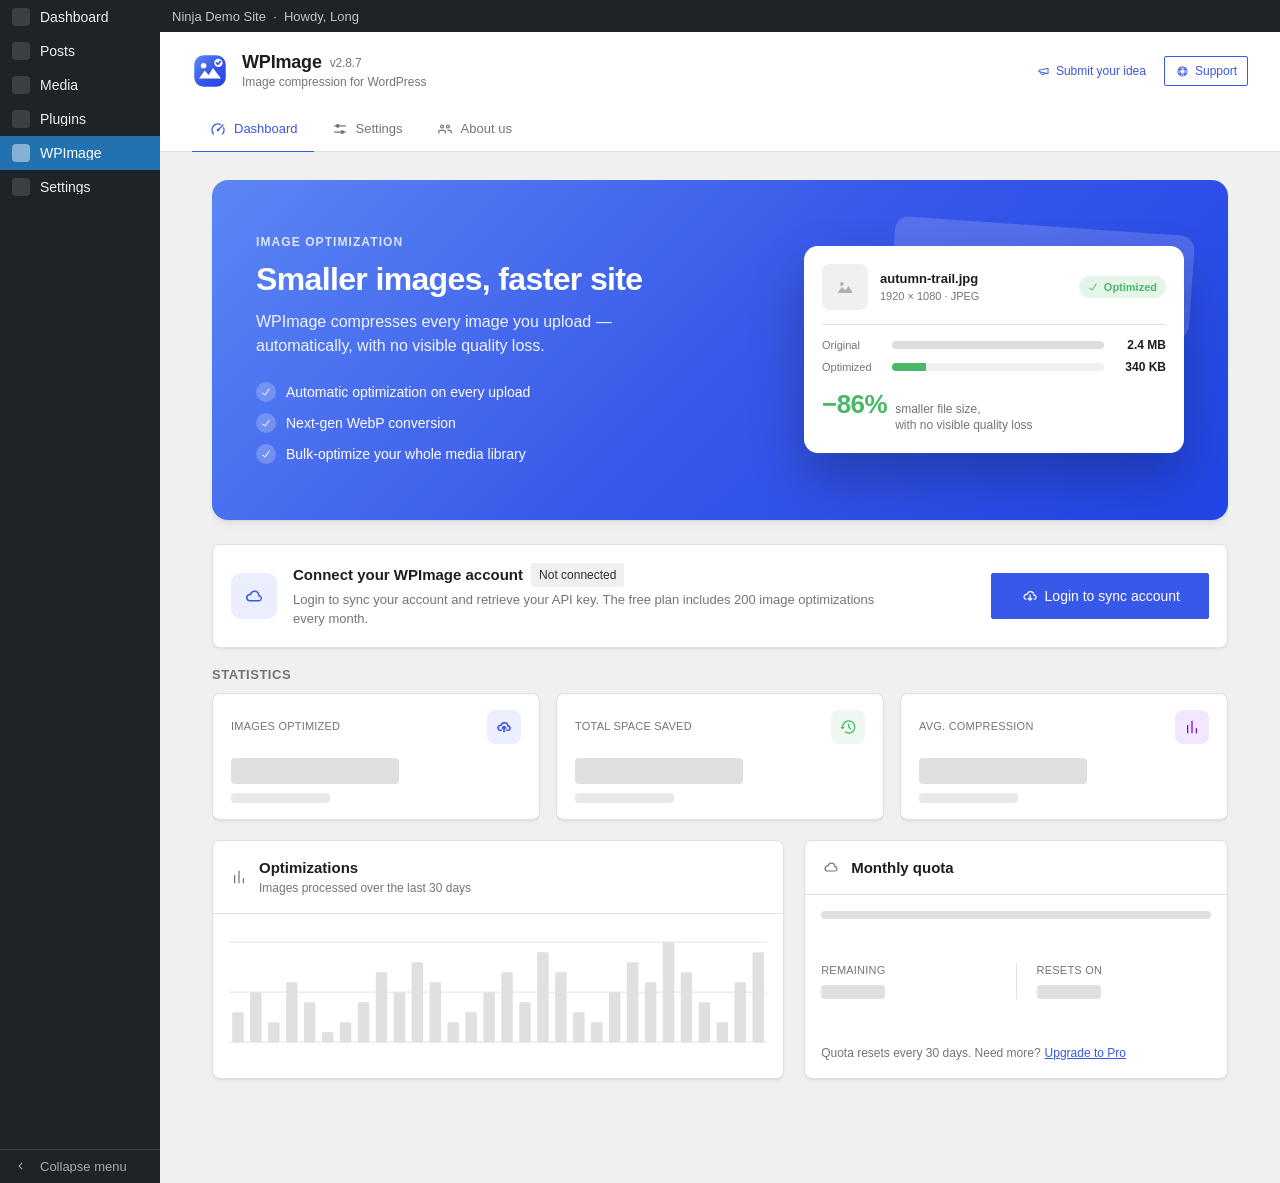
<file: wpimage-offline.html>
<!DOCTYPE html>
<html lang="en">
<head>
<meta charset="utf-8">
<meta name="viewport" content="width=device-width, initial-scale=1">
<title>WPImage — wp-admin preview harness (dev only, not shipped)</title>
<style>
/* ============================================================
   WPImage — Design tokens (from the NinjaTeam / WordPress system)
   CSS custom properties + type helpers. No component styles here:
   buttons, form controls, cards, etc. come from WordPress core.
   ============================================================ */

:root {
  /* ---------- WordPress neutrals (black & white) ---------- */
  --wp-white: #ffffff;
  --wp-black: #000000;

  /* ---------- WordPress gray scale ---------- */
  --gray-100: #f0f0f0;
  --gray-200: #e0e0e0;
  --gray-300: #dddddd;
  --gray-400: #cccccc;
  --gray-500: #aeaeae;
  --gray-600: #949494;
  --gray-700: #757575;
  --gray-800: #2f2f2f;
  --gray-900: #1e1e1e;

  /* ---------- WordPress admin theme (accent) ---------- */
  --wp-admin-theme:            #3858e9;
  --wp-admin-theme-darker-10:  #2145e6;
  --wp-admin-theme-darker-20:  #183ad6;

  /* ---------- WordPress semantic alerts ---------- */
  --alert-red:    #cc1818;
  --alert-yellow: #f0b849;
  --alert-green:  #4ab866;
  --synced-purple:#7a00df;

  /* ---------- WordPress UI surface mapping ---------- */
  --wp-admin-bg:        #f0f0f1;
  --surface:            #ffffff;
  --surface-subtle:     #fcfcfc;
  --surface-muted:      #f6f7f7;
  --border:             #e0e0e0;
  --border-strong:      #949494;
  --fg:                 #1e1e1e;
  --fg-muted:           #757575;
  --fg-disabled:        #949494;
  --focus-ring:         #3858e9;

  /* ---------- NinjaTeam brand ---------- */
  --nt-flame:   #fc794c;
  --nt-red:     #fa513c;
  --nt-deep:    #e2293b;
  --nt-brand:   #f0413e;
  --nt-slate:   #5e6577;
  --nt-gradient: linear-gradient(135deg, #fc794c 0%, #f5494a 48%, #e2293b 100%);

  /* ---------- Type families ---------- */
  --font-sans: -apple-system, BlinkMacSystemFont, "Segoe UI", Roboto,
               Oxygen-Sans, Ubuntu, Cantarell, "Helvetica Neue", sans-serif;
  --font-mono: Menlo, Consolas, Monaco, monospace;

  /* ---------- Primitive type sizes ---------- */
  --fs-11: 11px;
  --fs-12: 12px;
  --fs-13: 13px;
  --fs-15: 15px;
  --fs-20: 20px;
  --fs-32: 32px;

  /* ---------- Line heights ---------- */
  --lh-16: 16px;
  --lh-20: 20px;
  --lh-24: 24px;
  --lh-28: 28px;
  --lh-32: 32px;
  --lh-40: 40px;

  /* ---------- Weights ---------- */
  --fw-regular: 400;
  --fw-medium:  500;
  --fw-semibold:600;

  /* ---------- Spacing (4px baseline) ---------- */
  --space-1: 4px;
  --space-2: 8px;
  --space-3: 12px;
  --space-4: 16px;
  --space-5: 24px;
  --space-6: 32px;
  --space-7: 40px;
  --space-8: 48px;
  --space-9: 56px;

  /* ---------- Radius ---------- */
  --radius-xs:    1px;
  --radius-sm:    2px;
  --radius-md:    4px;
  --radius-lg:    8px;
  --radius-round: 9999px;
  --radius-full:  100%;

  /* ---------- Elevation ---------- */
  --elevation-x-small: 0px 1px 1px rgba(0,0,0,0.03), 0px 1px 2px rgba(0,0,0,0.02),
                       0px 3px 3px rgba(0,0,0,0.02), 0px 4px 4px rgba(0,0,0,0.01);
  --elevation-small:   0px 1px 2px rgba(0,0,0,0.04), 0px 3px 3px rgba(0,0,0,0.03),
                       0px 6px 4px rgba(0,0,0,0.02), 0px 11px 5px rgba(0,0,0,0.01);
  --elevation-medium:  0px 2px 3px rgba(0,0,0,0.05), 0px 6px 6px rgba(0,0,0,0.04),
                       0px 13px 8px rgba(0,0,0,0.02), 0px 24px 10px rgba(0,0,0,0.01);
  --elevation-large:   0px 4px 6px rgba(0,0,0,0.06), 0px 14px 12px rgba(0,0,0,0.05),
                       0px 32px 18px rgba(0,0,0,0.03), 0px 56px 22px rgba(0,0,0,0.01);
}

/* ---------- Semantic type helpers (used by the app) ---------- */
.wpimage-app .t-mono { font: var(--fw-regular) var(--fs-13)/var(--lh-20) var(--font-mono); color: var(--fg); }

</style>
<style>
/* ============================================================
   WPImage — admin component layer (scoped to .wpimage-app)

   This file intentionally does NOT restyle buttons, text inputs,
   checkboxes, radios, selects or the admin shell — WordPress core
   already provides those. It ships only the WPImage-specific UI:
   cards, settings panels, badges, the toggle, segmented control,
   stat cards, trend chart, tabs, the dropdown menu, snackbar, the
   brand hero, icons, and a few wp-admin integration tweaks.
   ============================================================ */

/* ---------- wp-admin integration ---------- */
.wpimage-wrap { margin: 0; max-width: none; }
body.toplevel_page_wpimage #wpcontent { padding-left: 0; }
body.toplevel_page_wpimage #wpbody-content { padding-bottom: 0; }
.wpimage-app { font-family: var(--font-sans); color: var(--fg); background: var(--wp-admin-bg); min-height: calc(100vh - 32px); }
.wpimage-app *, .wpimage-app *::before, .wpimage-app *::after { box-sizing: border-box; }
.wpimage-app a { box-shadow: none; }
.wpimage-loading { display: flex; align-items: center; gap: 8px; padding: 48px 32px; color: var(--fg-muted); font: 13px/1.4 var(--font-sans); }

/* ---------- Loading skeleton (shown before the React app mounts) ----------
   Pure HTML/CSS (no JS) so it paints immediately on page load / reload and
   mirrors the real layout — header (logo + title + buttons + tabs) AND the
   dashboard body (hero + stat cards + panels) — so nothing shifts when React
   mounts. app.jsx clears #wpimage-root (innerHTML='') when React mounts. */
.wpi-sk { position: relative; overflow: hidden; display: block; background: var(--gray-200); border-radius: var(--radius-sm); }
.wpi-sk::after {
  content: ""; position: absolute; inset: 0; transform: translateX(-100%);
  background: linear-gradient(90deg, transparent, rgba(255,255,255,.65), transparent);
  animation: wpiShimmer 1.4s ease-in-out infinite;
}
@keyframes wpiShimmer { 100% { transform: translateX(100%); } }

/* Header bar (full-width white, matches .wpi-pageheader) */
.wpi-sk-header { background: #fff; border-bottom: 1px solid var(--border); padding: 20px 32px 0; }
.wpi-sk-headrow { display: flex; align-items: center; gap: 14px; max-width: 1080px; margin: 0 auto 16px; }
.wpi-sk-headrow .sk-logo { width: 36px; height: 36px; flex: none; border-radius: var(--radius-md); }
.wpi-sk-headrow .sk-titles { flex: 1; display: flex; flex-direction: column; gap: 8px; }
.wpi-sk-headrow .sk-title { width: 150px; height: 20px; }
.wpi-sk-headrow .sk-subtitle { width: 220px; height: 12px; }
.wpi-sk-headrow .sk-btns { display: flex; gap: 8px; flex: none; }
.wpi-sk-headrow .sk-btn { width: 118px; height: 30px; border-radius: var(--radius-sm); }
.wpi-sk-tabs { display: flex; gap: 28px; max-width: 1080px; margin: 0 auto; padding-top: 14px; }
.wpi-sk-tabs .sk-tab { width: 88px; height: 16px; margin-bottom: 14px; }

/* Body (capped + centered, matches .wpi-page) */
.wpi-sk-body { max-width: 1080px; margin: 0 auto; padding: 28px 32px 64px; }
/* Hero: a simple plain block (no inner detail) at the real banner's height */
.wpi-sk-hero {
  min-height: 340px; margin-bottom: 24px; border-radius: 16px;
  background: linear-gradient(135deg, #e7e8ec, #dcdee3);
}

.wpi-sk-stats { display: grid; grid-template-columns: repeat(3, 1fr); gap: 16px; margin-bottom: 24px; }
.wpi-sk-stat { display: flex; flex-direction: column; gap: 12px; padding: 20px;
  background: #fff; border: 1px solid var(--border); border-radius: var(--radius-lg); }
.wpi-sk-stat .sk-ico { width: 40px; height: 40px; border-radius: var(--radius-md); }
.wpi-sk-stat .sk-num { width: 58%; height: 26px; }
.wpi-sk-stat .sk-sub { width: 40%; height: 12px; }

/* Bottom two cards: same column ratio + height as the real .wpi-twocol, stretched equal */
.wpi-sk-cols { display: grid; grid-template-columns: 1.35fr 1fr; gap: 20px; align-items: stretch; }
.wpi-sk-panel { display: flex; flex-direction: column; gap: 16px; padding: 24px; min-height: 268px;
  background: #fff; border: 1px solid var(--border); border-radius: var(--radius-lg); }
.wpi-sk-panel .sk-h { width: 42%; height: 18px; }
.wpi-sk-panel .sk-fill { flex: 1; width: 100%; background: var(--gray-100); border-radius: var(--radius-sm); }

@media (max-width: 960px) {
  .wpi-sk-stats { grid-template-columns: repeat(2, 1fr); }
  .wpi-sk-cols { grid-template-columns: 1fr; }
}
/* Tablet band: real hero text wraps and grows taller than its 340 min-height */
@media (max-width: 960px) and (min-width: 783px) {
  /* Real hero text wraps and grows taller than 340 in this band */
  .wpi-sk-hero { min-height: 460px; }
  .wpi-sk-cols { grid-template-columns: 1fr; }
}
@media (max-width: 782px) {
  .wpi-sk-header { padding: 16px 16px 0; }
  .wpi-sk-body { padding: 20px 16px 56px; }
  .wpi-sk-headrow .sk-btns { display: none; }
  .wpi-sk-tabs { overflow: hidden; }
  .wpi-sk-hero { min-height: 300px; }
  .wpi-sk-cols { grid-template-columns: 1fr; }
}
@media (max-width: 600px) { .wpi-sk-stats { grid-template-columns: 1fr; } }
@media (prefers-reduced-motion: reduce) { .wpi-sk::after { animation: none; } }

/* Number input: hide spinners for a cleaner look */
.wpimage-app input[type=number]::-webkit-outer-spin-button,
.wpimage-app input[type=number]::-webkit-inner-spin-button { -webkit-appearance: none; margin: 0; }

/* ---------- WordPress core buttons: align our inline icons ---------- */
.wpimage-app .button,
.wpimage-app .button-primary,
.wpimage-app .button-secondary {
  display: inline-flex; align-items: center; justify-content: center; gap: 5px;
  vertical-align: middle;
}
.wpimage-app .button .nt-ic { width: 18px; height: 18px; }
.wpimage-app .button.button-small .nt-ic { width: 15px; height: 15px; }
.wpimage-app .button.is-active { border-color: var(--wp-admin-theme); color: var(--wp-admin-theme); box-shadow: 0 0 0 1px var(--wp-admin-theme); }
.wpimage-app .button-link { display: inline-flex; align-items: center; gap: 4px; }
.wpimage-app .small-text { text-align: right; }

/* ---------- Header utility buttons (Submit your idea = minimal, Support = outline) ---------- */
/* Both share the same box so the two read as an equal pair, regardless of their
   underlying core variant (tertiary vs button-small). Selectors are written with
   enough specificity to beat the base .components-button.is-tertiary height. */
.wpimage-app .wpi-brand-more { position: relative; flex: none; }
.wpimage-app .wpi-brand-actions { display: flex; align-items: center; gap: 8px; }
.wpimage-app .wpi-head-btn,
.wpimage-app a.wpi-head-btn.components-button.is-tertiary,
.wpimage-app .wpi-head-btn.button.button-small {
  min-height: 30px; height: 30px; padding: 0 10px; gap: 5px;
  font-size: 12px; line-height: 1; flex: none; text-decoration: none;
  border-radius: var(--radius-sm);
}
.wpimage-app a.wpi-head-btn.components-button.is-tertiary { color: var(--wp-admin-theme); }
.wpimage-app a.wpi-head-btn.components-button.is-tertiary:hover { background: rgba(56,88,233,.06); color: var(--wp-admin-theme-darker-10); }
.wpimage-app .wpi-head-btn .nt-ic { width: 15px !important; height: 15px !important; }
/* Kebab (3-dot) trigger — hidden on desktop, shown on mobile */
.wpimage-app .wpi-head-kebab {
  display: none; align-items: center; justify-content: center; width: 36px; height: 36px;
  padding: 0; border: none; background: none; cursor: pointer; color: var(--fg-muted);
  border-radius: var(--radius-sm); transition: background .1s, color .1s;
}
.wpimage-app .wpi-head-kebab:hover { background: var(--gray-100); color: var(--fg); }
.wpimage-app .wpi-head-kebab .nt-ic { width: 20px; height: 20px; }

/* ---------- Recolor native WP buttons to the WPImage / design-system palette ----------
   We keep the native .button / .button-primary / .button-link markup (no custom
   button component), and only override the color tokens so the buttons match the
   design system's theme blue (#3858e9) instead of the default WP admin blue. */
.wpimage-app .button,
.wpimage-app .button-secondary {
  display: inline-flex; align-items: center; justify-content: center;
  min-height: 36px; padding: 0 12px; line-height: 1;
  border-radius: var(--radius-sm);
  border-color: var(--wp-admin-theme);
  color: var(--wp-admin-theme);
  background: #fff;
}
.wpimage-app .button:hover,
.wpimage-app .button-secondary:hover {
  border-color: var(--wp-admin-theme-darker-10);
  color: var(--wp-admin-theme-darker-10);
  background: rgba(56,88,233,.04);
}
.wpimage-app .button:focus {
  border-color: var(--wp-admin-theme);
  box-shadow: 0 0 0 1px var(--wp-admin-theme);
  outline: 2px solid transparent;
}
.wpimage-app .button-primary {
  border-radius: var(--radius-sm);
  background: var(--wp-admin-theme);
  border-color: var(--wp-admin-theme);
  color: #fff;
}
.wpimage-app .button-primary:hover,
.wpimage-app .button-primary:focus {
  background: var(--wp-admin-theme-darker-10);
  border-color: var(--wp-admin-theme-darker-10);
  color: #fff;
}
.wpimage-app .button-primary:active { background: var(--wp-admin-theme-darker-20); border-color: var(--wp-admin-theme-darker-20); }
.wpimage-app .button-link { color: var(--wp-admin-theme); }
.wpimage-app .button-link:hover, .wpimage-app .button-link:focus { color: var(--wp-admin-theme-darker-20); }
.wpimage-app .button:disabled:not(.is-busy),
.wpimage-app .button[disabled]:not(.is-busy),
.wpimage-app .button[aria-disabled="true"]:not(.is-busy) { color: var(--fg-disabled) !important; border-color: var(--gray-300) !important; background: var(--surface-muted) !important; cursor: default; }
.wpimage-app .button.is-busy { cursor: default; }

/* ---------- Tertiary / "Minimal" button (WordPress core Button is-tertiary) ----------
   Borderless, theme-blue text, no underline, faint blue hover fill. Matches the
   @wordpress/components Button `tertiary` variant (used for the Reset action). */
.wpimage-app .components-button.is-tertiary {
  display: inline-flex; align-items: center; justify-content: center; gap: 5px;
  box-sizing: border-box; min-height: 36px; padding: 0 12px;
  border: none; border-radius: var(--radius-sm); background: transparent;
  font: var(--fw-regular) 13px/1 var(--font-sans); color: var(--wp-admin-theme);
  cursor: pointer; text-decoration: none;
}
.wpimage-app .components-button.is-tertiary:hover { background: rgba(56,88,233,.04); color: var(--wp-admin-theme-darker-10); }
.wpimage-app .components-button.is-tertiary.is-small { min-height: 24px; padding: 0 8px; gap: 4px; font-size: 11px; }
.wpimage-app .components-button.is-tertiary.is-small .nt-ic { width: 16px; height: 16px; }
.wpimage-app .components-button.is-tertiary:focus { outline: none; box-shadow: 0 0 0 1.5px var(--wp-admin-theme); }
.wpimage-app .components-button.is-tertiary:disabled { color: var(--fg-disabled); background: transparent; cursor: default; }

/* ---------- Busy state (WordPress core Button isBusy) ----------
   Animated diagonal stripe shown while an action is processing. Overrides the
   disabled background (which is !important) so it shows even when disabled. */
@keyframes wpimage-busy { 0% { background-position: 200px 0; } 100% { background-position: 0 0; } }
.wpimage-app .button.is-busy,
.wpimage-app .button.is-busy:disabled,
.wpimage-app .button.is-busy[disabled],
.wpimage-app .button-primary.is-busy,
.wpimage-app .button-primary.is-busy:disabled,
.wpimage-app .button-primary.is-busy[disabled] {
  animation: wpimage-busy 2500ms infinite linear;
  background-size: 100px 100% !important;
  opacity: 1;
}
.wpimage-app .button.is-busy,
.wpimage-app .button.is-busy:disabled,
.wpimage-app .button.is-busy[disabled] {
  color: var(--wp-admin-theme) !important;
  border-color: var(--border-strong) !important;
  background-image: linear-gradient(-45deg, var(--gray-100) 28%, #fff 28%, #fff 72%, var(--gray-100) 72%) !important;
}
.wpimage-app .button-primary.is-busy,
.wpimage-app .button-primary.is-busy:disabled,
.wpimage-app .button-primary.is-busy[disabled] {
  color: #fff !important;
  border-color: var(--wp-admin-theme) !important;
  background-image: linear-gradient(-45deg, var(--wp-admin-theme) 28%, var(--wp-admin-theme-darker-20) 28%, var(--wp-admin-theme-darker-20) 72%, var(--wp-admin-theme) 72%) !important;
}
@media (prefers-reduced-motion: reduce) {
  .wpimage-app .button.is-busy, .wpimage-app .button-primary.is-busy { animation: none; }
}

/* ---------- Icons (WordPress @wordpress/icons set, inline SVG) ---------- */
.wpimage-app .nt-ic { display: inline-flex; width: 24px; height: 24px; flex: none; line-height: 0; color: inherit; }
.wpimage-app .nt-ic > svg { width: 100%; height: 100%; display: block; }
.wpimage-app .nt-ic.sm { width: 20px; height: 20px; }
.wpimage-app .nt-ic.xs { width: 16px; height: 16px; }

/* ---------- Card (WordPress core Card — .components-card) ---------- */
.wpimage-app .components-card { background: #fff; border: 1px solid var(--border); border-radius: var(--radius-lg); box-shadow: var(--elevation-x-small); overflow: hidden; }
.wpimage-app .components-card__header { padding: 16px; border-bottom: 1px solid var(--border); display: flex; align-items: center; justify-content: space-between; }
.wpimage-app .components-card__header h3 { margin: 0; font: var(--fw-semibold) 15px/1.4 var(--font-sans); }

/* ---------- Panel (settings rows) ---------- */
.wpimage-app .wp-panel { background: #fff; border: 1px solid var(--border); border-radius: var(--radius-sm); }
.wpimage-app .wp-panel-row { display: flex; align-items: center; justify-content: space-between; gap: 16px; padding: 14px 16px; border-bottom: 1px solid var(--border); }
.wpimage-app .wp-panel-row:last-child { border-bottom: none; }
.wpimage-app .wp-panel-row .meta { display: flex; flex-direction: column; gap: 2px; }
.wpimage-app .wp-panel-row .meta .ttl { font: var(--fw-medium) 13px/1.4 var(--font-sans); color: var(--fg); }
.wpimage-app .wp-panel-row .meta .sub { font: 12px/1.4 var(--font-sans); color: var(--fg-muted); }

/* ---------- Small uppercase label ---------- */
.wpimage-app .wp-label { font: var(--fw-medium) 11px/1.4 var(--font-sans); text-transform: uppercase; letter-spacing: .02em; color: var(--fg); }

/* ---------- Badge (WordPress core @wordpress/components Badge) ----------
   Genuine `components-badge` markup with intent modifiers. Values match the
   Gutenberg Badge: a small, solid subtle-tint pill · 2px radius. */
.wpimage-app .components-badge {
  display: inline-flex; align-items: center; gap: 4px; box-sizing: border-box;
  height: 24px; padding: 0 8px; border-radius: 2px;
  font: var(--fw-medium) 12px/1 var(--font-sans);
}
.wpimage-app .components-badge .nt-ic { width: 14px; height: 14px; margin-left: -1px; }
.wpimage-app .components-badge.is-default { background: var(--gray-100); color: var(--gray-800); }
.wpimage-app .components-badge.is-info    { background: #e9edfb; color: var(--wp-admin-theme-darker-20); }
.wpimage-app .components-badge.is-success { background: #e5f4ea; color: #1a7a3e; }
.wpimage-app .components-badge.is-warning { background: #fbf3e2; color: #946200; }
.wpimage-app .components-badge.is-error   { background: #fbeaea; color: var(--alert-red); }

/* ---------- Toggle ---------- */
/* The toggle uses the genuine WordPress core FormToggle component
   (.components-form-toggle), styled by the `wp-components` stylesheet that
   WordPress ships and we enqueue. We add only the WP 7 core focus ring, which
   some bundled wp-components builds omit: a white gap + theme outline around the
   track whenever the underlying checkbox is focused (click or keyboard). */
.wpimage-app .components-form-toggle__input:focus + .components-form-toggle__track {
  box-shadow: 0 0 0 2px #fff, 0 0 0 4px var(--wp-admin-theme);
  outline: 2px solid transparent; /* high-contrast-mode fallback */
}

/* ---------- ToggleGroupControl (segmented — WordPress core) ----------
   Genuine `components-toggle-group-control` markup. Core look: a bordered
   white track; the selected option is a dark (#1e1e1e) backdrop with white
   text. Matches @wordpress/components ToggleGroupControl. */
.wpimage-app .components-toggle-group-control {
  display: inline-flex; box-sizing: border-box; min-height: 36px; padding: 3px;
  background: #fff; border: 1px solid var(--border-strong); border-radius: var(--radius-sm);
}
.wpimage-app .components-toggle-group-control-option {
  appearance: none; border: none; background: transparent; cursor: pointer;
  display: inline-flex; align-items: center; justify-content: center;
  min-height: 28px; padding: 0 14px; border-radius: 1px;
  font: var(--fw-regular) 13px/1 var(--font-sans); color: var(--fg);
  transition: background-color .1s ease, color .1s ease;
}
.wpimage-app .components-toggle-group-control-option:hover { background: var(--gray-100); }
.wpimage-app .components-toggle-group-control-option.is-selected { background: var(--gray-900); color: #fff; }
.wpimage-app .components-toggle-group-control-option.is-selected:hover { background: var(--gray-900); }

/* ---------- CheckboxControl (WordPress core) ----------
   Genuine `components-checkbox-control` markup: a real (visually-hidden)
   <input type=checkbox> for semantics + a visible box span whose checked
   state is driven by the control's `is-checked` class (mirrors how the core
   CheckboxControl overlays its check icon). */
.wpimage-app .components-checkbox-control { display: inline-flex; align-items: center; gap: 8px; cursor: pointer; font: 13px/1.43 var(--font-sans); color: var(--fg); position: relative; }
.wpimage-app .components-checkbox-control__input {
  position: absolute; left: 0; top: 0; width: 16px; height: 16px; margin: 0; opacity: 0; pointer-events: none;
}
.wpimage-app .components-checkbox-control__box {
  flex: none; width: 16px; height: 16px; box-sizing: border-box; background: #fff;
  border: 1px solid var(--gray-700); border-radius: 2px; position: relative;
  transition: background-color .1s, border-color .1s;
}
.wpimage-app .components-checkbox-control.is-checked .components-checkbox-control__box { background: var(--wp-admin-theme); border-color: var(--wp-admin-theme); }
.wpimage-app .components-checkbox-control.is-checked .components-checkbox-control__box::after {
  content: ""; position: absolute; left: 50%; top: 50%; width: 4px; height: 8px;
  border: solid #fff; border-width: 0 1.6px 1.6px 0; transform: translate(-50%, -58%) rotate(45deg);
}

/* ---------- "Fake select" trigger button (custom multi-select dropdown) ---------- */
.wpimage-app .wp-select { height: 36px; padding: 0 8px; box-sizing: border-box; font: 13px/1 var(--font-sans); color: var(--fg); background: #fff; border: 1px solid var(--border-strong); border-radius: var(--radius-sm); transition: box-shadow .1s, border-color .1s; width: 100%; appearance: none; padding-right: 28px; background-image: url("data:image/svg+xml,%3Csvg xmlns='http://www.w3.org/2000/svg' width='24' height='24' viewBox='0 0 24 24'%3E%3Cg transform='translate(6.5 9.2)'%3E%3Cpath d='M 11 1.2 L 5.5 5.6 L 0 1.2 L 0.9 0 L 5.5 3.6 L 10 0 L 11 1.2 Z' fill='%23757575'/%3E%3C/g%3E%3C/svg%3E"); background-repeat: no-repeat; background-position: right 6px center; background-size: 18px; cursor: pointer; }
.wpimage-app .wp-select:focus { outline: none; border-color: var(--wp-admin-theme); box-shadow: 0 0 0 1px var(--wp-admin-theme); }

/* ---------- Dropdown menu (renamed to .wpi-menu to avoid wp-admin clashes) ---------- */
.wpimage-app .wpi-menu { background: #fff; border: 1px solid var(--border); border-radius: var(--radius-md); box-shadow: var(--elevation-medium); padding: 4px; min-width: 200px; }

/* ---------- Spinner (WordPress core — .components-spinner) ---------- */
.wpimage-app .components-spinner { width: 16px; height: 16px; border-radius: 50%; border: 1.5px solid rgba(56,88,233,.25); border-top-color: var(--wp-admin-theme); animation: wpimage-spin .9s linear infinite; flex: none; }
@keyframes wpimage-spin { to { transform: rotate(360deg); } }

/* ---------- Tabs (WordPress core TabPanel — .components-tab-panel__tabs) ---------- */
.wpimage-app .components-tab-panel__tabs { display: flex; gap: 0; border-bottom: 1px solid var(--border); }
.wpimage-app .components-tab-panel__tabs-item { padding: 12px 16px; font: var(--fw-medium) 13px/1 var(--font-sans); color: var(--fg-muted); cursor: pointer; border-bottom: 1.5px solid transparent; margin-bottom: -1px; background: none; border-left: none; border-right: none; border-top: none; }
.wpimage-app .components-tab-panel__tabs-item:hover { color: var(--fg); }
.wpimage-app .components-tab-panel__tabs-item.active { color: var(--wp-admin-theme); border-bottom-color: var(--wp-admin-theme); box-shadow: none; }

/* ---------- Snackbar (WordPress core — .components-snackbar) ---------- */
.wpimage-app .components-snackbar { display: inline-flex; align-items: center; gap: 10px; background: var(--gray-900); color: #fff; font: 13px/1.4 var(--font-sans); padding: 12px 16px; border-radius: var(--radius-sm); box-shadow: var(--elevation-medium); }
.wpimage-app .components-snackbar a { color: #fff; text-decoration: underline; font-weight: 600; }
.wpimage-app .wpi-toast-wrap { position: fixed; bottom: 28px; left: 160px; right: 0; z-index: 100000; display: flex; justify-content: center; pointer-events: none; }
.wpimage-app .wpi-toast-wrap .components-snackbar { pointer-events: auto; }
.wpimage-app .wpi-toast-in  { animation: wpiToastIn 0.26s cubic-bezier(.2,.8,.3,1) both; }
.wpimage-app .wpi-toast-out { animation: wpiToastOut 0.22s ease-in both; }
@keyframes wpiToastIn { from { opacity: 0; transform: translateY(16px) scale(.98); } to { opacity: 1; transform: translateY(0) scale(1); } }
@keyframes wpiToastOut { from { opacity: 1; transform: translateY(0); } to { opacity: 0; transform: translateY(8px); } }

@media (prefers-reduced-motion: reduce) {
  .wpimage-app .wpi-toast-in, .wpimage-app .wpi-toast-out { animation: none; }
}

/* On the folded / responsive admin menu, keep the toast clear of the rail. */
@media screen and (max-width: 960px) { .wpimage-app .wpi-toast-wrap { left: 36px; } }
@media screen and (max-width: 782px) { .wpimage-app .wpi-toast-wrap { left: 0; } }

/* ---------- Modal (WordPress core — .components-modal__*) ----------
   Genuine Modal markup: screen overlay (scrim) + frame + content + icon button.
   In production these are styled by the enqueued `wp-components` stylesheet;
   reproduced here (scoped) so the values are reliable across WP versions and so
   the preview harness renders. Only the brand header, social-button row and the
   "or" divider are WPImage-specific. */
.components-modal__screen-overlay {
  position: fixed; inset: 0; z-index: 100100;
  background: rgba(0, 0, 0, .5);
  display: flex; align-items: center; justify-content: center; padding: 24px;
  animation: wpiModalFade .14s ease;
}
@keyframes wpiModalFade { from { opacity: 0; } to { opacity: 1; } }
.components-modal__frame {
  position: relative; box-sizing: border-box; width: 100%; max-width: 412px;
  background: #fff; border-radius: var(--radius-lg); box-shadow: var(--elevation-large);
  animation: wpiModalPop .16s ease;
}
@keyframes wpiModalPop { from { transform: translateY(8px) scale(.985); opacity: 0; } to { transform: none; opacity: 1; } }
.components-modal__content.wpi-auth-content { margin: 0; padding: 36px 36px 28px; }
.components-modal__icon-button {
  position: absolute; top: 14px; right: 14px; width: 32px; height: 32px; padding: 0;
  display: inline-flex; align-items: center; justify-content: center;
  border: none; background: none; cursor: pointer; color: var(--fg-muted);
  border-radius: var(--radius-sm); transition: background .1s, color .1s;
}
.components-modal__icon-button:hover { background: var(--gray-100); color: var(--fg); }
.components-modal__icon-button .nt-ic { width: 18px; height: 18px; }

/* Brand header */
.wpi-auth-head { display: flex; flex-direction: column; align-items: center; text-align: center; margin-bottom: 22px; }
.wpi-auth-head .components-modal__header-heading { font: var(--fw-semibold) 23px/1.2 var(--font-sans); letter-spacing: -0.01em; margin: 16px 0 6px; color: var(--fg); }
.wpi-auth-head p { font: var(--fw-regular) 14px/1.5 var(--font-sans); color: var(--fg-muted); margin: 0; }

/* Social buttons: full-width neutral-outline secondary core buttons with a brand glyph */
.wpi-auth-social { display: flex; flex-direction: column; gap: 10px; }
.wpi-auth-social .components-button.is-secondary {
  display: flex; align-items: center; justify-content: center; gap: 10px;
  width: 100%; min-height: 44px; border: none; box-shadow: inset 0 0 0 1px var(--border-strong);
  background: #fff; border-radius: var(--radius-sm); color: var(--fg); cursor: pointer;
  font: var(--fw-medium) 14px/1 var(--font-sans);
}
.wpi-auth-social .components-button.is-secondary:hover,
.wpi-auth-social .components-button.is-secondary:focus { background: var(--gray-100); box-shadow: inset 0 0 0 1px var(--border-strong); color: var(--fg); }

/* "or" divider */
.wpi-auth-divider { display: flex; align-items: center; gap: 12px; margin: 18px 0; color: var(--fg-muted); font-size: 12px; }
.wpi-auth-divider::before, .wpi-auth-divider::after { content: ""; flex: 1; height: 1px; background: var(--border); }

/* Form (WordPress core TextControl) */
.wpi-auth-form { display: flex; flex-direction: column; gap: 14px; }
.wpi-auth-form .components-base-control { display: flex; flex-direction: column; gap: 6px; }
.wpi-auth-form .components-base-control__label { font: var(--fw-medium) 13px/1 var(--font-sans); color: var(--fg); margin: 0; }
.wpimage-app .components-text-control__input {
  width: 100%; height: 42px; box-sizing: border-box; padding: 0 13px;
  border: 1px solid var(--border-strong); border-radius: var(--radius-sm);
  font: 14px/1 var(--font-sans); color: var(--fg); background: #fff;
  transition: border-color .1s, box-shadow .1s;
}
.wpimage-app .components-text-control__input:focus { outline: none; border-color: var(--wp-admin-theme); box-shadow: 0 0 0 1px var(--wp-admin-theme); }
.wpi-auth-row { display: flex; align-items: center; justify-content: space-between; font-size: 13px; margin: -2px 0 2px; }
.wpi-auth-row a { color: var(--wp-admin-theme); text-decoration: none; }
.wpi-auth-row a:hover { text-decoration: underline; }
.wpimage-app .button.button-primary.wpi-auth-submit { width: 100%; min-height: 48px; padding: 0 16px; margin-top: 4px; font-size: 15px; font-weight: var(--fw-medium); }

/* Footer link (core is-link button styled as inline text link) */
.wpi-auth-foot { text-align: center; margin: 18px 0 0; font: 13px/1.4 var(--font-sans); color: var(--fg-muted); }
.wpimage-app .components-button.is-link { padding: 0; min-height: 0; border: none; background: none; box-shadow: none; font: var(--fw-medium) 13px/1.4 var(--font-sans); color: var(--wp-admin-theme); text-decoration: none; cursor: pointer; vertical-align: baseline; }
.wpimage-app .components-button.is-link:hover { color: var(--wp-admin-theme-darker-10); text-decoration: underline; background: none; }

@media (prefers-reduced-motion: reduce) {
  .components-modal__screen-overlay, .components-modal__frame { animation: none; }
}

/* ============================================================
   Responsive — mobile / narrow admin
   The WordPress admin menu collapse + mobile hamburger are core behaviors
   (handled by WordPress itself); these rules only reflow the WPImage plugin
   content so it stays usable as the content column narrows.
   Breakpoints mirror WP: 960 (folded menu), 782 (mobile), 600 (phones).
   ============================================================ */

/* Let tall modals scroll instead of clipping on short viewports */
.components-modal__screen-overlay { overflow-y: auto; }

@media screen and (max-width: 960px) {
  .wpimage-app .wpi-twocol         { grid-template-columns: 1fr !important; }
  .wpimage-app .wpi-statgrid       { grid-template-columns: repeat(2, 1fr) !important; }
  .wpimage-app .wpi-crosssell-split{ grid-template-columns: 1fr !important; }
  .wpimage-app .wpi-support-grid   { grid-template-columns: repeat(2, 1fr) !important; }
}

@media screen and (max-width: 782px) {
  /* Tighter page + header gutters on mobile */
  .wpimage-app .wpi-page         { padding: 20px 16px 56px !important; }
  .wpimage-app .wpi-pageheader   { padding: 16px 16px 0 !important; }
  .wpimage-app .wpi-support-page { padding: 36px 16px 56px !important; }

  /* Hero stacks: copy on top, mockup centered below */
  .wpimage-app .wpi-hero {
    flex-direction: column !important; align-items: flex-start !important;
    gap: 28px !important; padding: 30px 24px !important; min-height: 0 !important;
  }
  .wpimage-app .wpi-heromock { width: 100% !important; max-width: 360px; align-self: center; }

  /* Tabs scroll horizontally instead of wrapping/squishing */
  .wpimage-app .wpi-tabs {
    overflow-x: auto; flex-wrap: nowrap; -webkit-overflow-scrolling: touch; scrollbar-width: none;
  }
  .wpimage-app .wpi-tabs::-webkit-scrollbar { display: none; }
  .wpimage-app .wpi-tabs .components-tab-panel__tabs-item { white-space: nowrap; flex: none; }

  /* Account CTA card: action drops full-width under the text */
  .wpimage-app .wpi-accountrow { flex-wrap: wrap; }
  .wpimage-app .wpi-accountrow > .button-hero { flex: 1 1 100% !important; width: 100%; }

  /* Plugin / add-on grids → single column */
  .wpimage-app .wpi-plugin-grid { grid-template-columns: 1fr !important; }
  .wpimage-app .wpi-plugin-rows { grid-template-columns: 1fr !important; column-gap: 0 !important; }

  /* Keep the sticky save bar comfortable */
  .wpimage-app .wpi-savebar { padding: 12px !important; }
}

@media screen and (max-width: 600px) {
  .wpimage-app .wpi-statgrid     { grid-template-columns: 1fr !important; }
  .wpimage-app .wpi-support-grid { grid-template-columns: 1fr !important; }

  /* Header: collapse the two utility buttons into a 3-dot kebab dropdown */
  .wpimage-app .wpi-head-kebab { display: inline-flex; }
  .wpimage-app .wpi-brand-actions {
    position: absolute; top: calc(100% + 6px); right: 0; z-index: 50;
    flex-direction: column; align-items: stretch; gap: 4px; min-width: 200px; padding: 6px;
    background: #fff; border: 1px solid var(--border); border-radius: var(--radius-md);
    box-shadow: var(--elevation-medium); display: none;
  }
  .wpimage-app .wpi-brand-actions.is-open { display: flex; }
  .wpimage-app .wpi-brand-actions .wpi-head-btn {
    width: 100%; justify-content: flex-start; min-height: 38px; padding: 0 12px;
    gap: 10px; text-align: left; border-radius: var(--radius-sm);
  }
  .wpimage-app .wpi-brand-actions a.wpi-head-btn.components-button.is-tertiary { justify-content: flex-start; color: var(--fg); }
  /* Uniform fixed-width icon box so both labels start at the same x */
  .wpimage-app .wpi-brand-actions .wpi-head-btn .nt-ic { width: 18px !important; height: 18px !important; flex: none; }
  /* Inside the dropdown, the outline Support button reads as a plain menu row */
  .wpimage-app .wpi-brand-actions .wpi-head-btn.button {
    border: none; box-shadow: none; background: none; color: var(--fg); justify-content: flex-start;
  }
  .wpimage-app .wpi-brand-actions .wpi-head-btn:hover,
  .wpimage-app .wpi-brand-actions .wpi-head-btn.button:hover { background: var(--gray-100); }

  /* Roomier modal padding trade for small screens */
  .components-modal__screen-overlay { align-items: flex-start; padding: 16px !important; }
  .components-modal__content.wpi-auth-content { margin: 0 !important; padding: 28px 22px 22px !important; }
}

</style>
<style>
  /* ===== Minimal simulation of the WordPress admin shell + core controls.
     This is ONLY for previewing the plugin outside a real WP install.
     In production these styles come from WordPress core. ===== */
  html, body { margin:0; }
  body { background:#f0f0f1; }
  #wpwrap { display:flex; min-height:100vh; }

  /* ===== WordPress admin menu (core behavior reproduced for the preview) =====
     Desktop: 160px menu with a "Collapse menu" control that folds it to a 36px
     icon rail. Mobile (≤782px): the menu is off-canvas by default and opened by
     the admin-bar hamburger — mirroring native WordPress. ===== */
  #adminmenuback {
    width:160px; background:#1d2327; flex:none; display:flex; flex-direction:column;
    transition:width .15s ease; position:relative; z-index:9990;
  }
  #adminmenu-list { flex:1; overflow:hidden; }
  #adminmenuback .row { height:34px; display:flex; align-items:center; gap:10px; padding:0 12px; color:#f0f0f1; font:14px/1 var(--font-sans); white-space:nowrap; cursor:pointer; }
  #adminmenuback .row:hover { background:#2c3338; color:#72aee6; }
  #adminmenuback .row.active { background:#2271b1; color:#fff; }
  #adminmenuback .row.active:hover { background:#2271b1; color:#fff; }
  #adminmenuback .dot { width:18px; height:18px; border-radius:4px; background:#3a4046; flex:none; }
  #adminmenuback .row.active .dot { background:rgba(255,255,255,.45); }
  #adminmenuback .lbl { overflow:hidden; }
  #collapse-menu {
    display:flex; align-items:center; gap:10px; height:34px; padding:0 12px; margin:0;
    background:none; border:0; border-top:1px solid #3a4046; color:#a7aaad;
    font:13px/1 var(--font-sans); cursor:pointer; white-space:nowrap; width:100%;
  }
  #collapse-menu:hover { color:#72aee6; }
  #collapse-menu .chevron { width:18px; height:18px; flex:none; display:flex; align-items:center; justify-content:center; transition:transform .15s ease; }
  #collapse-menu .chevron svg { width:14px; height:14px; }

  /* Folded (icon-only rail) — desktop */
  body.folded #adminmenuback { width:36px; }
  body.folded #adminmenuback .row { padding:0 9px; gap:0; }
  body.folded #adminmenuback .lbl,
  body.folded #collapse-menu .lbl { display:none; }
  body.folded #collapse-menu { justify-content:center; padding:0; }
  body.folded #collapse-menu .chevron { transform:rotate(180deg); }

  #wpcontent { flex:1; min-width:0; padding-left:20px; transition:padding .15s ease; }
  #wpadminbar { height:32px; background:#1d2327; color:#c3c4c7; display:flex; align-items:center; gap:8px; padding:0 12px; font:13px/1 var(--font-sans); position:sticky; top:0; z-index:9991; }
  #menu-toggle-btn {
    display:none; align-items:center; justify-content:center; width:30px; height:24px; margin-left:-4px;
    background:none; border:0; color:#c3c4c7; cursor:pointer; border-radius:3px;
  }
  #menu-toggle-btn:hover { color:#fff; background:rgba(255,255,255,.08); }
  #menu-toggle-btn svg { width:20px; height:20px; }
  #wp-menu-scrim { display:none; position:fixed; inset:32px 0 0 0; background:rgba(0,0,0,.45); z-index:9989; }

  @media screen and (max-width:782px) {
    #adminmenuback {
      position:fixed; top:32px; bottom:0; left:0; width:200px;
      transform:translateX(-100%); transition:transform .2s ease;
    }
    body.menu-open #adminmenuback { transform:translateX(0); box-shadow:6px 0 26px rgba(0,0,0,.3); }
    body.menu-open #wp-menu-scrim { display:block; }
    /* On mobile the fold rail isn't used — the menu is full-width when open */
    body.folded #adminmenuback { width:200px; }
    body.folded #adminmenuback .row { padding:0 12px; gap:10px; }
    body.folded #adminmenuback .lbl, body.folded #collapse-menu .lbl { display:inline; }
    #collapse-menu { display:none; }
    #wpcontent { padding-left:12px; }
    #menu-toggle-btn { display:inline-flex; }
  }

  /* WordPress core buttons (buttons.css excerpt) */
  .button, .button-primary, .button-secondary {
    display:inline-block; text-decoration:none; font-size:13px; line-height:2.15384615;
    min-height:30px; margin:0; padding:0 10px; cursor:pointer; border-width:1px; border-style:solid;
    -webkit-appearance:none; border-radius:3px; white-space:nowrap; box-sizing:border-box;
    font-family:var(--font-sans);
  }
  .button, .button-secondary { color:#2271b1; border-color:#2271b1; background:#f6f7f7; vertical-align:top; }
  .button:hover, .button-secondary:hover { background:#f0f0f1; border-color:#0a4b78; color:#0a4b78; }
  .button.button-small { min-height:26px; line-height:2.18181818; padding:0 8px; font-size:11px; }
  .button.button-hero { font-size:14px; min-height:46px; line-height:1; padding:0 28px; }
  .button-primary { background:#2271b1; border-color:#2271b1; color:#fff; text-shadow:none; }
  .button-primary:hover { background:#135e96; border-color:#135e96; color:#fff; }
  .button-link { margin:0; padding:0; box-shadow:none; border:0; border-radius:0; background:none; cursor:pointer; text-align:left; color:#2271b1; text-decoration:underline; min-height:0; line-height:normal; font-family:var(--font-sans); font-size:13px; }
  .button-link:hover { color:#135e96; }
  .button:disabled, .button[disabled] { color:#a7aaad !important; border-color:#dcdcde !important; background:#f6f7f7 !important; cursor:default; }
  input.small-text { font-size:14px; line-height:2; min-height:30px; box-sizing:border-box; border:1px solid #8c8f94; border-radius:4px; padding:0 8px; }
  input.small-text:focus { border-color:#2271b1; box-shadow:0 0 0 1px #2271b1; outline:2px solid transparent; }
  .spinner { background:url("data:image/svg+xml,%3Csvg xmlns='http://www.w3.org/2000/svg' width='20' height='20' viewBox='0 0 50 50'%3E%3Cpath fill='%23787c82' d='M25 5a20 20 0 1 0 0 40 20 20 0 0 0 0-40zm0 6a14 14 0 1 1 0 28 14 14 0 0 1 0-28z' opacity='.3'/%3E%3Cpath fill='%23787c82' d='M25 5a20 20 0 0 1 20 20h-6A14 14 0 0 0 25 11z'%3E%3CanimateTransform attributeName='transform' type='rotate' from='0 25 25' to='360 25 25' dur='.8s' repeatCount='indefinite'/%3E%3C/path%3E%3C/svg%3E") no-repeat center; background-size:20px; width:20px; height:20px; display:inline-block; vertical-align:middle; }
  .screen-reader-text { position:absolute; width:1px; height:1px; overflow:hidden; clip:rect(1px,1px,1px,1px); }

  /* WordPress core @wordpress/components FormToggle (wp-components.css excerpt).
     In the real plugin this comes from WordPress's enqueued `wp-components`
     stylesheet; reproduced here only so the preview harness renders it. */
  .components-form-toggle { position:relative; display:inline-block; }
  .components-form-toggle .components-form-toggle__track {
    content:""; display:inline-block; box-sizing:border-box; vertical-align:top;
    background-color:#fff; border:1px solid #1e1e1e; width:36px; height:18px;
    border-radius:9px; transition:.2s background ease; }
  .components-form-toggle .components-form-toggle__thumb {
    display:block; position:absolute; box-sizing:border-box; top:3px; left:3px;
    width:12px; height:12px; border-radius:50%; transition:.1s transform ease;
    background-color:#1e1e1e; border:5px solid #1e1e1e; }
  .components-form-toggle.is-checked .components-form-toggle__track {
    background-color:#3858e9; border-color:#3858e9; }
  .components-form-toggle.is-checked .components-form-toggle__thumb {
    background-color:#fff; border-width:0; transform:translateX(18px); }
  .components-form-toggle input.components-form-toggle__input[type=checkbox] {
    position:absolute; top:0; left:0; width:100%; height:100%; opacity:0;
    margin:0; padding:0; border:none; z-index:1; cursor:pointer; }
  .components-form-toggle.is-disabled { opacity:.3; }
</style>
</head>
<body class="wp-admin toplevel_page_wpimage auto-fold">
<div id="wpwrap">
  <div id="adminmenuback">
    <div id="adminmenu-list">
      <div class="row"><span class="dot"></span><span class="lbl">Dashboard</span></div>
      <div class="row"><span class="dot"></span><span class="lbl">Posts</span></div>
      <div class="row"><span class="dot"></span><span class="lbl">Media</span></div>
      <div class="row"><span class="dot"></span><span class="lbl">Plugins</span></div>
      <div class="row active"><span class="dot"></span><span class="lbl">WPImage</span></div>
      <div class="row"><span class="dot"></span><span class="lbl">Settings</span></div>
    </div>
    <button id="collapse-menu" type="button" aria-label="Collapse menu" aria-expanded="true">
      <span class="chevron"><svg viewBox="0 0 24 24" fill="currentColor"><path d="M14.6 7.4 13.4 6l-6 6 6 6 1.2-1.4-4.6-4.6z"/></svg></span>
      <span class="lbl">Collapse menu</span>
    </button>
  </div>
  <div id="wpcontent">
    <div id="wpadminbar">
      <button id="menu-toggle-btn" type="button" aria-label="Toggle menu" aria-expanded="false">
        <svg viewBox="0 0 24 24" fill="currentColor"><path d="M4 6h16v2H4zM4 11h16v2H4zM4 16h16v2H4z"/></svg>
      </button>
      <span>Ninja Demo Site &nbsp;·&nbsp; Howdy, Long</span>
    </div>
    <div class="wrap wpimage-wrap">
      <h1 class="screen-reader-text">WPImage</h1>
      <div id="wpimage-root" class="wpimage-app"><div class="wpi-skeleton" role="status" aria-live="polite" aria-label="Loading WPImage…">
        <div class="wpi-sk-header">
          <div class="wpi-sk-headrow">
            <span class="wpi-sk sk-logo"></span>
            <div class="sk-titles"><span class="wpi-sk sk-title"></span><span class="wpi-sk sk-subtitle"></span></div>
            <div class="sk-btns"><span class="wpi-sk sk-btn"></span><span class="wpi-sk sk-btn"></span></div>
          </div>
          <div class="wpi-sk-tabs"><span class="wpi-sk sk-tab"></span><span class="wpi-sk sk-tab"></span><span class="wpi-sk sk-tab"></span></div>
        </div>
        <div class="wpi-sk-body">
          <div class="wpi-sk wpi-sk-hero"></div>
          <div class="wpi-sk-stats">
            <div class="wpi-sk-stat"><span class="wpi-sk sk-ico"></span><span class="wpi-sk sk-num"></span><span class="wpi-sk sk-sub"></span></div>
            <div class="wpi-sk-stat"><span class="wpi-sk sk-ico"></span><span class="wpi-sk sk-num"></span><span class="wpi-sk sk-sub"></span></div>
            <div class="wpi-sk-stat"><span class="wpi-sk sk-ico"></span><span class="wpi-sk sk-num"></span><span class="wpi-sk sk-sub"></span></div>
          </div>
          <div class="wpi-sk-cols">
            <div class="wpi-sk-panel"><span class="wpi-sk sk-h"></span><span class="wpi-sk sk-fill"></span></div>
            <div class="wpi-sk-panel"><span class="wpi-sk sk-h"></span><span class="wpi-sk sk-fill"></span></div>
          </div>
        </div>
      </div></div>
    </div>
  </div>
  <div id="wp-menu-scrim"></div>
</div>

<script>
  /* Reproduce WordPress admin-menu collapse + mobile hamburger for the preview.
     Desktop: #collapse-menu toggles body.folded (icon rail).
     Mobile (≤782px): #menu-toggle-btn toggles body.menu-open (off-canvas). */
  (function () {
    var body = document.body;
    var collapse = document.getElementById('collapse-menu');
    var toggle = document.getElementById('menu-toggle-btn');
    var scrim = document.getElementById('wp-menu-scrim');
    var FOLD_KEY = 'wpimage-preview-folded';

    // Restore persisted desktop fold state
    if (localStorage.getItem(FOLD_KEY) === '1') body.classList.add('folded');

    collapse.addEventListener('click', function () {
      var folded = body.classList.toggle('folded');
      collapse.setAttribute('aria-expanded', String(!folded));
      localStorage.setItem(FOLD_KEY, folded ? '1' : '0');
    });

    function openMenu(open) {
      body.classList.toggle('menu-open', open);
      toggle.setAttribute('aria-expanded', String(open));
    }
    toggle.addEventListener('click', function () { openMenu(!body.classList.contains('menu-open')); });
    scrim.addEventListener('click', function () { openMenu(false); });
    // Close the mobile menu after choosing an item
    document.getElementById('adminmenu-list').addEventListener('click', function () {
      if (window.matchMedia('(max-width:782px)').matches) openMenu(false);
    });
    // Reset mobile state when crossing back to desktop
    window.matchMedia('(max-width:782px)').addEventListener('change', function (e) {
      if (!e.matches) openMenu(false);
    });
  })();
</script>

<script>
/**
 * @license React
 * react.production.min.js
 *
 * Copyright (c) Facebook, Inc. and its affiliates.
 *
 * This source code is licensed under the MIT license found in the
 * LICENSE file in the root directory of this source tree.
 */
(function(){'use strict';(function(c,x){"object"===typeof exports&&"undefined"!==typeof module?x(exports):"function"===typeof define&&define.amd?define(["exports"],x):(c=c||self,x(c.React={}))})(this,function(c){function x(a){if(null===a||"object"!==typeof a)return null;a=V&&a[V]||a["@@iterator"];return"function"===typeof a?a:null}function w(a,b,e){this.props=a;this.context=b;this.refs=W;this.updater=e||X}function Y(){}function K(a,b,e){this.props=a;this.context=b;this.refs=W;this.updater=e||X}function Z(a,b,
e){var m,d={},c=null,h=null;if(null!=b)for(m in void 0!==b.ref&&(h=b.ref),void 0!==b.key&&(c=""+b.key),b)aa.call(b,m)&&!ba.hasOwnProperty(m)&&(d[m]=b[m]);var l=arguments.length-2;if(1===l)d.children=e;else if(1<l){for(var f=Array(l),k=0;k<l;k++)f[k]=arguments[k+2];d.children=f}if(a&&a.defaultProps)for(m in l=a.defaultProps,l)void 0===d[m]&&(d[m]=l[m]);return{$$typeof:y,type:a,key:c,ref:h,props:d,_owner:L.current}}function oa(a,b){return{$$typeof:y,type:a.type,key:b,ref:a.ref,props:a.props,_owner:a._owner}}
function M(a){return"object"===typeof a&&null!==a&&a.$$typeof===y}function pa(a){var b={"=":"=0",":":"=2"};return"$"+a.replace(/[=:]/g,function(a){return b[a]})}function N(a,b){return"object"===typeof a&&null!==a&&null!=a.key?pa(""+a.key):b.toString(36)}function B(a,b,e,m,d){var c=typeof a;if("undefined"===c||"boolean"===c)a=null;var h=!1;if(null===a)h=!0;else switch(c){case "string":case "number":h=!0;break;case "object":switch(a.$$typeof){case y:case qa:h=!0}}if(h)return h=a,d=d(h),a=""===m?"."+
N(h,0):m,ca(d)?(e="",null!=a&&(e=a.replace(da,"$&/")+"/"),B(d,b,e,"",function(a){return a})):null!=d&&(M(d)&&(d=oa(d,e+(!d.key||h&&h.key===d.key?"":(""+d.key).replace(da,"$&/")+"/")+a)),b.push(d)),1;h=0;m=""===m?".":m+":";if(ca(a))for(var l=0;l<a.length;l++){c=a[l];var f=m+N(c,l);h+=B(c,b,e,f,d)}else if(f=x(a),"function"===typeof f)for(a=f.call(a),l=0;!(c=a.next()).done;)c=c.value,f=m+N(c,l++),h+=B(c,b,e,f,d);else if("object"===c)throw b=String(a),Error("Objects are not valid as a React child (found: "+
("[object Object]"===b?"object with keys {"+Object.keys(a).join(", ")+"}":b)+"). If you meant to render a collection of children, use an array instead.");return h}function C(a,b,e){if(null==a)return a;var c=[],d=0;B(a,c,"","",function(a){return b.call(e,a,d++)});return c}function ra(a){if(-1===a._status){var b=a._result;b=b();b.then(function(b){if(0===a._status||-1===a._status)a._status=1,a._result=b},function(b){if(0===a._status||-1===a._status)a._status=2,a._result=b});-1===a._status&&(a._status=
0,a._result=b)}if(1===a._status)return a._result.default;throw a._result;}function O(a,b){var e=a.length;a.push(b);a:for(;0<e;){var c=e-1>>>1,d=a[c];if(0<D(d,b))a[c]=b,a[e]=d,e=c;else break a}}function p(a){return 0===a.length?null:a[0]}function E(a){if(0===a.length)return null;var b=a[0],e=a.pop();if(e!==b){a[0]=e;a:for(var c=0,d=a.length,k=d>>>1;c<k;){var h=2*(c+1)-1,l=a[h],f=h+1,g=a[f];if(0>D(l,e))f<d&&0>D(g,l)?(a[c]=g,a[f]=e,c=f):(a[c]=l,a[h]=e,c=h);else if(f<d&&0>D(g,e))a[c]=g,a[f]=e,c=f;else break a}}return b}
function D(a,b){var c=a.sortIndex-b.sortIndex;return 0!==c?c:a.id-b.id}function P(a){for(var b=p(r);null!==b;){if(null===b.callback)E(r);else if(b.startTime<=a)E(r),b.sortIndex=b.expirationTime,O(q,b);else break;b=p(r)}}function Q(a){z=!1;P(a);if(!u)if(null!==p(q))u=!0,R(S);else{var b=p(r);null!==b&&T(Q,b.startTime-a)}}function S(a,b){u=!1;z&&(z=!1,ea(A),A=-1);F=!0;var c=k;try{P(b);for(n=p(q);null!==n&&(!(n.expirationTime>b)||a&&!fa());){var m=n.callback;if("function"===typeof m){n.callback=null;
k=n.priorityLevel;var d=m(n.expirationTime<=b);b=v();"function"===typeof d?n.callback=d:n===p(q)&&E(q);P(b)}else E(q);n=p(q)}if(null!==n)var g=!0;else{var h=p(r);null!==h&&T(Q,h.startTime-b);g=!1}return g}finally{n=null,k=c,F=!1}}function fa(){return v()-ha<ia?!1:!0}function R(a){G=a;H||(H=!0,I())}function T(a,b){A=ja(function(){a(v())},b)}function ka(a){throw Error("act(...) is not supported in production builds of React.");}var y=Symbol.for("react.element"),qa=Symbol.for("react.portal"),sa=Symbol.for("react.fragment"),
ta=Symbol.for("react.strict_mode"),ua=Symbol.for("react.profiler"),va=Symbol.for("react.provider"),wa=Symbol.for("react.context"),xa=Symbol.for("react.forward_ref"),ya=Symbol.for("react.suspense"),za=Symbol.for("react.memo"),Aa=Symbol.for("react.lazy"),V=Symbol.iterator,X={isMounted:function(a){return!1},enqueueForceUpdate:function(a,b,c){},enqueueReplaceState:function(a,b,c,m){},enqueueSetState:function(a,b,c,m){}},la=Object.assign,W={};w.prototype.isReactComponent={};w.prototype.setState=function(a,
b){if("object"!==typeof a&&"function"!==typeof a&&null!=a)throw Error("setState(...): takes an object of state variables to update or a function which returns an object of state variables.");this.updater.enqueueSetState(this,a,b,"setState")};w.prototype.forceUpdate=function(a){this.updater.enqueueForceUpdate(this,a,"forceUpdate")};Y.prototype=w.prototype;var t=K.prototype=new Y;t.constructor=K;la(t,w.prototype);t.isPureReactComponent=!0;var ca=Array.isArray,aa=Object.prototype.hasOwnProperty,L={current:null},
ba={key:!0,ref:!0,__self:!0,__source:!0},da=/\/+/g,g={current:null},J={transition:null};if("object"===typeof performance&&"function"===typeof performance.now){var Ba=performance;var v=function(){return Ba.now()}}else{var ma=Date,Ca=ma.now();v=function(){return ma.now()-Ca}}var q=[],r=[],Da=1,n=null,k=3,F=!1,u=!1,z=!1,ja="function"===typeof setTimeout?setTimeout:null,ea="function"===typeof clearTimeout?clearTimeout:null,na="undefined"!==typeof setImmediate?setImmediate:null;"undefined"!==typeof navigator&&
void 0!==navigator.scheduling&&void 0!==navigator.scheduling.isInputPending&&navigator.scheduling.isInputPending.bind(navigator.scheduling);var H=!1,G=null,A=-1,ia=5,ha=-1,U=function(){if(null!==G){var a=v();ha=a;var b=!0;try{b=G(!0,a)}finally{b?I():(H=!1,G=null)}}else H=!1};if("function"===typeof na)var I=function(){na(U)};else if("undefined"!==typeof MessageChannel){t=new MessageChannel;var Ea=t.port2;t.port1.onmessage=U;I=function(){Ea.postMessage(null)}}else I=function(){ja(U,0)};t={ReactCurrentDispatcher:g,
ReactCurrentOwner:L,ReactCurrentBatchConfig:J,Scheduler:{__proto__:null,unstable_ImmediatePriority:1,unstable_UserBlockingPriority:2,unstable_NormalPriority:3,unstable_IdlePriority:5,unstable_LowPriority:4,unstable_runWithPriority:function(a,b){switch(a){case 1:case 2:case 3:case 4:case 5:break;default:a=3}var c=k;k=a;try{return b()}finally{k=c}},unstable_next:function(a){switch(k){case 1:case 2:case 3:var b=3;break;default:b=k}var c=k;k=b;try{return a()}finally{k=c}},unstable_scheduleCallback:function(a,
b,c){var e=v();"object"===typeof c&&null!==c?(c=c.delay,c="number"===typeof c&&0<c?e+c:e):c=e;switch(a){case 1:var d=-1;break;case 2:d=250;break;case 5:d=1073741823;break;case 4:d=1E4;break;default:d=5E3}d=c+d;a={id:Da++,callback:b,priorityLevel:a,startTime:c,expirationTime:d,sortIndex:-1};c>e?(a.sortIndex=c,O(r,a),null===p(q)&&a===p(r)&&(z?(ea(A),A=-1):z=!0,T(Q,c-e))):(a.sortIndex=d,O(q,a),u||F||(u=!0,R(S)));return a},unstable_cancelCallback:function(a){a.callback=null},unstable_wrapCallback:function(a){var b=
k;return function(){var c=k;k=b;try{return a.apply(this,arguments)}finally{k=c}}},unstable_getCurrentPriorityLevel:function(){return k},unstable_shouldYield:fa,unstable_requestPaint:function(){},unstable_continueExecution:function(){u||F||(u=!0,R(S))},unstable_pauseExecution:function(){},unstable_getFirstCallbackNode:function(){return p(q)},get unstable_now(){return v},unstable_forceFrameRate:function(a){0>a||125<a?console.error("forceFrameRate takes a positive int between 0 and 125, forcing frame rates higher than 125 fps is not supported"):
ia=0<a?Math.floor(1E3/a):5},unstable_Profiling:null}};c.Children={map:C,forEach:function(a,b,c){C(a,function(){b.apply(this,arguments)},c)},count:function(a){var b=0;C(a,function(){b++});return b},toArray:function(a){return C(a,function(a){return a})||[]},only:function(a){if(!M(a))throw Error("React.Children.only expected to receive a single React element child.");return a}};c.Component=w;c.Fragment=sa;c.Profiler=ua;c.PureComponent=K;c.StrictMode=ta;c.Suspense=ya;c.__SECRET_INTERNALS_DO_NOT_USE_OR_YOU_WILL_BE_FIRED=
t;c.act=ka;c.cloneElement=function(a,b,c){if(null===a||void 0===a)throw Error("React.cloneElement(...): The argument must be a React element, but you passed "+a+".");var e=la({},a.props),d=a.key,k=a.ref,h=a._owner;if(null!=b){void 0!==b.ref&&(k=b.ref,h=L.current);void 0!==b.key&&(d=""+b.key);if(a.type&&a.type.defaultProps)var l=a.type.defaultProps;for(f in b)aa.call(b,f)&&!ba.hasOwnProperty(f)&&(e[f]=void 0===b[f]&&void 0!==l?l[f]:b[f])}var f=arguments.length-2;if(1===f)e.children=c;else if(1<f){l=
Array(f);for(var g=0;g<f;g++)l[g]=arguments[g+2];e.children=l}return{$$typeof:y,type:a.type,key:d,ref:k,props:e,_owner:h}};c.createContext=function(a){a={$$typeof:wa,_currentValue:a,_currentValue2:a,_threadCount:0,Provider:null,Consumer:null,_defaultValue:null,_globalName:null};a.Provider={$$typeof:va,_context:a};return a.Consumer=a};c.createElement=Z;c.createFactory=function(a){var b=Z.bind(null,a);b.type=a;return b};c.createRef=function(){return{current:null}};c.forwardRef=function(a){return{$$typeof:xa,
render:a}};c.isValidElement=M;c.lazy=function(a){return{$$typeof:Aa,_payload:{_status:-1,_result:a},_init:ra}};c.memo=function(a,b){return{$$typeof:za,type:a,compare:void 0===b?null:b}};c.startTransition=function(a,b){b=J.transition;J.transition={};try{a()}finally{J.transition=b}};c.unstable_act=ka;c.useCallback=function(a,b){return g.current.useCallback(a,b)};c.useContext=function(a){return g.current.useContext(a)};c.useDebugValue=function(a,b){};c.useDeferredValue=function(a){return g.current.useDeferredValue(a)};
c.useEffect=function(a,b){return g.current.useEffect(a,b)};c.useId=function(){return g.current.useId()};c.useImperativeHandle=function(a,b,c){return g.current.useImperativeHandle(a,b,c)};c.useInsertionEffect=function(a,b){return g.current.useInsertionEffect(a,b)};c.useLayoutEffect=function(a,b){return g.current.useLayoutEffect(a,b)};c.useMemo=function(a,b){return g.current.useMemo(a,b)};c.useReducer=function(a,b,c){return g.current.useReducer(a,b,c)};c.useRef=function(a){return g.current.useRef(a)};
c.useState=function(a){return g.current.useState(a)};c.useSyncExternalStore=function(a,b,c){return g.current.useSyncExternalStore(a,b,c)};c.useTransition=function(){return g.current.useTransition()};c.version="18.3.1"});
})();

</script>
<script>
/**
 * @license React
 * react-dom.production.min.js
 *
 * Copyright (c) Facebook, Inc. and its affiliates.
 *
 * This source code is licensed under the MIT license found in the
 * LICENSE file in the root directory of this source tree.
 */
(function(){/*
 Modernizr 3.0.0pre (Custom Build) | MIT
*/
'use strict';(function(Q,zb){"object"===typeof exports&&"undefined"!==typeof module?zb(exports,require("react")):"function"===typeof define&&define.amd?define(["exports","react"],zb):(Q=Q||self,zb(Q.ReactDOM={},Q.React))})(this,function(Q,zb){function m(a){for(var b="https://reactjs.org/docs/error-decoder.html?invariant="+a,c=1;c<arguments.length;c++)b+="&args[]="+encodeURIComponent(arguments[c]);return"Minified React error #"+a+"; visit "+b+" for the full message or use the non-minified dev environment for full errors and additional helpful warnings."}
function mb(a,b){Ab(a,b);Ab(a+"Capture",b)}function Ab(a,b){$b[a]=b;for(a=0;a<b.length;a++)cg.add(b[a])}function bj(a){if(Zd.call(dg,a))return!0;if(Zd.call(eg,a))return!1;if(cj.test(a))return dg[a]=!0;eg[a]=!0;return!1}function dj(a,b,c,d){if(null!==c&&0===c.type)return!1;switch(typeof b){case "function":case "symbol":return!0;case "boolean":if(d)return!1;if(null!==c)return!c.acceptsBooleans;a=a.toLowerCase().slice(0,5);return"data-"!==a&&"aria-"!==a;default:return!1}}function ej(a,b,c,d){if(null===
b||"undefined"===typeof b||dj(a,b,c,d))return!0;if(d)return!1;if(null!==c)switch(c.type){case 3:return!b;case 4:return!1===b;case 5:return isNaN(b);case 6:return isNaN(b)||1>b}return!1}function Y(a,b,c,d,e,f,g){this.acceptsBooleans=2===b||3===b||4===b;this.attributeName=d;this.attributeNamespace=e;this.mustUseProperty=c;this.propertyName=a;this.type=b;this.sanitizeURL=f;this.removeEmptyString=g}function $d(a,b,c,d){var e=R.hasOwnProperty(b)?R[b]:null;if(null!==e?0!==e.type:d||!(2<b.length)||"o"!==
b[0]&&"O"!==b[0]||"n"!==b[1]&&"N"!==b[1])ej(b,c,e,d)&&(c=null),d||null===e?bj(b)&&(null===c?a.removeAttribute(b):a.setAttribute(b,""+c)):e.mustUseProperty?a[e.propertyName]=null===c?3===e.type?!1:"":c:(b=e.attributeName,d=e.attributeNamespace,null===c?a.removeAttribute(b):(e=e.type,c=3===e||4===e&&!0===c?"":""+c,d?a.setAttributeNS(d,b,c):a.setAttribute(b,c)))}function ac(a){if(null===a||"object"!==typeof a)return null;a=fg&&a[fg]||a["@@iterator"];return"function"===typeof a?a:null}function bc(a,b,
c){if(void 0===ae)try{throw Error();}catch(d){ae=(b=d.stack.trim().match(/\n( *(at )?)/))&&b[1]||""}return"\n"+ae+a}function be(a,b){if(!a||ce)return"";ce=!0;var c=Error.prepareStackTrace;Error.prepareStackTrace=void 0;try{if(b)if(b=function(){throw Error();},Object.defineProperty(b.prototype,"props",{set:function(){throw Error();}}),"object"===typeof Reflect&&Reflect.construct){try{Reflect.construct(b,[])}catch(n){var d=n}Reflect.construct(a,[],b)}else{try{b.call()}catch(n){d=n}a.call(b.prototype)}else{try{throw Error();
}catch(n){d=n}a()}}catch(n){if(n&&d&&"string"===typeof n.stack){for(var e=n.stack.split("\n"),f=d.stack.split("\n"),g=e.length-1,h=f.length-1;1<=g&&0<=h&&e[g]!==f[h];)h--;for(;1<=g&&0<=h;g--,h--)if(e[g]!==f[h]){if(1!==g||1!==h){do if(g--,h--,0>h||e[g]!==f[h]){var k="\n"+e[g].replace(" at new "," at ");a.displayName&&k.includes("<anonymous>")&&(k=k.replace("<anonymous>",a.displayName));return k}while(1<=g&&0<=h)}break}}}finally{ce=!1,Error.prepareStackTrace=c}return(a=a?a.displayName||a.name:"")?bc(a):
""}function fj(a){switch(a.tag){case 5:return bc(a.type);case 16:return bc("Lazy");case 13:return bc("Suspense");case 19:return bc("SuspenseList");case 0:case 2:case 15:return a=be(a.type,!1),a;case 11:return a=be(a.type.render,!1),a;case 1:return a=be(a.type,!0),a;default:return""}}function de(a){if(null==a)return null;if("function"===typeof a)return a.displayName||a.name||null;if("string"===typeof a)return a;switch(a){case Bb:return"Fragment";case Cb:return"Portal";case ee:return"Profiler";case fe:return"StrictMode";
case ge:return"Suspense";case he:return"SuspenseList"}if("object"===typeof a)switch(a.$$typeof){case gg:return(a.displayName||"Context")+".Consumer";case hg:return(a._context.displayName||"Context")+".Provider";case ie:var b=a.render;a=a.displayName;a||(a=b.displayName||b.name||"",a=""!==a?"ForwardRef("+a+")":"ForwardRef");return a;case je:return b=a.displayName||null,null!==b?b:de(a.type)||"Memo";case Ta:b=a._payload;a=a._init;try{return de(a(b))}catch(c){}}return null}function gj(a){var b=a.type;
switch(a.tag){case 24:return"Cache";case 9:return(b.displayName||"Context")+".Consumer";case 10:return(b._context.displayName||"Context")+".Provider";case 18:return"DehydratedFragment";case 11:return a=b.render,a=a.displayName||a.name||"",b.displayName||(""!==a?"ForwardRef("+a+")":"ForwardRef");case 7:return"Fragment";case 5:return b;case 4:return"Portal";case 3:return"Root";case 6:return"Text";case 16:return de(b);case 8:return b===fe?"StrictMode":"Mode";case 22:return"Offscreen";case 12:return"Profiler";
case 21:return"Scope";case 13:return"Suspense";case 19:return"SuspenseList";case 25:return"TracingMarker";case 1:case 0:case 17:case 2:case 14:case 15:if("function"===typeof b)return b.displayName||b.name||null;if("string"===typeof b)return b}return null}function Ua(a){switch(typeof a){case "boolean":case "number":case "string":case "undefined":return a;case "object":return a;default:return""}}function ig(a){var b=a.type;return(a=a.nodeName)&&"input"===a.toLowerCase()&&("checkbox"===b||"radio"===
b)}function hj(a){var b=ig(a)?"checked":"value",c=Object.getOwnPropertyDescriptor(a.constructor.prototype,b),d=""+a[b];if(!a.hasOwnProperty(b)&&"undefined"!==typeof c&&"function"===typeof c.get&&"function"===typeof c.set){var e=c.get,f=c.set;Object.defineProperty(a,b,{configurable:!0,get:function(){return e.call(this)},set:function(a){d=""+a;f.call(this,a)}});Object.defineProperty(a,b,{enumerable:c.enumerable});return{getValue:function(){return d},setValue:function(a){d=""+a},stopTracking:function(){a._valueTracker=
null;delete a[b]}}}}function Pc(a){a._valueTracker||(a._valueTracker=hj(a))}function jg(a){if(!a)return!1;var b=a._valueTracker;if(!b)return!0;var c=b.getValue();var d="";a&&(d=ig(a)?a.checked?"true":"false":a.value);a=d;return a!==c?(b.setValue(a),!0):!1}function Qc(a){a=a||("undefined"!==typeof document?document:void 0);if("undefined"===typeof a)return null;try{return a.activeElement||a.body}catch(b){return a.body}}function ke(a,b){var c=b.checked;return E({},b,{defaultChecked:void 0,defaultValue:void 0,
value:void 0,checked:null!=c?c:a._wrapperState.initialChecked})}function kg(a,b){var c=null==b.defaultValue?"":b.defaultValue,d=null!=b.checked?b.checked:b.defaultChecked;c=Ua(null!=b.value?b.value:c);a._wrapperState={initialChecked:d,initialValue:c,controlled:"checkbox"===b.type||"radio"===b.type?null!=b.checked:null!=b.value}}function lg(a,b){b=b.checked;null!=b&&$d(a,"checked",b,!1)}function le(a,b){lg(a,b);var c=Ua(b.value),d=b.type;if(null!=c)if("number"===d){if(0===c&&""===a.value||a.value!=
c)a.value=""+c}else a.value!==""+c&&(a.value=""+c);else if("submit"===d||"reset"===d){a.removeAttribute("value");return}b.hasOwnProperty("value")?me(a,b.type,c):b.hasOwnProperty("defaultValue")&&me(a,b.type,Ua(b.defaultValue));null==b.checked&&null!=b.defaultChecked&&(a.defaultChecked=!!b.defaultChecked)}function mg(a,b,c){if(b.hasOwnProperty("value")||b.hasOwnProperty("defaultValue")){var d=b.type;if(!("submit"!==d&&"reset"!==d||void 0!==b.value&&null!==b.value))return;b=""+a._wrapperState.initialValue;
c||b===a.value||(a.value=b);a.defaultValue=b}c=a.name;""!==c&&(a.name="");a.defaultChecked=!!a._wrapperState.initialChecked;""!==c&&(a.name=c)}function me(a,b,c){if("number"!==b||Qc(a.ownerDocument)!==a)null==c?a.defaultValue=""+a._wrapperState.initialValue:a.defaultValue!==""+c&&(a.defaultValue=""+c)}function Db(a,b,c,d){a=a.options;if(b){b={};for(var e=0;e<c.length;e++)b["$"+c[e]]=!0;for(c=0;c<a.length;c++)e=b.hasOwnProperty("$"+a[c].value),a[c].selected!==e&&(a[c].selected=e),e&&d&&(a[c].defaultSelected=
!0)}else{c=""+Ua(c);b=null;for(e=0;e<a.length;e++){if(a[e].value===c){a[e].selected=!0;d&&(a[e].defaultSelected=!0);return}null!==b||a[e].disabled||(b=a[e])}null!==b&&(b.selected=!0)}}function ne(a,b){if(null!=b.dangerouslySetInnerHTML)throw Error(m(91));return E({},b,{value:void 0,defaultValue:void 0,children:""+a._wrapperState.initialValue})}function ng(a,b){var c=b.value;if(null==c){c=b.children;b=b.defaultValue;if(null!=c){if(null!=b)throw Error(m(92));if(cc(c)){if(1<c.length)throw Error(m(93));
c=c[0]}b=c}null==b&&(b="");c=b}a._wrapperState={initialValue:Ua(c)}}function og(a,b){var c=Ua(b.value),d=Ua(b.defaultValue);null!=c&&(c=""+c,c!==a.value&&(a.value=c),null==b.defaultValue&&a.defaultValue!==c&&(a.defaultValue=c));null!=d&&(a.defaultValue=""+d)}function pg(a,b){b=a.textContent;b===a._wrapperState.initialValue&&""!==b&&null!==b&&(a.value=b)}function qg(a){switch(a){case "svg":return"http://www.w3.org/2000/svg";case "math":return"http://www.w3.org/1998/Math/MathML";default:return"http://www.w3.org/1999/xhtml"}}
function oe(a,b){return null==a||"http://www.w3.org/1999/xhtml"===a?qg(b):"http://www.w3.org/2000/svg"===a&&"foreignObject"===b?"http://www.w3.org/1999/xhtml":a}function rg(a,b,c){return null==b||"boolean"===typeof b||""===b?"":c||"number"!==typeof b||0===b||dc.hasOwnProperty(a)&&dc[a]?(""+b).trim():b+"px"}function sg(a,b){a=a.style;for(var c in b)if(b.hasOwnProperty(c)){var d=0===c.indexOf("--"),e=rg(c,b[c],d);"float"===c&&(c="cssFloat");d?a.setProperty(c,e):a[c]=e}}function pe(a,b){if(b){if(ij[a]&&
(null!=b.children||null!=b.dangerouslySetInnerHTML))throw Error(m(137,a));if(null!=b.dangerouslySetInnerHTML){if(null!=b.children)throw Error(m(60));if("object"!==typeof b.dangerouslySetInnerHTML||!("__html"in b.dangerouslySetInnerHTML))throw Error(m(61));}if(null!=b.style&&"object"!==typeof b.style)throw Error(m(62));}}function qe(a,b){if(-1===a.indexOf("-"))return"string"===typeof b.is;switch(a){case "annotation-xml":case "color-profile":case "font-face":case "font-face-src":case "font-face-uri":case "font-face-format":case "font-face-name":case "missing-glyph":return!1;
default:return!0}}function re(a){a=a.target||a.srcElement||window;a.correspondingUseElement&&(a=a.correspondingUseElement);return 3===a.nodeType?a.parentNode:a}function tg(a){if(a=ec(a)){if("function"!==typeof se)throw Error(m(280));var b=a.stateNode;b&&(b=Rc(b),se(a.stateNode,a.type,b))}}function ug(a){Eb?Fb?Fb.push(a):Fb=[a]:Eb=a}function vg(){if(Eb){var a=Eb,b=Fb;Fb=Eb=null;tg(a);if(b)for(a=0;a<b.length;a++)tg(b[a])}}function wg(a,b,c){if(te)return a(b,c);te=!0;try{return xg(a,b,c)}finally{if(te=
!1,null!==Eb||null!==Fb)yg(),vg()}}function fc(a,b){var c=a.stateNode;if(null===c)return null;var d=Rc(c);if(null===d)return null;c=d[b];a:switch(b){case "onClick":case "onClickCapture":case "onDoubleClick":case "onDoubleClickCapture":case "onMouseDown":case "onMouseDownCapture":case "onMouseMove":case "onMouseMoveCapture":case "onMouseUp":case "onMouseUpCapture":case "onMouseEnter":(d=!d.disabled)||(a=a.type,d=!("button"===a||"input"===a||"select"===a||"textarea"===a));a=!d;break a;default:a=!1}if(a)return null;
if(c&&"function"!==typeof c)throw Error(m(231,b,typeof c));return c}function jj(a,b,c,d,e,f,g,h,k){gc=!1;Sc=null;kj.apply(lj,arguments)}function mj(a,b,c,d,e,f,g,h,k){jj.apply(this,arguments);if(gc){if(gc){var n=Sc;gc=!1;Sc=null}else throw Error(m(198));Tc||(Tc=!0,ue=n)}}function nb(a){var b=a,c=a;if(a.alternate)for(;b.return;)b=b.return;else{a=b;do b=a,0!==(b.flags&4098)&&(c=b.return),a=b.return;while(a)}return 3===b.tag?c:null}function zg(a){if(13===a.tag){var b=a.memoizedState;null===b&&(a=a.alternate,
null!==a&&(b=a.memoizedState));if(null!==b)return b.dehydrated}return null}function Ag(a){if(nb(a)!==a)throw Error(m(188));}function nj(a){var b=a.alternate;if(!b){b=nb(a);if(null===b)throw Error(m(188));return b!==a?null:a}for(var c=a,d=b;;){var e=c.return;if(null===e)break;var f=e.alternate;if(null===f){d=e.return;if(null!==d){c=d;continue}break}if(e.child===f.child){for(f=e.child;f;){if(f===c)return Ag(e),a;if(f===d)return Ag(e),b;f=f.sibling}throw Error(m(188));}if(c.return!==d.return)c=e,d=f;
else{for(var g=!1,h=e.child;h;){if(h===c){g=!0;c=e;d=f;break}if(h===d){g=!0;d=e;c=f;break}h=h.sibling}if(!g){for(h=f.child;h;){if(h===c){g=!0;c=f;d=e;break}if(h===d){g=!0;d=f;c=e;break}h=h.sibling}if(!g)throw Error(m(189));}}if(c.alternate!==d)throw Error(m(190));}if(3!==c.tag)throw Error(m(188));return c.stateNode.current===c?a:b}function Bg(a){a=nj(a);return null!==a?Cg(a):null}function Cg(a){if(5===a.tag||6===a.tag)return a;for(a=a.child;null!==a;){var b=Cg(a);if(null!==b)return b;a=a.sibling}return null}
function oj(a,b){if(Ca&&"function"===typeof Ca.onCommitFiberRoot)try{Ca.onCommitFiberRoot(Uc,a,void 0,128===(a.current.flags&128))}catch(c){}}function pj(a){a>>>=0;return 0===a?32:31-(qj(a)/rj|0)|0}function hc(a){switch(a&-a){case 1:return 1;case 2:return 2;case 4:return 4;case 8:return 8;case 16:return 16;case 32:return 32;case 64:case 128:case 256:case 512:case 1024:case 2048:case 4096:case 8192:case 16384:case 32768:case 65536:case 131072:case 262144:case 524288:case 1048576:case 2097152:return a&
4194240;case 4194304:case 8388608:case 16777216:case 33554432:case 67108864:return a&130023424;case 134217728:return 134217728;case 268435456:return 268435456;case 536870912:return 536870912;case 1073741824:return 1073741824;default:return a}}function Vc(a,b){var c=a.pendingLanes;if(0===c)return 0;var d=0,e=a.suspendedLanes,f=a.pingedLanes,g=c&268435455;if(0!==g){var h=g&~e;0!==h?d=hc(h):(f&=g,0!==f&&(d=hc(f)))}else g=c&~e,0!==g?d=hc(g):0!==f&&(d=hc(f));if(0===d)return 0;if(0!==b&&b!==d&&0===(b&e)&&
(e=d&-d,f=b&-b,e>=f||16===e&&0!==(f&4194240)))return b;0!==(d&4)&&(d|=c&16);b=a.entangledLanes;if(0!==b)for(a=a.entanglements,b&=d;0<b;)c=31-ta(b),e=1<<c,d|=a[c],b&=~e;return d}function sj(a,b){switch(a){case 1:case 2:case 4:return b+250;case 8:case 16:case 32:case 64:case 128:case 256:case 512:case 1024:case 2048:case 4096:case 8192:case 16384:case 32768:case 65536:case 131072:case 262144:case 524288:case 1048576:case 2097152:return b+5E3;case 4194304:case 8388608:case 16777216:case 33554432:case 67108864:return-1;
case 134217728:case 268435456:case 536870912:case 1073741824:return-1;default:return-1}}function tj(a,b){for(var c=a.suspendedLanes,d=a.pingedLanes,e=a.expirationTimes,f=a.pendingLanes;0<f;){var g=31-ta(f),h=1<<g,k=e[g];if(-1===k){if(0===(h&c)||0!==(h&d))e[g]=sj(h,b)}else k<=b&&(a.expiredLanes|=h);f&=~h}}function ve(a){a=a.pendingLanes&-1073741825;return 0!==a?a:a&1073741824?1073741824:0}function Dg(){var a=Wc;Wc<<=1;0===(Wc&4194240)&&(Wc=64);return a}function we(a){for(var b=[],c=0;31>c;c++)b.push(a);
return b}function ic(a,b,c){a.pendingLanes|=b;536870912!==b&&(a.suspendedLanes=0,a.pingedLanes=0);a=a.eventTimes;b=31-ta(b);a[b]=c}function uj(a,b){var c=a.pendingLanes&~b;a.pendingLanes=b;a.suspendedLanes=0;a.pingedLanes=0;a.expiredLanes&=b;a.mutableReadLanes&=b;a.entangledLanes&=b;b=a.entanglements;var d=a.eventTimes;for(a=a.expirationTimes;0<c;){var e=31-ta(c),f=1<<e;b[e]=0;d[e]=-1;a[e]=-1;c&=~f}}function xe(a,b){var c=a.entangledLanes|=b;for(a=a.entanglements;c;){var d=31-ta(c),e=1<<d;e&b|a[d]&
b&&(a[d]|=b);c&=~e}}function Eg(a){a&=-a;return 1<a?4<a?0!==(a&268435455)?16:536870912:4:1}function Fg(a,b){switch(a){case "focusin":case "focusout":Va=null;break;case "dragenter":case "dragleave":Wa=null;break;case "mouseover":case "mouseout":Xa=null;break;case "pointerover":case "pointerout":jc.delete(b.pointerId);break;case "gotpointercapture":case "lostpointercapture":kc.delete(b.pointerId)}}function lc(a,b,c,d,e,f){if(null===a||a.nativeEvent!==f)return a={blockedOn:b,domEventName:c,eventSystemFlags:d,
nativeEvent:f,targetContainers:[e]},null!==b&&(b=ec(b),null!==b&&Gg(b)),a;a.eventSystemFlags|=d;b=a.targetContainers;null!==e&&-1===b.indexOf(e)&&b.push(e);return a}function vj(a,b,c,d,e){switch(b){case "focusin":return Va=lc(Va,a,b,c,d,e),!0;case "dragenter":return Wa=lc(Wa,a,b,c,d,e),!0;case "mouseover":return Xa=lc(Xa,a,b,c,d,e),!0;case "pointerover":var f=e.pointerId;jc.set(f,lc(jc.get(f)||null,a,b,c,d,e));return!0;case "gotpointercapture":return f=e.pointerId,kc.set(f,lc(kc.get(f)||null,a,b,
c,d,e)),!0}return!1}function Hg(a){var b=ob(a.target);if(null!==b){var c=nb(b);if(null!==c)if(b=c.tag,13===b){if(b=zg(c),null!==b){a.blockedOn=b;wj(a.priority,function(){xj(c)});return}}else if(3===b&&c.stateNode.current.memoizedState.isDehydrated){a.blockedOn=3===c.tag?c.stateNode.containerInfo:null;return}}a.blockedOn=null}function Xc(a){if(null!==a.blockedOn)return!1;for(var b=a.targetContainers;0<b.length;){var c=ye(a.domEventName,a.eventSystemFlags,b[0],a.nativeEvent);if(null===c){c=a.nativeEvent;
var d=new c.constructor(c.type,c);ze=d;c.target.dispatchEvent(d);ze=null}else return b=ec(c),null!==b&&Gg(b),a.blockedOn=c,!1;b.shift()}return!0}function Ig(a,b,c){Xc(a)&&c.delete(b)}function yj(){Ae=!1;null!==Va&&Xc(Va)&&(Va=null);null!==Wa&&Xc(Wa)&&(Wa=null);null!==Xa&&Xc(Xa)&&(Xa=null);jc.forEach(Ig);kc.forEach(Ig)}function mc(a,b){a.blockedOn===b&&(a.blockedOn=null,Ae||(Ae=!0,Jg(Kg,yj)))}function nc(a){if(0<Yc.length){mc(Yc[0],a);for(var b=1;b<Yc.length;b++){var c=Yc[b];c.blockedOn===a&&(c.blockedOn=
null)}}null!==Va&&mc(Va,a);null!==Wa&&mc(Wa,a);null!==Xa&&mc(Xa,a);b=function(b){return mc(b,a)};jc.forEach(b);kc.forEach(b);for(b=0;b<Ya.length;b++)c=Ya[b],c.blockedOn===a&&(c.blockedOn=null);for(;0<Ya.length&&(b=Ya[0],null===b.blockedOn);)Hg(b),null===b.blockedOn&&Ya.shift()}function zj(a,b,c,d){var e=z,f=Gb.transition;Gb.transition=null;try{z=1,Be(a,b,c,d)}finally{z=e,Gb.transition=f}}function Aj(a,b,c,d){var e=z,f=Gb.transition;Gb.transition=null;try{z=4,Be(a,b,c,d)}finally{z=e,Gb.transition=
f}}function Be(a,b,c,d){if(Zc){var e=ye(a,b,c,d);if(null===e)Ce(a,b,d,$c,c),Fg(a,d);else if(vj(e,a,b,c,d))d.stopPropagation();else if(Fg(a,d),b&4&&-1<Bj.indexOf(a)){for(;null!==e;){var f=ec(e);null!==f&&Cj(f);f=ye(a,b,c,d);null===f&&Ce(a,b,d,$c,c);if(f===e)break;e=f}null!==e&&d.stopPropagation()}else Ce(a,b,d,null,c)}}function ye(a,b,c,d){$c=null;a=re(d);a=ob(a);if(null!==a)if(b=nb(a),null===b)a=null;else if(c=b.tag,13===c){a=zg(b);if(null!==a)return a;a=null}else if(3===c){if(b.stateNode.current.memoizedState.isDehydrated)return 3===
b.tag?b.stateNode.containerInfo:null;a=null}else b!==a&&(a=null);$c=a;return null}function Lg(a){switch(a){case "cancel":case "click":case "close":case "contextmenu":case "copy":case "cut":case "auxclick":case "dblclick":case "dragend":case "dragstart":case "drop":case "focusin":case "focusout":case "input":case "invalid":case "keydown":case "keypress":case "keyup":case "mousedown":case "mouseup":case "paste":case "pause":case "play":case "pointercancel":case "pointerdown":case "pointerup":case "ratechange":case "reset":case "resize":case "seeked":case "submit":case "touchcancel":case "touchend":case "touchstart":case "volumechange":case "change":case "selectionchange":case "textInput":case "compositionstart":case "compositionend":case "compositionupdate":case "beforeblur":case "afterblur":case "beforeinput":case "blur":case "fullscreenchange":case "focus":case "hashchange":case "popstate":case "select":case "selectstart":return 1;
case "drag":case "dragenter":case "dragexit":case "dragleave":case "dragover":case "mousemove":case "mouseout":case "mouseover":case "pointermove":case "pointerout":case "pointerover":case "scroll":case "toggle":case "touchmove":case "wheel":case "mouseenter":case "mouseleave":case "pointerenter":case "pointerleave":return 4;case "message":switch(Dj()){case De:return 1;case Mg:return 4;case ad:case Ej:return 16;case Ng:return 536870912;default:return 16}default:return 16}}function Og(){if(bd)return bd;
var a,b=Ee,c=b.length,d,e="value"in Za?Za.value:Za.textContent,f=e.length;for(a=0;a<c&&b[a]===e[a];a++);var g=c-a;for(d=1;d<=g&&b[c-d]===e[f-d];d++);return bd=e.slice(a,1<d?1-d:void 0)}function cd(a){var b=a.keyCode;"charCode"in a?(a=a.charCode,0===a&&13===b&&(a=13)):a=b;10===a&&(a=13);return 32<=a||13===a?a:0}function dd(){return!0}function Pg(){return!1}function ka(a){function b(b,d,e,f,g){this._reactName=b;this._targetInst=e;this.type=d;this.nativeEvent=f;this.target=g;this.currentTarget=null;
for(var c in a)a.hasOwnProperty(c)&&(b=a[c],this[c]=b?b(f):f[c]);this.isDefaultPrevented=(null!=f.defaultPrevented?f.defaultPrevented:!1===f.returnValue)?dd:Pg;this.isPropagationStopped=Pg;return this}E(b.prototype,{preventDefault:function(){this.defaultPrevented=!0;var a=this.nativeEvent;a&&(a.preventDefault?a.preventDefault():"unknown"!==typeof a.returnValue&&(a.returnValue=!1),this.isDefaultPrevented=dd)},stopPropagation:function(){var a=this.nativeEvent;a&&(a.stopPropagation?a.stopPropagation():
"unknown"!==typeof a.cancelBubble&&(a.cancelBubble=!0),this.isPropagationStopped=dd)},persist:function(){},isPersistent:dd});return b}function Fj(a){var b=this.nativeEvent;return b.getModifierState?b.getModifierState(a):(a=Gj[a])?!!b[a]:!1}function Fe(a){return Fj}function Qg(a,b){switch(a){case "keyup":return-1!==Hj.indexOf(b.keyCode);case "keydown":return 229!==b.keyCode;case "keypress":case "mousedown":case "focusout":return!0;default:return!1}}function Rg(a){a=a.detail;return"object"===typeof a&&
"data"in a?a.data:null}function Ij(a,b){switch(a){case "compositionend":return Rg(b);case "keypress":if(32!==b.which)return null;Sg=!0;return Tg;case "textInput":return a=b.data,a===Tg&&Sg?null:a;default:return null}}function Jj(a,b){if(Hb)return"compositionend"===a||!Ge&&Qg(a,b)?(a=Og(),bd=Ee=Za=null,Hb=!1,a):null;switch(a){case "paste":return null;case "keypress":if(!(b.ctrlKey||b.altKey||b.metaKey)||b.ctrlKey&&b.altKey){if(b.char&&1<b.char.length)return b.char;if(b.which)return String.fromCharCode(b.which)}return null;
case "compositionend":return Ug&&"ko"!==b.locale?null:b.data;default:return null}}function Vg(a){var b=a&&a.nodeName&&a.nodeName.toLowerCase();return"input"===b?!!Kj[a.type]:"textarea"===b?!0:!1}function Lj(a){if(!Ia)return!1;a="on"+a;var b=a in document;b||(b=document.createElement("div"),b.setAttribute(a,"return;"),b="function"===typeof b[a]);return b}function Wg(a,b,c,d){ug(d);b=ed(b,"onChange");0<b.length&&(c=new He("onChange","change",null,c,d),a.push({event:c,listeners:b}))}function Mj(a){Xg(a,
0)}function fd(a){var b=Ib(a);if(jg(b))return a}function Nj(a,b){if("change"===a)return b}function Yg(){oc&&(oc.detachEvent("onpropertychange",Zg),pc=oc=null)}function Zg(a){if("value"===a.propertyName&&fd(pc)){var b=[];Wg(b,pc,a,re(a));wg(Mj,b)}}function Oj(a,b,c){"focusin"===a?(Yg(),oc=b,pc=c,oc.attachEvent("onpropertychange",Zg)):"focusout"===a&&Yg()}function Pj(a,b){if("selectionchange"===a||"keyup"===a||"keydown"===a)return fd(pc)}function Qj(a,b){if("click"===a)return fd(b)}function Rj(a,b){if("input"===
a||"change"===a)return fd(b)}function Sj(a,b){return a===b&&(0!==a||1/a===1/b)||a!==a&&b!==b}function qc(a,b){if(ua(a,b))return!0;if("object"!==typeof a||null===a||"object"!==typeof b||null===b)return!1;var c=Object.keys(a),d=Object.keys(b);if(c.length!==d.length)return!1;for(d=0;d<c.length;d++){var e=c[d];if(!Zd.call(b,e)||!ua(a[e],b[e]))return!1}return!0}function $g(a){for(;a&&a.firstChild;)a=a.firstChild;return a}function ah(a,b){var c=$g(a);a=0;for(var d;c;){if(3===c.nodeType){d=a+c.textContent.length;
if(a<=b&&d>=b)return{node:c,offset:b-a};a=d}a:{for(;c;){if(c.nextSibling){c=c.nextSibling;break a}c=c.parentNode}c=void 0}c=$g(c)}}function bh(a,b){return a&&b?a===b?!0:a&&3===a.nodeType?!1:b&&3===b.nodeType?bh(a,b.parentNode):"contains"in a?a.contains(b):a.compareDocumentPosition?!!(a.compareDocumentPosition(b)&16):!1:!1}function ch(){for(var a=window,b=Qc();b instanceof a.HTMLIFrameElement;){try{var c="string"===typeof b.contentWindow.location.href}catch(d){c=!1}if(c)a=b.contentWindow;else break;
b=Qc(a.document)}return b}function Ie(a){var b=a&&a.nodeName&&a.nodeName.toLowerCase();return b&&("input"===b&&("text"===a.type||"search"===a.type||"tel"===a.type||"url"===a.type||"password"===a.type)||"textarea"===b||"true"===a.contentEditable)}function Tj(a){var b=ch(),c=a.focusedElem,d=a.selectionRange;if(b!==c&&c&&c.ownerDocument&&bh(c.ownerDocument.documentElement,c)){if(null!==d&&Ie(c))if(b=d.start,a=d.end,void 0===a&&(a=b),"selectionStart"in c)c.selectionStart=b,c.selectionEnd=Math.min(a,c.value.length);
else if(a=(b=c.ownerDocument||document)&&b.defaultView||window,a.getSelection){a=a.getSelection();var e=c.textContent.length,f=Math.min(d.start,e);d=void 0===d.end?f:Math.min(d.end,e);!a.extend&&f>d&&(e=d,d=f,f=e);e=ah(c,f);var g=ah(c,d);e&&g&&(1!==a.rangeCount||a.anchorNode!==e.node||a.anchorOffset!==e.offset||a.focusNode!==g.node||a.focusOffset!==g.offset)&&(b=b.createRange(),b.setStart(e.node,e.offset),a.removeAllRanges(),f>d?(a.addRange(b),a.extend(g.node,g.offset)):(b.setEnd(g.node,g.offset),
a.addRange(b)))}b=[];for(a=c;a=a.parentNode;)1===a.nodeType&&b.push({element:a,left:a.scrollLeft,top:a.scrollTop});"function"===typeof c.focus&&c.focus();for(c=0;c<b.length;c++)a=b[c],a.element.scrollLeft=a.left,a.element.scrollTop=a.top}}function dh(a,b,c){var d=c.window===c?c.document:9===c.nodeType?c:c.ownerDocument;Je||null==Jb||Jb!==Qc(d)||(d=Jb,"selectionStart"in d&&Ie(d)?d={start:d.selectionStart,end:d.selectionEnd}:(d=(d.ownerDocument&&d.ownerDocument.defaultView||window).getSelection(),d=
{anchorNode:d.anchorNode,anchorOffset:d.anchorOffset,focusNode:d.focusNode,focusOffset:d.focusOffset}),rc&&qc(rc,d)||(rc=d,d=ed(Ke,"onSelect"),0<d.length&&(b=new He("onSelect","select",null,b,c),a.push({event:b,listeners:d}),b.target=Jb)))}function gd(a,b){var c={};c[a.toLowerCase()]=b.toLowerCase();c["Webkit"+a]="webkit"+b;c["Moz"+a]="moz"+b;return c}function hd(a){if(Le[a])return Le[a];if(!Kb[a])return a;var b=Kb[a],c;for(c in b)if(b.hasOwnProperty(c)&&c in eh)return Le[a]=b[c];return a}function $a(a,
b){fh.set(a,b);mb(b,[a])}function gh(a,b,c){var d=a.type||"unknown-event";a.currentTarget=c;mj(d,b,void 0,a);a.currentTarget=null}function Xg(a,b){b=0!==(b&4);for(var c=0;c<a.length;c++){var d=a[c],e=d.event;d=d.listeners;a:{var f=void 0;if(b)for(var g=d.length-1;0<=g;g--){var h=d[g],k=h.instance,n=h.currentTarget;h=h.listener;if(k!==f&&e.isPropagationStopped())break a;gh(e,h,n);f=k}else for(g=0;g<d.length;g++){h=d[g];k=h.instance;n=h.currentTarget;h=h.listener;if(k!==f&&e.isPropagationStopped())break a;
gh(e,h,n);f=k}}}if(Tc)throw a=ue,Tc=!1,ue=null,a;}function B(a,b){var c=b[Me];void 0===c&&(c=b[Me]=new Set);var d=a+"__bubble";c.has(d)||(hh(b,a,2,!1),c.add(d))}function Ne(a,b,c){var d=0;b&&(d|=4);hh(c,a,d,b)}function sc(a){if(!a[id]){a[id]=!0;cg.forEach(function(b){"selectionchange"!==b&&(Uj.has(b)||Ne(b,!1,a),Ne(b,!0,a))});var b=9===a.nodeType?a:a.ownerDocument;null===b||b[id]||(b[id]=!0,Ne("selectionchange",!1,b))}}function hh(a,b,c,d,e){switch(Lg(b)){case 1:e=zj;break;case 4:e=Aj;break;default:e=
Be}c=e.bind(null,b,c,a);e=void 0;!Oe||"touchstart"!==b&&"touchmove"!==b&&"wheel"!==b||(e=!0);d?void 0!==e?a.addEventListener(b,c,{capture:!0,passive:e}):a.addEventListener(b,c,!0):void 0!==e?a.addEventListener(b,c,{passive:e}):a.addEventListener(b,c,!1)}function Ce(a,b,c,d,e){var f=d;if(0===(b&1)&&0===(b&2)&&null!==d)a:for(;;){if(null===d)return;var g=d.tag;if(3===g||4===g){var h=d.stateNode.containerInfo;if(h===e||8===h.nodeType&&h.parentNode===e)break;if(4===g)for(g=d.return;null!==g;){var k=g.tag;
if(3===k||4===k)if(k=g.stateNode.containerInfo,k===e||8===k.nodeType&&k.parentNode===e)return;g=g.return}for(;null!==h;){g=ob(h);if(null===g)return;k=g.tag;if(5===k||6===k){d=f=g;continue a}h=h.parentNode}}d=d.return}wg(function(){var d=f,e=re(c),g=[];a:{var h=fh.get(a);if(void 0!==h){var k=He,m=a;switch(a){case "keypress":if(0===cd(c))break a;case "keydown":case "keyup":k=Vj;break;case "focusin":m="focus";k=Pe;break;case "focusout":m="blur";k=Pe;break;case "beforeblur":case "afterblur":k=Pe;break;
case "click":if(2===c.button)break a;case "auxclick":case "dblclick":case "mousedown":case "mousemove":case "mouseup":case "mouseout":case "mouseover":case "contextmenu":k=ih;break;case "drag":case "dragend":case "dragenter":case "dragexit":case "dragleave":case "dragover":case "dragstart":case "drop":k=Wj;break;case "touchcancel":case "touchend":case "touchmove":case "touchstart":k=Xj;break;case jh:case kh:case lh:k=Yj;break;case mh:k=Zj;break;case "scroll":k=ak;break;case "wheel":k=bk;break;case "copy":case "cut":case "paste":k=
ck;break;case "gotpointercapture":case "lostpointercapture":case "pointercancel":case "pointerdown":case "pointermove":case "pointerout":case "pointerover":case "pointerup":k=nh}var l=0!==(b&4),p=!l&&"scroll"===a,w=l?null!==h?h+"Capture":null:h;l=[];for(var A=d,t;null!==A;){t=A;var M=t.stateNode;5===t.tag&&null!==M&&(t=M,null!==w&&(M=fc(A,w),null!=M&&l.push(tc(A,M,t))));if(p)break;A=A.return}0<l.length&&(h=new k(h,m,null,c,e),g.push({event:h,listeners:l}))}}if(0===(b&7)){a:{h="mouseover"===a||"pointerover"===
a;k="mouseout"===a||"pointerout"===a;if(h&&c!==ze&&(m=c.relatedTarget||c.fromElement)&&(ob(m)||m[Ja]))break a;if(k||h){h=e.window===e?e:(h=e.ownerDocument)?h.defaultView||h.parentWindow:window;if(k){if(m=c.relatedTarget||c.toElement,k=d,m=m?ob(m):null,null!==m&&(p=nb(m),m!==p||5!==m.tag&&6!==m.tag))m=null}else k=null,m=d;if(k!==m){l=ih;M="onMouseLeave";w="onMouseEnter";A="mouse";if("pointerout"===a||"pointerover"===a)l=nh,M="onPointerLeave",w="onPointerEnter",A="pointer";p=null==k?h:Ib(k);t=null==
m?h:Ib(m);h=new l(M,A+"leave",k,c,e);h.target=p;h.relatedTarget=t;M=null;ob(e)===d&&(l=new l(w,A+"enter",m,c,e),l.target=t,l.relatedTarget=p,M=l);p=M;if(k&&m)b:{l=k;w=m;A=0;for(t=l;t;t=Lb(t))A++;t=0;for(M=w;M;M=Lb(M))t++;for(;0<A-t;)l=Lb(l),A--;for(;0<t-A;)w=Lb(w),t--;for(;A--;){if(l===w||null!==w&&l===w.alternate)break b;l=Lb(l);w=Lb(w)}l=null}else l=null;null!==k&&oh(g,h,k,l,!1);null!==m&&null!==p&&oh(g,p,m,l,!0)}}}a:{h=d?Ib(d):window;k=h.nodeName&&h.nodeName.toLowerCase();if("select"===k||"input"===
k&&"file"===h.type)var ma=Nj;else if(Vg(h))if(ph)ma=Rj;else{ma=Pj;var va=Oj}else(k=h.nodeName)&&"input"===k.toLowerCase()&&("checkbox"===h.type||"radio"===h.type)&&(ma=Qj);if(ma&&(ma=ma(a,d))){Wg(g,ma,c,e);break a}va&&va(a,h,d);"focusout"===a&&(va=h._wrapperState)&&va.controlled&&"number"===h.type&&me(h,"number",h.value)}va=d?Ib(d):window;switch(a){case "focusin":if(Vg(va)||"true"===va.contentEditable)Jb=va,Ke=d,rc=null;break;case "focusout":rc=Ke=Jb=null;break;case "mousedown":Je=!0;break;case "contextmenu":case "mouseup":case "dragend":Je=
!1;dh(g,c,e);break;case "selectionchange":if(dk)break;case "keydown":case "keyup":dh(g,c,e)}var ab;if(Ge)b:{switch(a){case "compositionstart":var da="onCompositionStart";break b;case "compositionend":da="onCompositionEnd";break b;case "compositionupdate":da="onCompositionUpdate";break b}da=void 0}else Hb?Qg(a,c)&&(da="onCompositionEnd"):"keydown"===a&&229===c.keyCode&&(da="onCompositionStart");da&&(Ug&&"ko"!==c.locale&&(Hb||"onCompositionStart"!==da?"onCompositionEnd"===da&&Hb&&(ab=Og()):(Za=e,Ee=
"value"in Za?Za.value:Za.textContent,Hb=!0)),va=ed(d,da),0<va.length&&(da=new qh(da,a,null,c,e),g.push({event:da,listeners:va}),ab?da.data=ab:(ab=Rg(c),null!==ab&&(da.data=ab))));if(ab=ek?Ij(a,c):Jj(a,c))d=ed(d,"onBeforeInput"),0<d.length&&(e=new fk("onBeforeInput","beforeinput",null,c,e),g.push({event:e,listeners:d}),e.data=ab)}Xg(g,b)})}function tc(a,b,c){return{instance:a,listener:b,currentTarget:c}}function ed(a,b){for(var c=b+"Capture",d=[];null!==a;){var e=a,f=e.stateNode;5===e.tag&&null!==
f&&(e=f,f=fc(a,c),null!=f&&d.unshift(tc(a,f,e)),f=fc(a,b),null!=f&&d.push(tc(a,f,e)));a=a.return}return d}function Lb(a){if(null===a)return null;do a=a.return;while(a&&5!==a.tag);return a?a:null}function oh(a,b,c,d,e){for(var f=b._reactName,g=[];null!==c&&c!==d;){var h=c,k=h.alternate,n=h.stateNode;if(null!==k&&k===d)break;5===h.tag&&null!==n&&(h=n,e?(k=fc(c,f),null!=k&&g.unshift(tc(c,k,h))):e||(k=fc(c,f),null!=k&&g.push(tc(c,k,h))));c=c.return}0!==g.length&&a.push({event:b,listeners:g})}function rh(a){return("string"===
typeof a?a:""+a).replace(gk,"\n").replace(hk,"")}function jd(a,b,c,d){b=rh(b);if(rh(a)!==b&&c)throw Error(m(425));}function kd(){}function Qe(a,b){return"textarea"===a||"noscript"===a||"string"===typeof b.children||"number"===typeof b.children||"object"===typeof b.dangerouslySetInnerHTML&&null!==b.dangerouslySetInnerHTML&&null!=b.dangerouslySetInnerHTML.__html}function ik(a){setTimeout(function(){throw a;})}function Re(a,b){var c=b,d=0;do{var e=c.nextSibling;a.removeChild(c);if(e&&8===e.nodeType)if(c=
e.data,"/$"===c){if(0===d){a.removeChild(e);nc(b);return}d--}else"$"!==c&&"$?"!==c&&"$!"!==c||d++;c=e}while(c);nc(b)}function Ka(a){for(;null!=a;a=a.nextSibling){var b=a.nodeType;if(1===b||3===b)break;if(8===b){b=a.data;if("$"===b||"$!"===b||"$?"===b)break;if("/$"===b)return null}}return a}function sh(a){a=a.previousSibling;for(var b=0;a;){if(8===a.nodeType){var c=a.data;if("$"===c||"$!"===c||"$?"===c){if(0===b)return a;b--}else"/$"===c&&b++}a=a.previousSibling}return null}function ob(a){var b=a[Da];
if(b)return b;for(var c=a.parentNode;c;){if(b=c[Ja]||c[Da]){c=b.alternate;if(null!==b.child||null!==c&&null!==c.child)for(a=sh(a);null!==a;){if(c=a[Da])return c;a=sh(a)}return b}a=c;c=a.parentNode}return null}function ec(a){a=a[Da]||a[Ja];return!a||5!==a.tag&&6!==a.tag&&13!==a.tag&&3!==a.tag?null:a}function Ib(a){if(5===a.tag||6===a.tag)return a.stateNode;throw Error(m(33));}function Rc(a){return a[uc]||null}function bb(a){return{current:a}}function v(a,b){0>Mb||(a.current=Se[Mb],Se[Mb]=null,Mb--)}
function y(a,b,c){Mb++;Se[Mb]=a.current;a.current=b}function Nb(a,b){var c=a.type.contextTypes;if(!c)return cb;var d=a.stateNode;if(d&&d.__reactInternalMemoizedUnmaskedChildContext===b)return d.__reactInternalMemoizedMaskedChildContext;var e={},f;for(f in c)e[f]=b[f];d&&(a=a.stateNode,a.__reactInternalMemoizedUnmaskedChildContext=b,a.__reactInternalMemoizedMaskedChildContext=e);return e}function ea(a){a=a.childContextTypes;return null!==a&&void 0!==a}function th(a,b,c){if(J.current!==cb)throw Error(m(168));
y(J,b);y(S,c)}function uh(a,b,c){var d=a.stateNode;b=b.childContextTypes;if("function"!==typeof d.getChildContext)return c;d=d.getChildContext();for(var e in d)if(!(e in b))throw Error(m(108,gj(a)||"Unknown",e));return E({},c,d)}function ld(a){a=(a=a.stateNode)&&a.__reactInternalMemoizedMergedChildContext||cb;pb=J.current;y(J,a);y(S,S.current);return!0}function vh(a,b,c){var d=a.stateNode;if(!d)throw Error(m(169));c?(a=uh(a,b,pb),d.__reactInternalMemoizedMergedChildContext=a,v(S),v(J),y(J,a)):v(S);
y(S,c)}function wh(a){null===La?La=[a]:La.push(a)}function jk(a){md=!0;wh(a)}function db(){if(!Te&&null!==La){Te=!0;var a=0,b=z;try{var c=La;for(z=1;a<c.length;a++){var d=c[a];do d=d(!0);while(null!==d)}La=null;md=!1}catch(e){throw null!==La&&(La=La.slice(a+1)),xh(De,db),e;}finally{z=b,Te=!1}}return null}function qb(a,b){Ob[Pb++]=nd;Ob[Pb++]=od;od=a;nd=b}function yh(a,b,c){na[oa++]=Ma;na[oa++]=Na;na[oa++]=rb;rb=a;var d=Ma;a=Na;var e=32-ta(d)-1;d&=~(1<<e);c+=1;var f=32-ta(b)+e;if(30<f){var g=e-e%5;
f=(d&(1<<g)-1).toString(32);d>>=g;e-=g;Ma=1<<32-ta(b)+e|c<<e|d;Na=f+a}else Ma=1<<f|c<<e|d,Na=a}function Ue(a){null!==a.return&&(qb(a,1),yh(a,1,0))}function Ve(a){for(;a===od;)od=Ob[--Pb],Ob[Pb]=null,nd=Ob[--Pb],Ob[Pb]=null;for(;a===rb;)rb=na[--oa],na[oa]=null,Na=na[--oa],na[oa]=null,Ma=na[--oa],na[oa]=null}function zh(a,b){var c=pa(5,null,null,0);c.elementType="DELETED";c.stateNode=b;c.return=a;b=a.deletions;null===b?(a.deletions=[c],a.flags|=16):b.push(c)}function Ah(a,b){switch(a.tag){case 5:var c=
a.type;b=1!==b.nodeType||c.toLowerCase()!==b.nodeName.toLowerCase()?null:b;return null!==b?(a.stateNode=b,la=a,fa=Ka(b.firstChild),!0):!1;case 6:return b=""===a.pendingProps||3!==b.nodeType?null:b,null!==b?(a.stateNode=b,la=a,fa=null,!0):!1;case 13:return b=8!==b.nodeType?null:b,null!==b?(c=null!==rb?{id:Ma,overflow:Na}:null,a.memoizedState={dehydrated:b,treeContext:c,retryLane:1073741824},c=pa(18,null,null,0),c.stateNode=b,c.return=a,a.child=c,la=a,fa=null,!0):!1;default:return!1}}function We(a){return 0!==
(a.mode&1)&&0===(a.flags&128)}function Xe(a){if(D){var b=fa;if(b){var c=b;if(!Ah(a,b)){if(We(a))throw Error(m(418));b=Ka(c.nextSibling);var d=la;b&&Ah(a,b)?zh(d,c):(a.flags=a.flags&-4097|2,D=!1,la=a)}}else{if(We(a))throw Error(m(418));a.flags=a.flags&-4097|2;D=!1;la=a}}}function Bh(a){for(a=a.return;null!==a&&5!==a.tag&&3!==a.tag&&13!==a.tag;)a=a.return;la=a}function pd(a){if(a!==la)return!1;if(!D)return Bh(a),D=!0,!1;var b;(b=3!==a.tag)&&!(b=5!==a.tag)&&(b=a.type,b="head"!==b&&"body"!==b&&!Qe(a.type,
a.memoizedProps));if(b&&(b=fa)){if(We(a)){for(a=fa;a;)a=Ka(a.nextSibling);throw Error(m(418));}for(;b;)zh(a,b),b=Ka(b.nextSibling)}Bh(a);if(13===a.tag){a=a.memoizedState;a=null!==a?a.dehydrated:null;if(!a)throw Error(m(317));a:{a=a.nextSibling;for(b=0;a;){if(8===a.nodeType){var c=a.data;if("/$"===c){if(0===b){fa=Ka(a.nextSibling);break a}b--}else"$"!==c&&"$!"!==c&&"$?"!==c||b++}a=a.nextSibling}fa=null}}else fa=la?Ka(a.stateNode.nextSibling):null;return!0}function Qb(){fa=la=null;D=!1}function Ye(a){null===
wa?wa=[a]:wa.push(a)}function vc(a,b,c){a=c.ref;if(null!==a&&"function"!==typeof a&&"object"!==typeof a){if(c._owner){c=c._owner;if(c){if(1!==c.tag)throw Error(m(309));var d=c.stateNode}if(!d)throw Error(m(147,a));var e=d,f=""+a;if(null!==b&&null!==b.ref&&"function"===typeof b.ref&&b.ref._stringRef===f)return b.ref;b=function(a){var b=e.refs;null===a?delete b[f]:b[f]=a};b._stringRef=f;return b}if("string"!==typeof a)throw Error(m(284));if(!c._owner)throw Error(m(290,a));}return a}function qd(a,b){a=
Object.prototype.toString.call(b);throw Error(m(31,"[object Object]"===a?"object with keys {"+Object.keys(b).join(", ")+"}":a));}function Ch(a){var b=a._init;return b(a._payload)}function Dh(a){function b(b,c){if(a){var d=b.deletions;null===d?(b.deletions=[c],b.flags|=16):d.push(c)}}function c(c,d){if(!a)return null;for(;null!==d;)b(c,d),d=d.sibling;return null}function d(a,b){for(a=new Map;null!==b;)null!==b.key?a.set(b.key,b):a.set(b.index,b),b=b.sibling;return a}function e(a,b){a=eb(a,b);a.index=
0;a.sibling=null;return a}function f(b,c,d){b.index=d;if(!a)return b.flags|=1048576,c;d=b.alternate;if(null!==d)return d=d.index,d<c?(b.flags|=2,c):d;b.flags|=2;return c}function g(b){a&&null===b.alternate&&(b.flags|=2);return b}function h(a,b,c,d){if(null===b||6!==b.tag)return b=Ze(c,a.mode,d),b.return=a,b;b=e(b,c);b.return=a;return b}function k(a,b,c,d){var f=c.type;if(f===Bb)return l(a,b,c.props.children,d,c.key);if(null!==b&&(b.elementType===f||"object"===typeof f&&null!==f&&f.$$typeof===Ta&&
Ch(f)===b.type))return d=e(b,c.props),d.ref=vc(a,b,c),d.return=a,d;d=rd(c.type,c.key,c.props,null,a.mode,d);d.ref=vc(a,b,c);d.return=a;return d}function n(a,b,c,d){if(null===b||4!==b.tag||b.stateNode.containerInfo!==c.containerInfo||b.stateNode.implementation!==c.implementation)return b=$e(c,a.mode,d),b.return=a,b;b=e(b,c.children||[]);b.return=a;return b}function l(a,b,c,d,f){if(null===b||7!==b.tag)return b=sb(c,a.mode,d,f),b.return=a,b;b=e(b,c);b.return=a;return b}function u(a,b,c){if("string"===
typeof b&&""!==b||"number"===typeof b)return b=Ze(""+b,a.mode,c),b.return=a,b;if("object"===typeof b&&null!==b){switch(b.$$typeof){case sd:return c=rd(b.type,b.key,b.props,null,a.mode,c),c.ref=vc(a,null,b),c.return=a,c;case Cb:return b=$e(b,a.mode,c),b.return=a,b;case Ta:var d=b._init;return u(a,d(b._payload),c)}if(cc(b)||ac(b))return b=sb(b,a.mode,c,null),b.return=a,b;qd(a,b)}return null}function r(a,b,c,d){var e=null!==b?b.key:null;if("string"===typeof c&&""!==c||"number"===typeof c)return null!==
e?null:h(a,b,""+c,d);if("object"===typeof c&&null!==c){switch(c.$$typeof){case sd:return c.key===e?k(a,b,c,d):null;case Cb:return c.key===e?n(a,b,c,d):null;case Ta:return e=c._init,r(a,b,e(c._payload),d)}if(cc(c)||ac(c))return null!==e?null:l(a,b,c,d,null);qd(a,c)}return null}function p(a,b,c,d,e){if("string"===typeof d&&""!==d||"number"===typeof d)return a=a.get(c)||null,h(b,a,""+d,e);if("object"===typeof d&&null!==d){switch(d.$$typeof){case sd:return a=a.get(null===d.key?c:d.key)||null,k(b,a,d,
e);case Cb:return a=a.get(null===d.key?c:d.key)||null,n(b,a,d,e);case Ta:var f=d._init;return p(a,b,c,f(d._payload),e)}if(cc(d)||ac(d))return a=a.get(c)||null,l(b,a,d,e,null);qd(b,d)}return null}function x(e,g,h,k){for(var n=null,m=null,l=g,t=g=0,q=null;null!==l&&t<h.length;t++){l.index>t?(q=l,l=null):q=l.sibling;var A=r(e,l,h[t],k);if(null===A){null===l&&(l=q);break}a&&l&&null===A.alternate&&b(e,l);g=f(A,g,t);null===m?n=A:m.sibling=A;m=A;l=q}if(t===h.length)return c(e,l),D&&qb(e,t),n;if(null===l){for(;t<
h.length;t++)l=u(e,h[t],k),null!==l&&(g=f(l,g,t),null===m?n=l:m.sibling=l,m=l);D&&qb(e,t);return n}for(l=d(e,l);t<h.length;t++)q=p(l,e,t,h[t],k),null!==q&&(a&&null!==q.alternate&&l.delete(null===q.key?t:q.key),g=f(q,g,t),null===m?n=q:m.sibling=q,m=q);a&&l.forEach(function(a){return b(e,a)});D&&qb(e,t);return n}function I(e,g,h,k){var n=ac(h);if("function"!==typeof n)throw Error(m(150));h=n.call(h);if(null==h)throw Error(m(151));for(var l=n=null,q=g,t=g=0,A=null,w=h.next();null!==q&&!w.done;t++,w=
h.next()){q.index>t?(A=q,q=null):A=q.sibling;var x=r(e,q,w.value,k);if(null===x){null===q&&(q=A);break}a&&q&&null===x.alternate&&b(e,q);g=f(x,g,t);null===l?n=x:l.sibling=x;l=x;q=A}if(w.done)return c(e,q),D&&qb(e,t),n;if(null===q){for(;!w.done;t++,w=h.next())w=u(e,w.value,k),null!==w&&(g=f(w,g,t),null===l?n=w:l.sibling=w,l=w);D&&qb(e,t);return n}for(q=d(e,q);!w.done;t++,w=h.next())w=p(q,e,t,w.value,k),null!==w&&(a&&null!==w.alternate&&q.delete(null===w.key?t:w.key),g=f(w,g,t),null===l?n=w:l.sibling=
w,l=w);a&&q.forEach(function(a){return b(e,a)});D&&qb(e,t);return n}function v(a,d,f,h){"object"===typeof f&&null!==f&&f.type===Bb&&null===f.key&&(f=f.props.children);if("object"===typeof f&&null!==f){switch(f.$$typeof){case sd:a:{for(var k=f.key,n=d;null!==n;){if(n.key===k){k=f.type;if(k===Bb){if(7===n.tag){c(a,n.sibling);d=e(n,f.props.children);d.return=a;a=d;break a}}else if(n.elementType===k||"object"===typeof k&&null!==k&&k.$$typeof===Ta&&Ch(k)===n.type){c(a,n.sibling);d=e(n,f.props);d.ref=vc(a,
n,f);d.return=a;a=d;break a}c(a,n);break}else b(a,n);n=n.sibling}f.type===Bb?(d=sb(f.props.children,a.mode,h,f.key),d.return=a,a=d):(h=rd(f.type,f.key,f.props,null,a.mode,h),h.ref=vc(a,d,f),h.return=a,a=h)}return g(a);case Cb:a:{for(n=f.key;null!==d;){if(d.key===n)if(4===d.tag&&d.stateNode.containerInfo===f.containerInfo&&d.stateNode.implementation===f.implementation){c(a,d.sibling);d=e(d,f.children||[]);d.return=a;a=d;break a}else{c(a,d);break}else b(a,d);d=d.sibling}d=$e(f,a.mode,h);d.return=a;
a=d}return g(a);case Ta:return n=f._init,v(a,d,n(f._payload),h)}if(cc(f))return x(a,d,f,h);if(ac(f))return I(a,d,f,h);qd(a,f)}return"string"===typeof f&&""!==f||"number"===typeof f?(f=""+f,null!==d&&6===d.tag?(c(a,d.sibling),d=e(d,f),d.return=a,a=d):(c(a,d),d=Ze(f,a.mode,h),d.return=a,a=d),g(a)):c(a,d)}return v}function af(){bf=Rb=td=null}function cf(a,b){b=ud.current;v(ud);a._currentValue=b}function df(a,b,c){for(;null!==a;){var d=a.alternate;(a.childLanes&b)!==b?(a.childLanes|=b,null!==d&&(d.childLanes|=
b)):null!==d&&(d.childLanes&b)!==b&&(d.childLanes|=b);if(a===c)break;a=a.return}}function Sb(a,b){td=a;bf=Rb=null;a=a.dependencies;null!==a&&null!==a.firstContext&&(0!==(a.lanes&b)&&(ha=!0),a.firstContext=null)}function qa(a){var b=a._currentValue;if(bf!==a)if(a={context:a,memoizedValue:b,next:null},null===Rb){if(null===td)throw Error(m(308));Rb=a;td.dependencies={lanes:0,firstContext:a}}else Rb=Rb.next=a;return b}function ef(a){null===tb?tb=[a]:tb.push(a)}function Eh(a,b,c,d){var e=b.interleaved;
null===e?(c.next=c,ef(b)):(c.next=e.next,e.next=c);b.interleaved=c;return Oa(a,d)}function Oa(a,b){a.lanes|=b;var c=a.alternate;null!==c&&(c.lanes|=b);c=a;for(a=a.return;null!==a;)a.childLanes|=b,c=a.alternate,null!==c&&(c.childLanes|=b),c=a,a=a.return;return 3===c.tag?c.stateNode:null}function ff(a){a.updateQueue={baseState:a.memoizedState,firstBaseUpdate:null,lastBaseUpdate:null,shared:{pending:null,interleaved:null,lanes:0},effects:null}}function Fh(a,b){a=a.updateQueue;b.updateQueue===a&&(b.updateQueue=
{baseState:a.baseState,firstBaseUpdate:a.firstBaseUpdate,lastBaseUpdate:a.lastBaseUpdate,shared:a.shared,effects:a.effects})}function Pa(a,b){return{eventTime:a,lane:b,tag:0,payload:null,callback:null,next:null}}function fb(a,b,c){var d=a.updateQueue;if(null===d)return null;d=d.shared;if(0!==(p&2)){var e=d.pending;null===e?b.next=b:(b.next=e.next,e.next=b);d.pending=b;return kk(a,c)}e=d.interleaved;null===e?(b.next=b,ef(d)):(b.next=e.next,e.next=b);d.interleaved=b;return Oa(a,c)}function vd(a,b,c){b=
b.updateQueue;if(null!==b&&(b=b.shared,0!==(c&4194240))){var d=b.lanes;d&=a.pendingLanes;c|=d;b.lanes=c;xe(a,c)}}function Gh(a,b){var c=a.updateQueue,d=a.alternate;if(null!==d&&(d=d.updateQueue,c===d)){var e=null,f=null;c=c.firstBaseUpdate;if(null!==c){do{var g={eventTime:c.eventTime,lane:c.lane,tag:c.tag,payload:c.payload,callback:c.callback,next:null};null===f?e=f=g:f=f.next=g;c=c.next}while(null!==c);null===f?e=f=b:f=f.next=b}else e=f=b;c={baseState:d.baseState,firstBaseUpdate:e,lastBaseUpdate:f,
shared:d.shared,effects:d.effects};a.updateQueue=c;return}a=c.lastBaseUpdate;null===a?c.firstBaseUpdate=b:a.next=b;c.lastBaseUpdate=b}function wd(a,b,c,d){var e=a.updateQueue;gb=!1;var f=e.firstBaseUpdate,g=e.lastBaseUpdate,h=e.shared.pending;if(null!==h){e.shared.pending=null;var k=h,n=k.next;k.next=null;null===g?f=n:g.next=n;g=k;var l=a.alternate;null!==l&&(l=l.updateQueue,h=l.lastBaseUpdate,h!==g&&(null===h?l.firstBaseUpdate=n:h.next=n,l.lastBaseUpdate=k))}if(null!==f){var m=e.baseState;g=0;l=
n=k=null;h=f;do{var r=h.lane,p=h.eventTime;if((d&r)===r){null!==l&&(l=l.next={eventTime:p,lane:0,tag:h.tag,payload:h.payload,callback:h.callback,next:null});a:{var x=a,v=h;r=b;p=c;switch(v.tag){case 1:x=v.payload;if("function"===typeof x){m=x.call(p,m,r);break a}m=x;break a;case 3:x.flags=x.flags&-65537|128;case 0:x=v.payload;r="function"===typeof x?x.call(p,m,r):x;if(null===r||void 0===r)break a;m=E({},m,r);break a;case 2:gb=!0}}null!==h.callback&&0!==h.lane&&(a.flags|=64,r=e.effects,null===r?e.effects=
[h]:r.push(h))}else p={eventTime:p,lane:r,tag:h.tag,payload:h.payload,callback:h.callback,next:null},null===l?(n=l=p,k=m):l=l.next=p,g|=r;h=h.next;if(null===h)if(h=e.shared.pending,null===h)break;else r=h,h=r.next,r.next=null,e.lastBaseUpdate=r,e.shared.pending=null}while(1);null===l&&(k=m);e.baseState=k;e.firstBaseUpdate=n;e.lastBaseUpdate=l;b=e.shared.interleaved;if(null!==b){e=b;do g|=e.lane,e=e.next;while(e!==b)}else null===f&&(e.shared.lanes=0);ra|=g;a.lanes=g;a.memoizedState=m}}function Hh(a,
b,c){a=b.effects;b.effects=null;if(null!==a)for(b=0;b<a.length;b++){var d=a[b],e=d.callback;if(null!==e){d.callback=null;d=c;if("function"!==typeof e)throw Error(m(191,e));e.call(d)}}}function ub(a){if(a===wc)throw Error(m(174));return a}function gf(a,b){y(xc,b);y(yc,a);y(Ea,wc);a=b.nodeType;switch(a){case 9:case 11:b=(b=b.documentElement)?b.namespaceURI:oe(null,"");break;default:a=8===a?b.parentNode:b,b=a.namespaceURI||null,a=a.tagName,b=oe(b,a)}v(Ea);y(Ea,b)}function Tb(a){v(Ea);v(yc);v(xc)}function Ih(a){ub(xc.current);
var b=ub(Ea.current);var c=oe(b,a.type);b!==c&&(y(yc,a),y(Ea,c))}function hf(a){yc.current===a&&(v(Ea),v(yc))}function xd(a){for(var b=a;null!==b;){if(13===b.tag){var c=b.memoizedState;if(null!==c&&(c=c.dehydrated,null===c||"$?"===c.data||"$!"===c.data))return b}else if(19===b.tag&&void 0!==b.memoizedProps.revealOrder){if(0!==(b.flags&128))return b}else if(null!==b.child){b.child.return=b;b=b.child;continue}if(b===a)break;for(;null===b.sibling;){if(null===b.return||b.return===a)return null;b=b.return}b.sibling.return=
b.return;b=b.sibling}return null}function jf(){for(var a=0;a<kf.length;a++)kf[a]._workInProgressVersionPrimary=null;kf.length=0}function V(){throw Error(m(321));}function lf(a,b){if(null===b)return!1;for(var c=0;c<b.length&&c<a.length;c++)if(!ua(a[c],b[c]))return!1;return!0}function mf(a,b,c,d,e,f){vb=f;C=b;b.memoizedState=null;b.updateQueue=null;b.lanes=0;yd.current=null===a||null===a.memoizedState?lk:mk;a=c(d,e);if(zc){f=0;do{zc=!1;Ac=0;if(25<=f)throw Error(m(301));f+=1;N=K=null;b.updateQueue=null;
yd.current=nk;a=c(d,e)}while(zc)}yd.current=zd;b=null!==K&&null!==K.next;vb=0;N=K=C=null;Ad=!1;if(b)throw Error(m(300));return a}function nf(){var a=0!==Ac;Ac=0;return a}function Fa(){var a={memoizedState:null,baseState:null,baseQueue:null,queue:null,next:null};null===N?C.memoizedState=N=a:N=N.next=a;return N}function sa(){if(null===K){var a=C.alternate;a=null!==a?a.memoizedState:null}else a=K.next;var b=null===N?C.memoizedState:N.next;if(null!==b)N=b,K=a;else{if(null===a)throw Error(m(310));K=a;
a={memoizedState:K.memoizedState,baseState:K.baseState,baseQueue:K.baseQueue,queue:K.queue,next:null};null===N?C.memoizedState=N=a:N=N.next=a}return N}function Bc(a,b){return"function"===typeof b?b(a):b}function of(a,b,c){b=sa();c=b.queue;if(null===c)throw Error(m(311));c.lastRenderedReducer=a;var d=K,e=d.baseQueue,f=c.pending;if(null!==f){if(null!==e){var g=e.next;e.next=f.next;f.next=g}d.baseQueue=e=f;c.pending=null}if(null!==e){f=e.next;d=d.baseState;var h=g=null,k=null,n=f;do{var l=n.lane;if((vb&
l)===l)null!==k&&(k=k.next={lane:0,action:n.action,hasEagerState:n.hasEagerState,eagerState:n.eagerState,next:null}),d=n.hasEagerState?n.eagerState:a(d,n.action);else{var u={lane:l,action:n.action,hasEagerState:n.hasEagerState,eagerState:n.eagerState,next:null};null===k?(h=k=u,g=d):k=k.next=u;C.lanes|=l;ra|=l}n=n.next}while(null!==n&&n!==f);null===k?g=d:k.next=h;ua(d,b.memoizedState)||(ha=!0);b.memoizedState=d;b.baseState=g;b.baseQueue=k;c.lastRenderedState=d}a=c.interleaved;if(null!==a){e=a;do f=
e.lane,C.lanes|=f,ra|=f,e=e.next;while(e!==a)}else null===e&&(c.lanes=0);return[b.memoizedState,c.dispatch]}function pf(a,b,c){b=sa();c=b.queue;if(null===c)throw Error(m(311));c.lastRenderedReducer=a;var d=c.dispatch,e=c.pending,f=b.memoizedState;if(null!==e){c.pending=null;var g=e=e.next;do f=a(f,g.action),g=g.next;while(g!==e);ua(f,b.memoizedState)||(ha=!0);b.memoizedState=f;null===b.baseQueue&&(b.baseState=f);c.lastRenderedState=f}return[f,d]}function Jh(a,b,c){}function Kh(a,b,c){c=C;var d=sa(),
e=b(),f=!ua(d.memoizedState,e);f&&(d.memoizedState=e,ha=!0);d=d.queue;qf(Lh.bind(null,c,d,a),[a]);if(d.getSnapshot!==b||f||null!==N&&N.memoizedState.tag&1){c.flags|=2048;Cc(9,Mh.bind(null,c,d,e,b),void 0,null);if(null===O)throw Error(m(349));0!==(vb&30)||Nh(c,b,e)}return e}function Nh(a,b,c){a.flags|=16384;a={getSnapshot:b,value:c};b=C.updateQueue;null===b?(b={lastEffect:null,stores:null},C.updateQueue=b,b.stores=[a]):(c=b.stores,null===c?b.stores=[a]:c.push(a))}function Mh(a,b,c,d){b.value=c;b.getSnapshot=
d;Oh(b)&&Ph(a)}function Lh(a,b,c){return c(function(){Oh(b)&&Ph(a)})}function Oh(a){var b=a.getSnapshot;a=a.value;try{var c=b();return!ua(a,c)}catch(d){return!0}}function Ph(a){var b=Oa(a,1);null!==b&&xa(b,a,1,-1)}function Qh(a){var b=Fa();"function"===typeof a&&(a=a());b.memoizedState=b.baseState=a;a={pending:null,interleaved:null,lanes:0,dispatch:null,lastRenderedReducer:Bc,lastRenderedState:a};b.queue=a;a=a.dispatch=ok.bind(null,C,a);return[b.memoizedState,a]}function Cc(a,b,c,d){a={tag:a,create:b,
destroy:c,deps:d,next:null};b=C.updateQueue;null===b?(b={lastEffect:null,stores:null},C.updateQueue=b,b.lastEffect=a.next=a):(c=b.lastEffect,null===c?b.lastEffect=a.next=a:(d=c.next,c.next=a,a.next=d,b.lastEffect=a));return a}function Rh(a){return sa().memoizedState}function Bd(a,b,c,d){var e=Fa();C.flags|=a;e.memoizedState=Cc(1|b,c,void 0,void 0===d?null:d)}function Cd(a,b,c,d){var e=sa();d=void 0===d?null:d;var f=void 0;if(null!==K){var g=K.memoizedState;f=g.destroy;if(null!==d&&lf(d,g.deps)){e.memoizedState=
Cc(b,c,f,d);return}}C.flags|=a;e.memoizedState=Cc(1|b,c,f,d)}function Sh(a,b){return Bd(8390656,8,a,b)}function qf(a,b){return Cd(2048,8,a,b)}function Th(a,b){return Cd(4,2,a,b)}function Uh(a,b){return Cd(4,4,a,b)}function Vh(a,b){if("function"===typeof b)return a=a(),b(a),function(){b(null)};if(null!==b&&void 0!==b)return a=a(),b.current=a,function(){b.current=null}}function Wh(a,b,c){c=null!==c&&void 0!==c?c.concat([a]):null;return Cd(4,4,Vh.bind(null,b,a),c)}function rf(a,b){}function Xh(a,b){var c=
sa();b=void 0===b?null:b;var d=c.memoizedState;if(null!==d&&null!==b&&lf(b,d[1]))return d[0];c.memoizedState=[a,b];return a}function Yh(a,b){var c=sa();b=void 0===b?null:b;var d=c.memoizedState;if(null!==d&&null!==b&&lf(b,d[1]))return d[0];a=a();c.memoizedState=[a,b];return a}function Zh(a,b,c){if(0===(vb&21))return a.baseState&&(a.baseState=!1,ha=!0),a.memoizedState=c;ua(c,b)||(c=Dg(),C.lanes|=c,ra|=c,a.baseState=!0);return b}function pk(a,b,c){c=z;z=0!==c&&4>c?c:4;a(!0);var d=sf.transition;sf.transition=
{};try{a(!1),b()}finally{z=c,sf.transition=d}}function $h(){return sa().memoizedState}function qk(a,b,c){var d=hb(a);c={lane:d,action:c,hasEagerState:!1,eagerState:null,next:null};if(ai(a))bi(b,c);else if(c=Eh(a,b,c,d),null!==c){var e=Z();xa(c,a,d,e);ci(c,b,d)}}function ok(a,b,c){var d=hb(a),e={lane:d,action:c,hasEagerState:!1,eagerState:null,next:null};if(ai(a))bi(b,e);else{var f=a.alternate;if(0===a.lanes&&(null===f||0===f.lanes)&&(f=b.lastRenderedReducer,null!==f))try{var g=b.lastRenderedState,
h=f(g,c);e.hasEagerState=!0;e.eagerState=h;if(ua(h,g)){var k=b.interleaved;null===k?(e.next=e,ef(b)):(e.next=k.next,k.next=e);b.interleaved=e;return}}catch(n){}finally{}c=Eh(a,b,e,d);null!==c&&(e=Z(),xa(c,a,d,e),ci(c,b,d))}}function ai(a){var b=a.alternate;return a===C||null!==b&&b===C}function bi(a,b){zc=Ad=!0;var c=a.pending;null===c?b.next=b:(b.next=c.next,c.next=b);a.pending=b}function ci(a,b,c){if(0!==(c&4194240)){var d=b.lanes;d&=a.pendingLanes;c|=d;b.lanes=c;xe(a,c)}}function ya(a,b){if(a&&
a.defaultProps){b=E({},b);a=a.defaultProps;for(var c in a)void 0===b[c]&&(b[c]=a[c]);return b}return b}function tf(a,b,c,d){b=a.memoizedState;c=c(d,b);c=null===c||void 0===c?b:E({},b,c);a.memoizedState=c;0===a.lanes&&(a.updateQueue.baseState=c)}function di(a,b,c,d,e,f,g){a=a.stateNode;return"function"===typeof a.shouldComponentUpdate?a.shouldComponentUpdate(d,f,g):b.prototype&&b.prototype.isPureReactComponent?!qc(c,d)||!qc(e,f):!0}function ei(a,b,c){var d=!1,e=cb;var f=b.contextType;"object"===typeof f&&
null!==f?f=qa(f):(e=ea(b)?pb:J.current,d=b.contextTypes,f=(d=null!==d&&void 0!==d)?Nb(a,e):cb);b=new b(c,f);a.memoizedState=null!==b.state&&void 0!==b.state?b.state:null;b.updater=Dd;a.stateNode=b;b._reactInternals=a;d&&(a=a.stateNode,a.__reactInternalMemoizedUnmaskedChildContext=e,a.__reactInternalMemoizedMaskedChildContext=f);return b}function fi(a,b,c,d){a=b.state;"function"===typeof b.componentWillReceiveProps&&b.componentWillReceiveProps(c,d);"function"===typeof b.UNSAFE_componentWillReceiveProps&&
b.UNSAFE_componentWillReceiveProps(c,d);b.state!==a&&Dd.enqueueReplaceState(b,b.state,null)}function uf(a,b,c,d){var e=a.stateNode;e.props=c;e.state=a.memoizedState;e.refs={};ff(a);var f=b.contextType;"object"===typeof f&&null!==f?e.context=qa(f):(f=ea(b)?pb:J.current,e.context=Nb(a,f));e.state=a.memoizedState;f=b.getDerivedStateFromProps;"function"===typeof f&&(tf(a,b,f,c),e.state=a.memoizedState);"function"===typeof b.getDerivedStateFromProps||"function"===typeof e.getSnapshotBeforeUpdate||"function"!==
typeof e.UNSAFE_componentWillMount&&"function"!==typeof e.componentWillMount||(b=e.state,"function"===typeof e.componentWillMount&&e.componentWillMount(),"function"===typeof e.UNSAFE_componentWillMount&&e.UNSAFE_componentWillMount(),b!==e.state&&Dd.enqueueReplaceState(e,e.state,null),wd(a,c,e,d),e.state=a.memoizedState);"function"===typeof e.componentDidMount&&(a.flags|=4194308)}function Ub(a,b){try{var c="",d=b;do c+=fj(d),d=d.return;while(d);var e=c}catch(f){e="\nError generating stack: "+f.message+
"\n"+f.stack}return{value:a,source:b,stack:e,digest:null}}function vf(a,b,c){return{value:a,source:null,stack:null!=c?c:null,digest:null!=b?b:null}}function wf(a,b){try{console.error(b.value)}catch(c){setTimeout(function(){throw c;})}}function gi(a,b,c){c=Pa(-1,c);c.tag=3;c.payload={element:null};var d=b.value;c.callback=function(){Ed||(Ed=!0,xf=d);wf(a,b)};return c}function hi(a,b,c){c=Pa(-1,c);c.tag=3;var d=a.type.getDerivedStateFromError;if("function"===typeof d){var e=b.value;c.payload=function(){return d(e)};
c.callback=function(){wf(a,b)}}var f=a.stateNode;null!==f&&"function"===typeof f.componentDidCatch&&(c.callback=function(){wf(a,b);"function"!==typeof d&&(null===ib?ib=new Set([this]):ib.add(this));var c=b.stack;this.componentDidCatch(b.value,{componentStack:null!==c?c:""})});return c}function ii(a,b,c){var d=a.pingCache;if(null===d){d=a.pingCache=new rk;var e=new Set;d.set(b,e)}else e=d.get(b),void 0===e&&(e=new Set,d.set(b,e));e.has(c)||(e.add(c),a=sk.bind(null,a,b,c),b.then(a,a))}function ji(a){do{var b;
if(b=13===a.tag)b=a.memoizedState,b=null!==b?null!==b.dehydrated?!0:!1:!0;if(b)return a;a=a.return}while(null!==a);return null}function ki(a,b,c,d,e){if(0===(a.mode&1))return a===b?a.flags|=65536:(a.flags|=128,c.flags|=131072,c.flags&=-52805,1===c.tag&&(null===c.alternate?c.tag=17:(b=Pa(-1,1),b.tag=2,fb(c,b,1))),c.lanes|=1),a;a.flags|=65536;a.lanes=e;return a}function aa(a,b,c,d){b.child=null===a?li(b,null,c,d):Vb(b,a.child,c,d)}function mi(a,b,c,d,e){c=c.render;var f=b.ref;Sb(b,e);d=mf(a,b,c,d,f,
e);c=nf();if(null!==a&&!ha)return b.updateQueue=a.updateQueue,b.flags&=-2053,a.lanes&=~e,Qa(a,b,e);D&&c&&Ue(b);b.flags|=1;aa(a,b,d,e);return b.child}function ni(a,b,c,d,e){if(null===a){var f=c.type;if("function"===typeof f&&!yf(f)&&void 0===f.defaultProps&&null===c.compare&&void 0===c.defaultProps)return b.tag=15,b.type=f,oi(a,b,f,d,e);a=rd(c.type,null,d,b,b.mode,e);a.ref=b.ref;a.return=b;return b.child=a}f=a.child;if(0===(a.lanes&e)){var g=f.memoizedProps;c=c.compare;c=null!==c?c:qc;if(c(g,d)&&a.ref===
b.ref)return Qa(a,b,e)}b.flags|=1;a=eb(f,d);a.ref=b.ref;a.return=b;return b.child=a}function oi(a,b,c,d,e){if(null!==a){var f=a.memoizedProps;if(qc(f,d)&&a.ref===b.ref)if(ha=!1,b.pendingProps=d=f,0!==(a.lanes&e))0!==(a.flags&131072)&&(ha=!0);else return b.lanes=a.lanes,Qa(a,b,e)}return zf(a,b,c,d,e)}function pi(a,b,c){var d=b.pendingProps,e=d.children,f=null!==a?a.memoizedState:null;if("hidden"===d.mode)if(0===(b.mode&1))b.memoizedState={baseLanes:0,cachePool:null,transitions:null},y(Ga,ba),ba|=c;
else{if(0===(c&1073741824))return a=null!==f?f.baseLanes|c:c,b.lanes=b.childLanes=1073741824,b.memoizedState={baseLanes:a,cachePool:null,transitions:null},b.updateQueue=null,y(Ga,ba),ba|=a,null;b.memoizedState={baseLanes:0,cachePool:null,transitions:null};d=null!==f?f.baseLanes:c;y(Ga,ba);ba|=d}else null!==f?(d=f.baseLanes|c,b.memoizedState=null):d=c,y(Ga,ba),ba|=d;aa(a,b,e,c);return b.child}function qi(a,b){var c=b.ref;if(null===a&&null!==c||null!==a&&a.ref!==c)b.flags|=512,b.flags|=2097152}function zf(a,
b,c,d,e){var f=ea(c)?pb:J.current;f=Nb(b,f);Sb(b,e);c=mf(a,b,c,d,f,e);d=nf();if(null!==a&&!ha)return b.updateQueue=a.updateQueue,b.flags&=-2053,a.lanes&=~e,Qa(a,b,e);D&&d&&Ue(b);b.flags|=1;aa(a,b,c,e);return b.child}function ri(a,b,c,d,e){if(ea(c)){var f=!0;ld(b)}else f=!1;Sb(b,e);if(null===b.stateNode)Fd(a,b),ei(b,c,d),uf(b,c,d,e),d=!0;else if(null===a){var g=b.stateNode,h=b.memoizedProps;g.props=h;var k=g.context,n=c.contextType;"object"===typeof n&&null!==n?n=qa(n):(n=ea(c)?pb:J.current,n=Nb(b,
n));var l=c.getDerivedStateFromProps,m="function"===typeof l||"function"===typeof g.getSnapshotBeforeUpdate;m||"function"!==typeof g.UNSAFE_componentWillReceiveProps&&"function"!==typeof g.componentWillReceiveProps||(h!==d||k!==n)&&fi(b,g,d,n);gb=!1;var r=b.memoizedState;g.state=r;wd(b,d,g,e);k=b.memoizedState;h!==d||r!==k||S.current||gb?("function"===typeof l&&(tf(b,c,l,d),k=b.memoizedState),(h=gb||di(b,c,h,d,r,k,n))?(m||"function"!==typeof g.UNSAFE_componentWillMount&&"function"!==typeof g.componentWillMount||
("function"===typeof g.componentWillMount&&g.componentWillMount(),"function"===typeof g.UNSAFE_componentWillMount&&g.UNSAFE_componentWillMount()),"function"===typeof g.componentDidMount&&(b.flags|=4194308)):("function"===typeof g.componentDidMount&&(b.flags|=4194308),b.memoizedProps=d,b.memoizedState=k),g.props=d,g.state=k,g.context=n,d=h):("function"===typeof g.componentDidMount&&(b.flags|=4194308),d=!1)}else{g=b.stateNode;Fh(a,b);h=b.memoizedProps;n=b.type===b.elementType?h:ya(b.type,h);g.props=
n;m=b.pendingProps;r=g.context;k=c.contextType;"object"===typeof k&&null!==k?k=qa(k):(k=ea(c)?pb:J.current,k=Nb(b,k));var p=c.getDerivedStateFromProps;(l="function"===typeof p||"function"===typeof g.getSnapshotBeforeUpdate)||"function"!==typeof g.UNSAFE_componentWillReceiveProps&&"function"!==typeof g.componentWillReceiveProps||(h!==m||r!==k)&&fi(b,g,d,k);gb=!1;r=b.memoizedState;g.state=r;wd(b,d,g,e);var x=b.memoizedState;h!==m||r!==x||S.current||gb?("function"===typeof p&&(tf(b,c,p,d),x=b.memoizedState),
(n=gb||di(b,c,n,d,r,x,k)||!1)?(l||"function"!==typeof g.UNSAFE_componentWillUpdate&&"function"!==typeof g.componentWillUpdate||("function"===typeof g.componentWillUpdate&&g.componentWillUpdate(d,x,k),"function"===typeof g.UNSAFE_componentWillUpdate&&g.UNSAFE_componentWillUpdate(d,x,k)),"function"===typeof g.componentDidUpdate&&(b.flags|=4),"function"===typeof g.getSnapshotBeforeUpdate&&(b.flags|=1024)):("function"!==typeof g.componentDidUpdate||h===a.memoizedProps&&r===a.memoizedState||(b.flags|=
4),"function"!==typeof g.getSnapshotBeforeUpdate||h===a.memoizedProps&&r===a.memoizedState||(b.flags|=1024),b.memoizedProps=d,b.memoizedState=x),g.props=d,g.state=x,g.context=k,d=n):("function"!==typeof g.componentDidUpdate||h===a.memoizedProps&&r===a.memoizedState||(b.flags|=4),"function"!==typeof g.getSnapshotBeforeUpdate||h===a.memoizedProps&&r===a.memoizedState||(b.flags|=1024),d=!1)}return Af(a,b,c,d,f,e)}function Af(a,b,c,d,e,f){qi(a,b);var g=0!==(b.flags&128);if(!d&&!g)return e&&vh(b,c,!1),
Qa(a,b,f);d=b.stateNode;tk.current=b;var h=g&&"function"!==typeof c.getDerivedStateFromError?null:d.render();b.flags|=1;null!==a&&g?(b.child=Vb(b,a.child,null,f),b.child=Vb(b,null,h,f)):aa(a,b,h,f);b.memoizedState=d.state;e&&vh(b,c,!0);return b.child}function si(a){var b=a.stateNode;b.pendingContext?th(a,b.pendingContext,b.pendingContext!==b.context):b.context&&th(a,b.context,!1);gf(a,b.containerInfo)}function ti(a,b,c,d,e){Qb();Ye(e);b.flags|=256;aa(a,b,c,d);return b.child}function Bf(a){return{baseLanes:a,
cachePool:null,transitions:null}}function ui(a,b,c){var d=b.pendingProps,e=F.current,f=!1,g=0!==(b.flags&128),h;(h=g)||(h=null!==a&&null===a.memoizedState?!1:0!==(e&2));if(h)f=!0,b.flags&=-129;else if(null===a||null!==a.memoizedState)e|=1;y(F,e&1);if(null===a){Xe(b);a=b.memoizedState;if(null!==a&&(a=a.dehydrated,null!==a))return 0===(b.mode&1)?b.lanes=1:"$!"===a.data?b.lanes=8:b.lanes=1073741824,null;g=d.children;a=d.fallback;return f?(d=b.mode,f=b.child,g={mode:"hidden",children:g},0===(d&1)&&null!==
f?(f.childLanes=0,f.pendingProps=g):f=Gd(g,d,0,null),a=sb(a,d,c,null),f.return=b,a.return=b,f.sibling=a,b.child=f,b.child.memoizedState=Bf(c),b.memoizedState=Cf,a):Df(b,g)}e=a.memoizedState;if(null!==e&&(h=e.dehydrated,null!==h))return uk(a,b,g,d,h,e,c);if(f){f=d.fallback;g=b.mode;e=a.child;h=e.sibling;var k={mode:"hidden",children:d.children};0===(g&1)&&b.child!==e?(d=b.child,d.childLanes=0,d.pendingProps=k,b.deletions=null):(d=eb(e,k),d.subtreeFlags=e.subtreeFlags&14680064);null!==h?f=eb(h,f):(f=
sb(f,g,c,null),f.flags|=2);f.return=b;d.return=b;d.sibling=f;b.child=d;d=f;f=b.child;g=a.child.memoizedState;g=null===g?Bf(c):{baseLanes:g.baseLanes|c,cachePool:null,transitions:g.transitions};f.memoizedState=g;f.childLanes=a.childLanes&~c;b.memoizedState=Cf;return d}f=a.child;a=f.sibling;d=eb(f,{mode:"visible",children:d.children});0===(b.mode&1)&&(d.lanes=c);d.return=b;d.sibling=null;null!==a&&(c=b.deletions,null===c?(b.deletions=[a],b.flags|=16):c.push(a));b.child=d;b.memoizedState=null;return d}
function Df(a,b,c){b=Gd({mode:"visible",children:b},a.mode,0,null);b.return=a;return a.child=b}function Hd(a,b,c,d){null!==d&&Ye(d);Vb(b,a.child,null,c);a=Df(b,b.pendingProps.children);a.flags|=2;b.memoizedState=null;return a}function uk(a,b,c,d,e,f,g){if(c){if(b.flags&256)return b.flags&=-257,d=vf(Error(m(422))),Hd(a,b,g,d);if(null!==b.memoizedState)return b.child=a.child,b.flags|=128,null;f=d.fallback;e=b.mode;d=Gd({mode:"visible",children:d.children},e,0,null);f=sb(f,e,g,null);f.flags|=2;d.return=
b;f.return=b;d.sibling=f;b.child=d;0!==(b.mode&1)&&Vb(b,a.child,null,g);b.child.memoizedState=Bf(g);b.memoizedState=Cf;return f}if(0===(b.mode&1))return Hd(a,b,g,null);if("$!"===e.data){d=e.nextSibling&&e.nextSibling.dataset;if(d)var h=d.dgst;d=h;f=Error(m(419));d=vf(f,d,void 0);return Hd(a,b,g,d)}h=0!==(g&a.childLanes);if(ha||h){d=O;if(null!==d){switch(g&-g){case 4:e=2;break;case 16:e=8;break;case 64:case 128:case 256:case 512:case 1024:case 2048:case 4096:case 8192:case 16384:case 32768:case 65536:case 131072:case 262144:case 524288:case 1048576:case 2097152:case 4194304:case 8388608:case 16777216:case 33554432:case 67108864:e=
32;break;case 536870912:e=268435456;break;default:e=0}e=0!==(e&(d.suspendedLanes|g))?0:e;0!==e&&e!==f.retryLane&&(f.retryLane=e,Oa(a,e),xa(d,a,e,-1))}Ef();d=vf(Error(m(421)));return Hd(a,b,g,d)}if("$?"===e.data)return b.flags|=128,b.child=a.child,b=vk.bind(null,a),e._reactRetry=b,null;a=f.treeContext;fa=Ka(e.nextSibling);la=b;D=!0;wa=null;null!==a&&(na[oa++]=Ma,na[oa++]=Na,na[oa++]=rb,Ma=a.id,Na=a.overflow,rb=b);b=Df(b,d.children);b.flags|=4096;return b}function vi(a,b,c){a.lanes|=b;var d=a.alternate;
null!==d&&(d.lanes|=b);df(a.return,b,c)}function Ff(a,b,c,d,e){var f=a.memoizedState;null===f?a.memoizedState={isBackwards:b,rendering:null,renderingStartTime:0,last:d,tail:c,tailMode:e}:(f.isBackwards=b,f.rendering=null,f.renderingStartTime=0,f.last=d,f.tail=c,f.tailMode=e)}function wi(a,b,c){var d=b.pendingProps,e=d.revealOrder,f=d.tail;aa(a,b,d.children,c);d=F.current;if(0!==(d&2))d=d&1|2,b.flags|=128;else{if(null!==a&&0!==(a.flags&128))a:for(a=b.child;null!==a;){if(13===a.tag)null!==a.memoizedState&&
vi(a,c,b);else if(19===a.tag)vi(a,c,b);else if(null!==a.child){a.child.return=a;a=a.child;continue}if(a===b)break a;for(;null===a.sibling;){if(null===a.return||a.return===b)break a;a=a.return}a.sibling.return=a.return;a=a.sibling}d&=1}y(F,d);if(0===(b.mode&1))b.memoizedState=null;else switch(e){case "forwards":c=b.child;for(e=null;null!==c;)a=c.alternate,null!==a&&null===xd(a)&&(e=c),c=c.sibling;c=e;null===c?(e=b.child,b.child=null):(e=c.sibling,c.sibling=null);Ff(b,!1,e,c,f);break;case "backwards":c=
null;e=b.child;for(b.child=null;null!==e;){a=e.alternate;if(null!==a&&null===xd(a)){b.child=e;break}a=e.sibling;e.sibling=c;c=e;e=a}Ff(b,!0,c,null,f);break;case "together":Ff(b,!1,null,null,void 0);break;default:b.memoizedState=null}return b.child}function Fd(a,b){0===(b.mode&1)&&null!==a&&(a.alternate=null,b.alternate=null,b.flags|=2)}function Qa(a,b,c){null!==a&&(b.dependencies=a.dependencies);ra|=b.lanes;if(0===(c&b.childLanes))return null;if(null!==a&&b.child!==a.child)throw Error(m(153));if(null!==
b.child){a=b.child;c=eb(a,a.pendingProps);b.child=c;for(c.return=b;null!==a.sibling;)a=a.sibling,c=c.sibling=eb(a,a.pendingProps),c.return=b;c.sibling=null}return b.child}function wk(a,b,c){switch(b.tag){case 3:si(b);Qb();break;case 5:Ih(b);break;case 1:ea(b.type)&&ld(b);break;case 4:gf(b,b.stateNode.containerInfo);break;case 10:var d=b.type._context,e=b.memoizedProps.value;y(ud,d._currentValue);d._currentValue=e;break;case 13:d=b.memoizedState;if(null!==d){if(null!==d.dehydrated)return y(F,F.current&
1),b.flags|=128,null;if(0!==(c&b.child.childLanes))return ui(a,b,c);y(F,F.current&1);a=Qa(a,b,c);return null!==a?a.sibling:null}y(F,F.current&1);break;case 19:d=0!==(c&b.childLanes);if(0!==(a.flags&128)){if(d)return wi(a,b,c);b.flags|=128}e=b.memoizedState;null!==e&&(e.rendering=null,e.tail=null,e.lastEffect=null);y(F,F.current);if(d)break;else return null;case 22:case 23:return b.lanes=0,pi(a,b,c)}return Qa(a,b,c)}function Dc(a,b){if(!D)switch(a.tailMode){case "hidden":b=a.tail;for(var c=null;null!==
b;)null!==b.alternate&&(c=b),b=b.sibling;null===c?a.tail=null:c.sibling=null;break;case "collapsed":c=a.tail;for(var d=null;null!==c;)null!==c.alternate&&(d=c),c=c.sibling;null===d?b||null===a.tail?a.tail=null:a.tail.sibling=null:d.sibling=null}}function W(a){var b=null!==a.alternate&&a.alternate.child===a.child,c=0,d=0;if(b)for(var e=a.child;null!==e;)c|=e.lanes|e.childLanes,d|=e.subtreeFlags&14680064,d|=e.flags&14680064,e.return=a,e=e.sibling;else for(e=a.child;null!==e;)c|=e.lanes|e.childLanes,
d|=e.subtreeFlags,d|=e.flags,e.return=a,e=e.sibling;a.subtreeFlags|=d;a.childLanes=c;return b}function xk(a,b,c){var d=b.pendingProps;Ve(b);switch(b.tag){case 2:case 16:case 15:case 0:case 11:case 7:case 8:case 12:case 9:case 14:return W(b),null;case 1:return ea(b.type)&&(v(S),v(J)),W(b),null;case 3:d=b.stateNode;Tb();v(S);v(J);jf();d.pendingContext&&(d.context=d.pendingContext,d.pendingContext=null);if(null===a||null===a.child)pd(b)?b.flags|=4:null===a||a.memoizedState.isDehydrated&&0===(b.flags&
256)||(b.flags|=1024,null!==wa&&(Gf(wa),wa=null));xi(a,b);W(b);return null;case 5:hf(b);var e=ub(xc.current);c=b.type;if(null!==a&&null!=b.stateNode)yk(a,b,c,d,e),a.ref!==b.ref&&(b.flags|=512,b.flags|=2097152);else{if(!d){if(null===b.stateNode)throw Error(m(166));W(b);return null}a=ub(Ea.current);if(pd(b)){d=b.stateNode;c=b.type;var f=b.memoizedProps;d[Da]=b;d[uc]=f;a=0!==(b.mode&1);switch(c){case "dialog":B("cancel",d);B("close",d);break;case "iframe":case "object":case "embed":B("load",d);break;
case "video":case "audio":for(e=0;e<Ec.length;e++)B(Ec[e],d);break;case "source":B("error",d);break;case "img":case "image":case "link":B("error",d);B("load",d);break;case "details":B("toggle",d);break;case "input":kg(d,f);B("invalid",d);break;case "select":d._wrapperState={wasMultiple:!!f.multiple};B("invalid",d);break;case "textarea":ng(d,f),B("invalid",d)}pe(c,f);e=null;for(var g in f)if(f.hasOwnProperty(g)){var h=f[g];"children"===g?"string"===typeof h?d.textContent!==h&&(!0!==f.suppressHydrationWarning&&
jd(d.textContent,h,a),e=["children",h]):"number"===typeof h&&d.textContent!==""+h&&(!0!==f.suppressHydrationWarning&&jd(d.textContent,h,a),e=["children",""+h]):$b.hasOwnProperty(g)&&null!=h&&"onScroll"===g&&B("scroll",d)}switch(c){case "input":Pc(d);mg(d,f,!0);break;case "textarea":Pc(d);pg(d);break;case "select":case "option":break;default:"function"===typeof f.onClick&&(d.onclick=kd)}d=e;b.updateQueue=d;null!==d&&(b.flags|=4)}else{g=9===e.nodeType?e:e.ownerDocument;"http://www.w3.org/1999/xhtml"===
a&&(a=qg(c));"http://www.w3.org/1999/xhtml"===a?"script"===c?(a=g.createElement("div"),a.innerHTML="<script>\x3c/script>",a=a.removeChild(a.firstChild)):"string"===typeof d.is?a=g.createElement(c,{is:d.is}):(a=g.createElement(c),"select"===c&&(g=a,d.multiple?g.multiple=!0:d.size&&(g.size=d.size))):a=g.createElementNS(a,c);a[Da]=b;a[uc]=d;zk(a,b,!1,!1);b.stateNode=a;a:{g=qe(c,d);switch(c){case "dialog":B("cancel",a);B("close",a);e=d;break;case "iframe":case "object":case "embed":B("load",a);e=d;break;
case "video":case "audio":for(e=0;e<Ec.length;e++)B(Ec[e],a);e=d;break;case "source":B("error",a);e=d;break;case "img":case "image":case "link":B("error",a);B("load",a);e=d;break;case "details":B("toggle",a);e=d;break;case "input":kg(a,d);e=ke(a,d);B("invalid",a);break;case "option":e=d;break;case "select":a._wrapperState={wasMultiple:!!d.multiple};e=E({},d,{value:void 0});B("invalid",a);break;case "textarea":ng(a,d);e=ne(a,d);B("invalid",a);break;default:e=d}pe(c,e);h=e;for(f in h)if(h.hasOwnProperty(f)){var k=
h[f];"style"===f?sg(a,k):"dangerouslySetInnerHTML"===f?(k=k?k.__html:void 0,null!=k&&yi(a,k)):"children"===f?"string"===typeof k?("textarea"!==c||""!==k)&&Fc(a,k):"number"===typeof k&&Fc(a,""+k):"suppressContentEditableWarning"!==f&&"suppressHydrationWarning"!==f&&"autoFocus"!==f&&($b.hasOwnProperty(f)?null!=k&&"onScroll"===f&&B("scroll",a):null!=k&&$d(a,f,k,g))}switch(c){case "input":Pc(a);mg(a,d,!1);break;case "textarea":Pc(a);pg(a);break;case "option":null!=d.value&&a.setAttribute("value",""+Ua(d.value));
break;case "select":a.multiple=!!d.multiple;f=d.value;null!=f?Db(a,!!d.multiple,f,!1):null!=d.defaultValue&&Db(a,!!d.multiple,d.defaultValue,!0);break;default:"function"===typeof e.onClick&&(a.onclick=kd)}switch(c){case "button":case "input":case "select":case "textarea":d=!!d.autoFocus;break a;case "img":d=!0;break a;default:d=!1}}d&&(b.flags|=4)}null!==b.ref&&(b.flags|=512,b.flags|=2097152)}W(b);return null;case 6:if(a&&null!=b.stateNode)Ak(a,b,a.memoizedProps,d);else{if("string"!==typeof d&&null===
b.stateNode)throw Error(m(166));c=ub(xc.current);ub(Ea.current);if(pd(b)){d=b.stateNode;c=b.memoizedProps;d[Da]=b;if(f=d.nodeValue!==c)if(a=la,null!==a)switch(a.tag){case 3:jd(d.nodeValue,c,0!==(a.mode&1));break;case 5:!0!==a.memoizedProps.suppressHydrationWarning&&jd(d.nodeValue,c,0!==(a.mode&1))}f&&(b.flags|=4)}else d=(9===c.nodeType?c:c.ownerDocument).createTextNode(d),d[Da]=b,b.stateNode=d}W(b);return null;case 13:v(F);d=b.memoizedState;if(null===a||null!==a.memoizedState&&null!==a.memoizedState.dehydrated){if(D&&
null!==fa&&0!==(b.mode&1)&&0===(b.flags&128)){for(f=fa;f;)f=Ka(f.nextSibling);Qb();b.flags|=98560;f=!1}else if(f=pd(b),null!==d&&null!==d.dehydrated){if(null===a){if(!f)throw Error(m(318));f=b.memoizedState;f=null!==f?f.dehydrated:null;if(!f)throw Error(m(317));f[Da]=b}else Qb(),0===(b.flags&128)&&(b.memoizedState=null),b.flags|=4;W(b);f=!1}else null!==wa&&(Gf(wa),wa=null),f=!0;if(!f)return b.flags&65536?b:null}if(0!==(b.flags&128))return b.lanes=c,b;d=null!==d;d!==(null!==a&&null!==a.memoizedState)&&
d&&(b.child.flags|=8192,0!==(b.mode&1)&&(null===a||0!==(F.current&1)?0===L&&(L=3):Ef()));null!==b.updateQueue&&(b.flags|=4);W(b);return null;case 4:return Tb(),xi(a,b),null===a&&sc(b.stateNode.containerInfo),W(b),null;case 10:return cf(b.type._context),W(b),null;case 17:return ea(b.type)&&(v(S),v(J)),W(b),null;case 19:v(F);f=b.memoizedState;if(null===f)return W(b),null;d=0!==(b.flags&128);g=f.rendering;if(null===g)if(d)Dc(f,!1);else{if(0!==L||null!==a&&0!==(a.flags&128))for(a=b.child;null!==a;){g=
xd(a);if(null!==g){b.flags|=128;Dc(f,!1);d=g.updateQueue;null!==d&&(b.updateQueue=d,b.flags|=4);b.subtreeFlags=0;d=c;for(c=b.child;null!==c;)f=c,a=d,f.flags&=14680066,g=f.alternate,null===g?(f.childLanes=0,f.lanes=a,f.child=null,f.subtreeFlags=0,f.memoizedProps=null,f.memoizedState=null,f.updateQueue=null,f.dependencies=null,f.stateNode=null):(f.childLanes=g.childLanes,f.lanes=g.lanes,f.child=g.child,f.subtreeFlags=0,f.deletions=null,f.memoizedProps=g.memoizedProps,f.memoizedState=g.memoizedState,
f.updateQueue=g.updateQueue,f.type=g.type,a=g.dependencies,f.dependencies=null===a?null:{lanes:a.lanes,firstContext:a.firstContext}),c=c.sibling;y(F,F.current&1|2);return b.child}a=a.sibling}null!==f.tail&&P()>Hf&&(b.flags|=128,d=!0,Dc(f,!1),b.lanes=4194304)}else{if(!d)if(a=xd(g),null!==a){if(b.flags|=128,d=!0,c=a.updateQueue,null!==c&&(b.updateQueue=c,b.flags|=4),Dc(f,!0),null===f.tail&&"hidden"===f.tailMode&&!g.alternate&&!D)return W(b),null}else 2*P()-f.renderingStartTime>Hf&&1073741824!==c&&(b.flags|=
128,d=!0,Dc(f,!1),b.lanes=4194304);f.isBackwards?(g.sibling=b.child,b.child=g):(c=f.last,null!==c?c.sibling=g:b.child=g,f.last=g)}if(null!==f.tail)return b=f.tail,f.rendering=b,f.tail=b.sibling,f.renderingStartTime=P(),b.sibling=null,c=F.current,y(F,d?c&1|2:c&1),b;W(b);return null;case 22:case 23:return ba=Ga.current,v(Ga),d=null!==b.memoizedState,null!==a&&null!==a.memoizedState!==d&&(b.flags|=8192),d&&0!==(b.mode&1)?0!==(ba&1073741824)&&(W(b),b.subtreeFlags&6&&(b.flags|=8192)):W(b),null;case 24:return null;
case 25:return null}throw Error(m(156,b.tag));}function Bk(a,b,c){Ve(b);switch(b.tag){case 1:return ea(b.type)&&(v(S),v(J)),a=b.flags,a&65536?(b.flags=a&-65537|128,b):null;case 3:return Tb(),v(S),v(J),jf(),a=b.flags,0!==(a&65536)&&0===(a&128)?(b.flags=a&-65537|128,b):null;case 5:return hf(b),null;case 13:v(F);a=b.memoizedState;if(null!==a&&null!==a.dehydrated){if(null===b.alternate)throw Error(m(340));Qb()}a=b.flags;return a&65536?(b.flags=a&-65537|128,b):null;case 19:return v(F),null;case 4:return Tb(),
null;case 10:return cf(b.type._context),null;case 22:case 23:return ba=Ga.current,v(Ga),null;case 24:return null;default:return null}}function Wb(a,b){var c=a.ref;if(null!==c)if("function"===typeof c)try{c(null)}catch(d){G(a,b,d)}else c.current=null}function If(a,b,c){try{c()}catch(d){G(a,b,d)}}function Ck(a,b){Jf=Zc;a=ch();if(Ie(a)){if("selectionStart"in a)var c={start:a.selectionStart,end:a.selectionEnd};else a:{c=(c=a.ownerDocument)&&c.defaultView||window;var d=c.getSelection&&c.getSelection();
if(d&&0!==d.rangeCount){c=d.anchorNode;var e=d.anchorOffset,f=d.focusNode;d=d.focusOffset;try{c.nodeType,f.nodeType}catch(M){c=null;break a}var g=0,h=-1,k=-1,n=0,q=0,u=a,r=null;b:for(;;){for(var p;;){u!==c||0!==e&&3!==u.nodeType||(h=g+e);u!==f||0!==d&&3!==u.nodeType||(k=g+d);3===u.nodeType&&(g+=u.nodeValue.length);if(null===(p=u.firstChild))break;r=u;u=p}for(;;){if(u===a)break b;r===c&&++n===e&&(h=g);r===f&&++q===d&&(k=g);if(null!==(p=u.nextSibling))break;u=r;r=u.parentNode}u=p}c=-1===h||-1===k?null:
{start:h,end:k}}else c=null}c=c||{start:0,end:0}}else c=null;Kf={focusedElem:a,selectionRange:c};Zc=!1;for(l=b;null!==l;)if(b=l,a=b.child,0!==(b.subtreeFlags&1028)&&null!==a)a.return=b,l=a;else for(;null!==l;){b=l;try{var x=b.alternate;if(0!==(b.flags&1024))switch(b.tag){case 0:case 11:case 15:break;case 1:if(null!==x){var v=x.memoizedProps,z=x.memoizedState,w=b.stateNode,A=w.getSnapshotBeforeUpdate(b.elementType===b.type?v:ya(b.type,v),z);w.__reactInternalSnapshotBeforeUpdate=A}break;case 3:var t=
b.stateNode.containerInfo;1===t.nodeType?t.textContent="":9===t.nodeType&&t.documentElement&&t.removeChild(t.documentElement);break;case 5:case 6:case 4:case 17:break;default:throw Error(m(163));}}catch(M){G(b,b.return,M)}a=b.sibling;if(null!==a){a.return=b.return;l=a;break}l=b.return}x=zi;zi=!1;return x}function Gc(a,b,c){var d=b.updateQueue;d=null!==d?d.lastEffect:null;if(null!==d){var e=d=d.next;do{if((e.tag&a)===a){var f=e.destroy;e.destroy=void 0;void 0!==f&&If(b,c,f)}e=e.next}while(e!==d)}}
function Id(a,b){b=b.updateQueue;b=null!==b?b.lastEffect:null;if(null!==b){var c=b=b.next;do{if((c.tag&a)===a){var d=c.create;c.destroy=d()}c=c.next}while(c!==b)}}function Lf(a){var b=a.ref;if(null!==b){var c=a.stateNode;switch(a.tag){case 5:a=c;break;default:a=c}"function"===typeof b?b(a):b.current=a}}function Ai(a){var b=a.alternate;null!==b&&(a.alternate=null,Ai(b));a.child=null;a.deletions=null;a.sibling=null;5===a.tag&&(b=a.stateNode,null!==b&&(delete b[Da],delete b[uc],delete b[Me],delete b[Dk],
delete b[Ek]));a.stateNode=null;a.return=null;a.dependencies=null;a.memoizedProps=null;a.memoizedState=null;a.pendingProps=null;a.stateNode=null;a.updateQueue=null}function Bi(a){return 5===a.tag||3===a.tag||4===a.tag}function Ci(a){a:for(;;){for(;null===a.sibling;){if(null===a.return||Bi(a.return))return null;a=a.return}a.sibling.return=a.return;for(a=a.sibling;5!==a.tag&&6!==a.tag&&18!==a.tag;){if(a.flags&2)continue a;if(null===a.child||4===a.tag)continue a;else a.child.return=a,a=a.child}if(!(a.flags&
2))return a.stateNode}}function Mf(a,b,c){var d=a.tag;if(5===d||6===d)a=a.stateNode,b?8===c.nodeType?c.parentNode.insertBefore(a,b):c.insertBefore(a,b):(8===c.nodeType?(b=c.parentNode,b.insertBefore(a,c)):(b=c,b.appendChild(a)),c=c._reactRootContainer,null!==c&&void 0!==c||null!==b.onclick||(b.onclick=kd));else if(4!==d&&(a=a.child,null!==a))for(Mf(a,b,c),a=a.sibling;null!==a;)Mf(a,b,c),a=a.sibling}function Nf(a,b,c){var d=a.tag;if(5===d||6===d)a=a.stateNode,b?c.insertBefore(a,b):c.appendChild(a);
else if(4!==d&&(a=a.child,null!==a))for(Nf(a,b,c),a=a.sibling;null!==a;)Nf(a,b,c),a=a.sibling}function jb(a,b,c){for(c=c.child;null!==c;)Di(a,b,c),c=c.sibling}function Di(a,b,c){if(Ca&&"function"===typeof Ca.onCommitFiberUnmount)try{Ca.onCommitFiberUnmount(Uc,c)}catch(h){}switch(c.tag){case 5:X||Wb(c,b);case 6:var d=T,e=za;T=null;jb(a,b,c);T=d;za=e;null!==T&&(za?(a=T,c=c.stateNode,8===a.nodeType?a.parentNode.removeChild(c):a.removeChild(c)):T.removeChild(c.stateNode));break;case 18:null!==T&&(za?
(a=T,c=c.stateNode,8===a.nodeType?Re(a.parentNode,c):1===a.nodeType&&Re(a,c),nc(a)):Re(T,c.stateNode));break;case 4:d=T;e=za;T=c.stateNode.containerInfo;za=!0;jb(a,b,c);T=d;za=e;break;case 0:case 11:case 14:case 15:if(!X&&(d=c.updateQueue,null!==d&&(d=d.lastEffect,null!==d))){e=d=d.next;do{var f=e,g=f.destroy;f=f.tag;void 0!==g&&(0!==(f&2)?If(c,b,g):0!==(f&4)&&If(c,b,g));e=e.next}while(e!==d)}jb(a,b,c);break;case 1:if(!X&&(Wb(c,b),d=c.stateNode,"function"===typeof d.componentWillUnmount))try{d.props=
c.memoizedProps,d.state=c.memoizedState,d.componentWillUnmount()}catch(h){G(c,b,h)}jb(a,b,c);break;case 21:jb(a,b,c);break;case 22:c.mode&1?(X=(d=X)||null!==c.memoizedState,jb(a,b,c),X=d):jb(a,b,c);break;default:jb(a,b,c)}}function Ei(a){var b=a.updateQueue;if(null!==b){a.updateQueue=null;var c=a.stateNode;null===c&&(c=a.stateNode=new Fk);b.forEach(function(b){var d=Gk.bind(null,a,b);c.has(b)||(c.add(b),b.then(d,d))})}}function Aa(a,b,c){c=b.deletions;if(null!==c)for(var d=0;d<c.length;d++){var e=
c[d];try{var f=a,g=b,h=g;a:for(;null!==h;){switch(h.tag){case 5:T=h.stateNode;za=!1;break a;case 3:T=h.stateNode.containerInfo;za=!0;break a;case 4:T=h.stateNode.containerInfo;za=!0;break a}h=h.return}if(null===T)throw Error(m(160));Di(f,g,e);T=null;za=!1;var k=e.alternate;null!==k&&(k.return=null);e.return=null}catch(n){G(e,b,n)}}if(b.subtreeFlags&12854)for(b=b.child;null!==b;)Fi(b,a),b=b.sibling}function Fi(a,b,c){var d=a.alternate;c=a.flags;switch(a.tag){case 0:case 11:case 14:case 15:Aa(b,a);
Ha(a);if(c&4){try{Gc(3,a,a.return),Id(3,a)}catch(I){G(a,a.return,I)}try{Gc(5,a,a.return)}catch(I){G(a,a.return,I)}}break;case 1:Aa(b,a);Ha(a);c&512&&null!==d&&Wb(d,d.return);break;case 5:Aa(b,a);Ha(a);c&512&&null!==d&&Wb(d,d.return);if(a.flags&32){var e=a.stateNode;try{Fc(e,"")}catch(I){G(a,a.return,I)}}if(c&4&&(e=a.stateNode,null!=e)){var f=a.memoizedProps,g=null!==d?d.memoizedProps:f,h=a.type,k=a.updateQueue;a.updateQueue=null;if(null!==k)try{"input"===h&&"radio"===f.type&&null!=f.name&&lg(e,f);
qe(h,g);var n=qe(h,f);for(g=0;g<k.length;g+=2){var q=k[g],u=k[g+1];"style"===q?sg(e,u):"dangerouslySetInnerHTML"===q?yi(e,u):"children"===q?Fc(e,u):$d(e,q,u,n)}switch(h){case "input":le(e,f);break;case "textarea":og(e,f);break;case "select":var r=e._wrapperState.wasMultiple;e._wrapperState.wasMultiple=!!f.multiple;var p=f.value;null!=p?Db(e,!!f.multiple,p,!1):r!==!!f.multiple&&(null!=f.defaultValue?Db(e,!!f.multiple,f.defaultValue,!0):Db(e,!!f.multiple,f.multiple?[]:"",!1))}e[uc]=f}catch(I){G(a,a.return,
I)}}break;case 6:Aa(b,a);Ha(a);if(c&4){if(null===a.stateNode)throw Error(m(162));e=a.stateNode;f=a.memoizedProps;try{e.nodeValue=f}catch(I){G(a,a.return,I)}}break;case 3:Aa(b,a);Ha(a);if(c&4&&null!==d&&d.memoizedState.isDehydrated)try{nc(b.containerInfo)}catch(I){G(a,a.return,I)}break;case 4:Aa(b,a);Ha(a);break;case 13:Aa(b,a);Ha(a);e=a.child;e.flags&8192&&(f=null!==e.memoizedState,e.stateNode.isHidden=f,!f||null!==e.alternate&&null!==e.alternate.memoizedState||(Of=P()));c&4&&Ei(a);break;case 22:q=
null!==d&&null!==d.memoizedState;a.mode&1?(X=(n=X)||q,Aa(b,a),X=n):Aa(b,a);Ha(a);if(c&8192){n=null!==a.memoizedState;if((a.stateNode.isHidden=n)&&!q&&0!==(a.mode&1))for(l=a,q=a.child;null!==q;){for(u=l=q;null!==l;){r=l;p=r.child;switch(r.tag){case 0:case 11:case 14:case 15:Gc(4,r,r.return);break;case 1:Wb(r,r.return);var x=r.stateNode;if("function"===typeof x.componentWillUnmount){c=r;b=r.return;try{d=c,x.props=d.memoizedProps,x.state=d.memoizedState,x.componentWillUnmount()}catch(I){G(c,b,I)}}break;
case 5:Wb(r,r.return);break;case 22:if(null!==r.memoizedState){Gi(u);continue}}null!==p?(p.return=r,l=p):Gi(u)}q=q.sibling}a:for(q=null,u=a;;){if(5===u.tag){if(null===q){q=u;try{e=u.stateNode,n?(f=e.style,"function"===typeof f.setProperty?f.setProperty("display","none","important"):f.display="none"):(h=u.stateNode,k=u.memoizedProps.style,g=void 0!==k&&null!==k&&k.hasOwnProperty("display")?k.display:null,h.style.display=rg("display",g))}catch(I){G(a,a.return,I)}}}else if(6===u.tag){if(null===q)try{u.stateNode.nodeValue=
n?"":u.memoizedProps}catch(I){G(a,a.return,I)}}else if((22!==u.tag&&23!==u.tag||null===u.memoizedState||u===a)&&null!==u.child){u.child.return=u;u=u.child;continue}if(u===a)break a;for(;null===u.sibling;){if(null===u.return||u.return===a)break a;q===u&&(q=null);u=u.return}q===u&&(q=null);u.sibling.return=u.return;u=u.sibling}}break;case 19:Aa(b,a);Ha(a);c&4&&Ei(a);break;case 21:break;default:Aa(b,a),Ha(a)}}function Ha(a){var b=a.flags;if(b&2){try{a:{for(var c=a.return;null!==c;){if(Bi(c)){var d=c;
break a}c=c.return}throw Error(m(160));}switch(d.tag){case 5:var e=d.stateNode;d.flags&32&&(Fc(e,""),d.flags&=-33);var f=Ci(a);Nf(a,f,e);break;case 3:case 4:var g=d.stateNode.containerInfo,h=Ci(a);Mf(a,h,g);break;default:throw Error(m(161));}}catch(k){G(a,a.return,k)}a.flags&=-3}b&4096&&(a.flags&=-4097)}function Hk(a,b,c){l=a;Hi(a,b,c)}function Hi(a,b,c){for(var d=0!==(a.mode&1);null!==l;){var e=l,f=e.child;if(22===e.tag&&d){var g=null!==e.memoizedState||Jd;if(!g){var h=e.alternate,k=null!==h&&null!==
h.memoizedState||X;h=Jd;var n=X;Jd=g;if((X=k)&&!n)for(l=e;null!==l;)g=l,k=g.child,22===g.tag&&null!==g.memoizedState?Ii(e):null!==k?(k.return=g,l=k):Ii(e);for(;null!==f;)l=f,Hi(f,b,c),f=f.sibling;l=e;Jd=h;X=n}Ji(a,b,c)}else 0!==(e.subtreeFlags&8772)&&null!==f?(f.return=e,l=f):Ji(a,b,c)}}function Ji(a,b,c){for(;null!==l;){b=l;if(0!==(b.flags&8772)){c=b.alternate;try{if(0!==(b.flags&8772))switch(b.tag){case 0:case 11:case 15:X||Id(5,b);break;case 1:var d=b.stateNode;if(b.flags&4&&!X)if(null===c)d.componentDidMount();
else{var e=b.elementType===b.type?c.memoizedProps:ya(b.type,c.memoizedProps);d.componentDidUpdate(e,c.memoizedState,d.__reactInternalSnapshotBeforeUpdate)}var f=b.updateQueue;null!==f&&Hh(b,f,d);break;case 3:var g=b.updateQueue;if(null!==g){c=null;if(null!==b.child)switch(b.child.tag){case 5:c=b.child.stateNode;break;case 1:c=b.child.stateNode}Hh(b,g,c)}break;case 5:var h=b.stateNode;if(null===c&&b.flags&4){c=h;var k=b.memoizedProps;switch(b.type){case "button":case "input":case "select":case "textarea":k.autoFocus&&
c.focus();break;case "img":k.src&&(c.src=k.src)}}break;case 6:break;case 4:break;case 12:break;case 13:if(null===b.memoizedState){var n=b.alternate;if(null!==n){var q=n.memoizedState;if(null!==q){var p=q.dehydrated;null!==p&&nc(p)}}}break;case 19:case 17:case 21:case 22:case 23:case 25:break;default:throw Error(m(163));}X||b.flags&512&&Lf(b)}catch(r){G(b,b.return,r)}}if(b===a){l=null;break}c=b.sibling;if(null!==c){c.return=b.return;l=c;break}l=b.return}}function Gi(a){for(;null!==l;){var b=l;if(b===
a){l=null;break}var c=b.sibling;if(null!==c){c.return=b.return;l=c;break}l=b.return}}function Ii(a){for(;null!==l;){var b=l;try{switch(b.tag){case 0:case 11:case 15:var c=b.return;try{Id(4,b)}catch(k){G(b,c,k)}break;case 1:var d=b.stateNode;if("function"===typeof d.componentDidMount){var e=b.return;try{d.componentDidMount()}catch(k){G(b,e,k)}}var f=b.return;try{Lf(b)}catch(k){G(b,f,k)}break;case 5:var g=b.return;try{Lf(b)}catch(k){G(b,g,k)}}}catch(k){G(b,b.return,k)}if(b===a){l=null;break}var h=b.sibling;
if(null!==h){h.return=b.return;l=h;break}l=b.return}}function Hc(){Hf=P()+500}function Z(){return 0!==(p&6)?P():-1!==Kd?Kd:Kd=P()}function hb(a){if(0===(a.mode&1))return 1;if(0!==(p&2)&&0!==U)return U&-U;if(null!==Ik.transition)return 0===Ld&&(Ld=Dg()),Ld;a=z;if(0!==a)return a;a=window.event;a=void 0===a?16:Lg(a.type);return a}function xa(a,b,c,d){if(50<Ic)throw Ic=0,Pf=null,Error(m(185));ic(a,c,d);if(0===(p&2)||a!==O)a===O&&(0===(p&2)&&(Md|=c),4===L&&kb(a,U)),ia(a,d),1===c&&0===p&&0===(b.mode&1)&&
(Hc(),md&&db())}function ia(a,b){var c=a.callbackNode;tj(a,b);var d=Vc(a,a===O?U:0);if(0===d)null!==c&&Ki(c),a.callbackNode=null,a.callbackPriority=0;else if(b=d&-d,a.callbackPriority!==b){null!=c&&Ki(c);if(1===b)0===a.tag?jk(Li.bind(null,a)):wh(Li.bind(null,a)),Jk(function(){0===(p&6)&&db()}),c=null;else{switch(Eg(d)){case 1:c=De;break;case 4:c=Mg;break;case 16:c=ad;break;case 536870912:c=Ng;break;default:c=ad}c=Mi(c,Ni.bind(null,a))}a.callbackPriority=b;a.callbackNode=c}}function Ni(a,b){Kd=-1;
Ld=0;if(0!==(p&6))throw Error(m(327));var c=a.callbackNode;if(Xb()&&a.callbackNode!==c)return null;var d=Vc(a,a===O?U:0);if(0===d)return null;if(0!==(d&30)||0!==(d&a.expiredLanes)||b)b=Nd(a,d);else{b=d;var e=p;p|=2;var f=Oi();if(O!==a||U!==b)Ra=null,Hc(),wb(a,b);do try{Kk();break}catch(h){Pi(a,h)}while(1);af();Od.current=f;p=e;null!==H?b=0:(O=null,U=0,b=L)}if(0!==b){2===b&&(e=ve(a),0!==e&&(d=e,b=Qf(a,e)));if(1===b)throw c=Jc,wb(a,0),kb(a,d),ia(a,P()),c;if(6===b)kb(a,d);else{e=a.current.alternate;
if(0===(d&30)&&!Lk(e)&&(b=Nd(a,d),2===b&&(f=ve(a),0!==f&&(d=f,b=Qf(a,f))),1===b))throw c=Jc,wb(a,0),kb(a,d),ia(a,P()),c;a.finishedWork=e;a.finishedLanes=d;switch(b){case 0:case 1:throw Error(m(345));case 2:xb(a,ja,Ra);break;case 3:kb(a,d);if((d&130023424)===d&&(b=Of+500-P(),10<b)){if(0!==Vc(a,0))break;e=a.suspendedLanes;if((e&d)!==d){Z();a.pingedLanes|=a.suspendedLanes&e;break}a.timeoutHandle=Rf(xb.bind(null,a,ja,Ra),b);break}xb(a,ja,Ra);break;case 4:kb(a,d);if((d&4194240)===d)break;b=a.eventTimes;
for(e=-1;0<d;){var g=31-ta(d);f=1<<g;g=b[g];g>e&&(e=g);d&=~f}d=e;d=P()-d;d=(120>d?120:480>d?480:1080>d?1080:1920>d?1920:3E3>d?3E3:4320>d?4320:1960*Mk(d/1960))-d;if(10<d){a.timeoutHandle=Rf(xb.bind(null,a,ja,Ra),d);break}xb(a,ja,Ra);break;case 5:xb(a,ja,Ra);break;default:throw Error(m(329));}}}ia(a,P());return a.callbackNode===c?Ni.bind(null,a):null}function Qf(a,b){var c=Kc;a.current.memoizedState.isDehydrated&&(wb(a,b).flags|=256);a=Nd(a,b);2!==a&&(b=ja,ja=c,null!==b&&Gf(b));return a}function Gf(a){null===
ja?ja=a:ja.push.apply(ja,a)}function Lk(a){for(var b=a;;){if(b.flags&16384){var c=b.updateQueue;if(null!==c&&(c=c.stores,null!==c))for(var d=0;d<c.length;d++){var e=c[d],f=e.getSnapshot;e=e.value;try{if(!ua(f(),e))return!1}catch(g){return!1}}}c=b.child;if(b.subtreeFlags&16384&&null!==c)c.return=b,b=c;else{if(b===a)break;for(;null===b.sibling;){if(null===b.return||b.return===a)return!0;b=b.return}b.sibling.return=b.return;b=b.sibling}}return!0}function kb(a,b){b&=~Sf;b&=~Md;a.suspendedLanes|=b;a.pingedLanes&=
~b;for(a=a.expirationTimes;0<b;){var c=31-ta(b),d=1<<c;a[c]=-1;b&=~d}}function Li(a){if(0!==(p&6))throw Error(m(327));Xb();var b=Vc(a,0);if(0===(b&1))return ia(a,P()),null;var c=Nd(a,b);if(0!==a.tag&&2===c){var d=ve(a);0!==d&&(b=d,c=Qf(a,d))}if(1===c)throw c=Jc,wb(a,0),kb(a,b),ia(a,P()),c;if(6===c)throw Error(m(345));a.finishedWork=a.current.alternate;a.finishedLanes=b;xb(a,ja,Ra);ia(a,P());return null}function Tf(a,b){var c=p;p|=1;try{return a(b)}finally{p=c,0===p&&(Hc(),md&&db())}}function yb(a){null!==
lb&&0===lb.tag&&0===(p&6)&&Xb();var b=p;p|=1;var c=ca.transition,d=z;try{if(ca.transition=null,z=1,a)return a()}finally{z=d,ca.transition=c,p=b,0===(p&6)&&db()}}function wb(a,b){a.finishedWork=null;a.finishedLanes=0;var c=a.timeoutHandle;-1!==c&&(a.timeoutHandle=-1,Nk(c));if(null!==H)for(c=H.return;null!==c;){var d=c;Ve(d);switch(d.tag){case 1:d=d.type.childContextTypes;null!==d&&void 0!==d&&(v(S),v(J));break;case 3:Tb();v(S);v(J);jf();break;case 5:hf(d);break;case 4:Tb();break;case 13:v(F);break;
case 19:v(F);break;case 10:cf(d.type._context);break;case 22:case 23:ba=Ga.current,v(Ga)}c=c.return}O=a;H=a=eb(a.current,null);U=ba=b;L=0;Jc=null;Sf=Md=ra=0;ja=Kc=null;if(null!==tb){for(b=0;b<tb.length;b++)if(c=tb[b],d=c.interleaved,null!==d){c.interleaved=null;var e=d.next,f=c.pending;if(null!==f){var g=f.next;f.next=e;d.next=g}c.pending=d}tb=null}return a}function Pi(a,b){do{var c=H;try{af();yd.current=zd;if(Ad){for(var d=C.memoizedState;null!==d;){var e=d.queue;null!==e&&(e.pending=null);d=d.next}Ad=
!1}vb=0;N=K=C=null;zc=!1;Ac=0;Uf.current=null;if(null===c||null===c.return){L=1;Jc=b;H=null;break}a:{var f=a,g=c.return,h=c,k=b;b=U;h.flags|=32768;if(null!==k&&"object"===typeof k&&"function"===typeof k.then){var n=k,l=h,p=l.tag;if(0===(l.mode&1)&&(0===p||11===p||15===p)){var r=l.alternate;r?(l.updateQueue=r.updateQueue,l.memoizedState=r.memoizedState,l.lanes=r.lanes):(l.updateQueue=null,l.memoizedState=null)}var v=ji(g);if(null!==v){v.flags&=-257;ki(v,g,h,f,b);v.mode&1&&ii(f,n,b);b=v;k=n;var x=b.updateQueue;
if(null===x){var z=new Set;z.add(k);b.updateQueue=z}else x.add(k);break a}else{if(0===(b&1)){ii(f,n,b);Ef();break a}k=Error(m(426))}}else if(D&&h.mode&1){var y=ji(g);if(null!==y){0===(y.flags&65536)&&(y.flags|=256);ki(y,g,h,f,b);Ye(Ub(k,h));break a}}f=k=Ub(k,h);4!==L&&(L=2);null===Kc?Kc=[f]:Kc.push(f);f=g;do{switch(f.tag){case 3:f.flags|=65536;b&=-b;f.lanes|=b;var w=gi(f,k,b);Gh(f,w);break a;case 1:h=k;var A=f.type,t=f.stateNode;if(0===(f.flags&128)&&("function"===typeof A.getDerivedStateFromError||
null!==t&&"function"===typeof t.componentDidCatch&&(null===ib||!ib.has(t)))){f.flags|=65536;b&=-b;f.lanes|=b;var B=hi(f,h,b);Gh(f,B);break a}}f=f.return}while(null!==f)}Qi(c)}catch(ma){b=ma;H===c&&null!==c&&(H=c=c.return);continue}break}while(1)}function Oi(){var a=Od.current;Od.current=zd;return null===a?zd:a}function Ef(){if(0===L||3===L||2===L)L=4;null===O||0===(ra&268435455)&&0===(Md&268435455)||kb(O,U)}function Nd(a,b){var c=p;p|=2;var d=Oi();if(O!==a||U!==b)Ra=null,wb(a,b);do try{Ok();break}catch(e){Pi(a,
e)}while(1);af();p=c;Od.current=d;if(null!==H)throw Error(m(261));O=null;U=0;return L}function Ok(){for(;null!==H;)Ri(H)}function Kk(){for(;null!==H&&!Pk();)Ri(H)}function Ri(a){var b=Qk(a.alternate,a,ba);a.memoizedProps=a.pendingProps;null===b?Qi(a):H=b;Uf.current=null}function Qi(a){var b=a;do{var c=b.alternate;a=b.return;if(0===(b.flags&32768)){if(c=xk(c,b,ba),null!==c){H=c;return}}else{c=Bk(c,b);if(null!==c){c.flags&=32767;H=c;return}if(null!==a)a.flags|=32768,a.subtreeFlags=0,a.deletions=null;
else{L=6;H=null;return}}b=b.sibling;if(null!==b){H=b;return}H=b=a}while(null!==b);0===L&&(L=5)}function xb(a,b,c){var d=z,e=ca.transition;try{ca.transition=null,z=1,Rk(a,b,c,d)}finally{ca.transition=e,z=d}return null}function Rk(a,b,c,d){do Xb();while(null!==lb);if(0!==(p&6))throw Error(m(327));c=a.finishedWork;var e=a.finishedLanes;if(null===c)return null;a.finishedWork=null;a.finishedLanes=0;if(c===a.current)throw Error(m(177));a.callbackNode=null;a.callbackPriority=0;var f=c.lanes|c.childLanes;
uj(a,f);a===O&&(H=O=null,U=0);0===(c.subtreeFlags&2064)&&0===(c.flags&2064)||Pd||(Pd=!0,Mi(ad,function(){Xb();return null}));f=0!==(c.flags&15990);if(0!==(c.subtreeFlags&15990)||f){f=ca.transition;ca.transition=null;var g=z;z=1;var h=p;p|=4;Uf.current=null;Ck(a,c);Fi(c,a);Tj(Kf);Zc=!!Jf;Kf=Jf=null;a.current=c;Hk(c,a,e);Sk();p=h;z=g;ca.transition=f}else a.current=c;Pd&&(Pd=!1,lb=a,Qd=e);f=a.pendingLanes;0===f&&(ib=null);oj(c.stateNode,d);ia(a,P());if(null!==b)for(d=a.onRecoverableError,c=0;c<b.length;c++)e=
b[c],d(e.value,{componentStack:e.stack,digest:e.digest});if(Ed)throw Ed=!1,a=xf,xf=null,a;0!==(Qd&1)&&0!==a.tag&&Xb();f=a.pendingLanes;0!==(f&1)?a===Pf?Ic++:(Ic=0,Pf=a):Ic=0;db();return null}function Xb(){if(null!==lb){var a=Eg(Qd),b=ca.transition,c=z;try{ca.transition=null;z=16>a?16:a;if(null===lb)var d=!1;else{a=lb;lb=null;Qd=0;if(0!==(p&6))throw Error(m(331));var e=p;p|=4;for(l=a.current;null!==l;){var f=l,g=f.child;if(0!==(l.flags&16)){var h=f.deletions;if(null!==h){for(var k=0;k<h.length;k++){var n=
h[k];for(l=n;null!==l;){var q=l;switch(q.tag){case 0:case 11:case 15:Gc(8,q,f)}var u=q.child;if(null!==u)u.return=q,l=u;else for(;null!==l;){q=l;var r=q.sibling,v=q.return;Ai(q);if(q===n){l=null;break}if(null!==r){r.return=v;l=r;break}l=v}}}var x=f.alternate;if(null!==x){var y=x.child;if(null!==y){x.child=null;do{var C=y.sibling;y.sibling=null;y=C}while(null!==y)}}l=f}}if(0!==(f.subtreeFlags&2064)&&null!==g)g.return=f,l=g;else b:for(;null!==l;){f=l;if(0!==(f.flags&2048))switch(f.tag){case 0:case 11:case 15:Gc(9,
f,f.return)}var w=f.sibling;if(null!==w){w.return=f.return;l=w;break b}l=f.return}}var A=a.current;for(l=A;null!==l;){g=l;var t=g.child;if(0!==(g.subtreeFlags&2064)&&null!==t)t.return=g,l=t;else b:for(g=A;null!==l;){h=l;if(0!==(h.flags&2048))try{switch(h.tag){case 0:case 11:case 15:Id(9,h)}}catch(ma){G(h,h.return,ma)}if(h===g){l=null;break b}var B=h.sibling;if(null!==B){B.return=h.return;l=B;break b}l=h.return}}p=e;db();if(Ca&&"function"===typeof Ca.onPostCommitFiberRoot)try{Ca.onPostCommitFiberRoot(Uc,
a)}catch(ma){}d=!0}return d}finally{z=c,ca.transition=b}}return!1}function Si(a,b,c){b=Ub(c,b);b=gi(a,b,1);a=fb(a,b,1);b=Z();null!==a&&(ic(a,1,b),ia(a,b))}function G(a,b,c){if(3===a.tag)Si(a,a,c);else for(;null!==b;){if(3===b.tag){Si(b,a,c);break}else if(1===b.tag){var d=b.stateNode;if("function"===typeof b.type.getDerivedStateFromError||"function"===typeof d.componentDidCatch&&(null===ib||!ib.has(d))){a=Ub(c,a);a=hi(b,a,1);b=fb(b,a,1);a=Z();null!==b&&(ic(b,1,a),ia(b,a));break}}b=b.return}}function sk(a,
b,c){var d=a.pingCache;null!==d&&d.delete(b);b=Z();a.pingedLanes|=a.suspendedLanes&c;O===a&&(U&c)===c&&(4===L||3===L&&(U&130023424)===U&&500>P()-Of?wb(a,0):Sf|=c);ia(a,b)}function Ti(a,b){0===b&&(0===(a.mode&1)?b=1:(b=Rd,Rd<<=1,0===(Rd&130023424)&&(Rd=4194304)));var c=Z();a=Oa(a,b);null!==a&&(ic(a,b,c),ia(a,c))}function vk(a){var b=a.memoizedState,c=0;null!==b&&(c=b.retryLane);Ti(a,c)}function Gk(a,b){var c=0;switch(a.tag){case 13:var d=a.stateNode;var e=a.memoizedState;null!==e&&(c=e.retryLane);
break;case 19:d=a.stateNode;break;default:throw Error(m(314));}null!==d&&d.delete(b);Ti(a,c)}function Mi(a,b){return xh(a,b)}function Tk(a,b,c,d){this.tag=a;this.key=c;this.sibling=this.child=this.return=this.stateNode=this.type=this.elementType=null;this.index=0;this.ref=null;this.pendingProps=b;this.dependencies=this.memoizedState=this.updateQueue=this.memoizedProps=null;this.mode=d;this.subtreeFlags=this.flags=0;this.deletions=null;this.childLanes=this.lanes=0;this.alternate=null}function yf(a){a=
a.prototype;return!(!a||!a.isReactComponent)}function Uk(a){if("function"===typeof a)return yf(a)?1:0;if(void 0!==a&&null!==a){a=a.$$typeof;if(a===ie)return 11;if(a===je)return 14}return 2}function eb(a,b){var c=a.alternate;null===c?(c=pa(a.tag,b,a.key,a.mode),c.elementType=a.elementType,c.type=a.type,c.stateNode=a.stateNode,c.alternate=a,a.alternate=c):(c.pendingProps=b,c.type=a.type,c.flags=0,c.subtreeFlags=0,c.deletions=null);c.flags=a.flags&14680064;c.childLanes=a.childLanes;c.lanes=a.lanes;c.child=
a.child;c.memoizedProps=a.memoizedProps;c.memoizedState=a.memoizedState;c.updateQueue=a.updateQueue;b=a.dependencies;c.dependencies=null===b?null:{lanes:b.lanes,firstContext:b.firstContext};c.sibling=a.sibling;c.index=a.index;c.ref=a.ref;return c}function rd(a,b,c,d,e,f){var g=2;d=a;if("function"===typeof a)yf(a)&&(g=1);else if("string"===typeof a)g=5;else a:switch(a){case Bb:return sb(c.children,e,f,b);case fe:g=8;e|=8;break;case ee:return a=pa(12,c,b,e|2),a.elementType=ee,a.lanes=f,a;case ge:return a=
pa(13,c,b,e),a.elementType=ge,a.lanes=f,a;case he:return a=pa(19,c,b,e),a.elementType=he,a.lanes=f,a;case Ui:return Gd(c,e,f,b);default:if("object"===typeof a&&null!==a)switch(a.$$typeof){case hg:g=10;break a;case gg:g=9;break a;case ie:g=11;break a;case je:g=14;break a;case Ta:g=16;d=null;break a}throw Error(m(130,null==a?a:typeof a,""));}b=pa(g,c,b,e);b.elementType=a;b.type=d;b.lanes=f;return b}function sb(a,b,c,d){a=pa(7,a,d,b);a.lanes=c;return a}function Gd(a,b,c,d){a=pa(22,a,d,b);a.elementType=
Ui;a.lanes=c;a.stateNode={isHidden:!1};return a}function Ze(a,b,c){a=pa(6,a,null,b);a.lanes=c;return a}function $e(a,b,c){b=pa(4,null!==a.children?a.children:[],a.key,b);b.lanes=c;b.stateNode={containerInfo:a.containerInfo,pendingChildren:null,implementation:a.implementation};return b}function Vk(a,b,c,d,e){this.tag=b;this.containerInfo=a;this.finishedWork=this.pingCache=this.current=this.pendingChildren=null;this.timeoutHandle=-1;this.callbackNode=this.pendingContext=this.context=null;this.callbackPriority=
0;this.eventTimes=we(0);this.expirationTimes=we(-1);this.entangledLanes=this.finishedLanes=this.mutableReadLanes=this.expiredLanes=this.pingedLanes=this.suspendedLanes=this.pendingLanes=0;this.entanglements=we(0);this.identifierPrefix=d;this.onRecoverableError=e;this.mutableSourceEagerHydrationData=null}function Vf(a,b,c,d,e,f,g,h,k,l){a=new Vk(a,b,c,h,k);1===b?(b=1,!0===f&&(b|=8)):b=0;f=pa(3,null,null,b);a.current=f;f.stateNode=a;f.memoizedState={element:d,isDehydrated:c,cache:null,transitions:null,
pendingSuspenseBoundaries:null};ff(f);return a}function Wk(a,b,c){var d=3<arguments.length&&void 0!==arguments[3]?arguments[3]:null;return{$$typeof:Cb,key:null==d?null:""+d,children:a,containerInfo:b,implementation:c}}function Vi(a){if(!a)return cb;a=a._reactInternals;a:{if(nb(a)!==a||1!==a.tag)throw Error(m(170));var b=a;do{switch(b.tag){case 3:b=b.stateNode.context;break a;case 1:if(ea(b.type)){b=b.stateNode.__reactInternalMemoizedMergedChildContext;break a}}b=b.return}while(null!==b);throw Error(m(171));
}if(1===a.tag){var c=a.type;if(ea(c))return uh(a,c,b)}return b}function Wi(a,b,c,d,e,f,g,h,k,l){a=Vf(c,d,!0,a,e,f,g,h,k);a.context=Vi(null);c=a.current;d=Z();e=hb(c);f=Pa(d,e);f.callback=void 0!==b&&null!==b?b:null;fb(c,f,e);a.current.lanes=e;ic(a,e,d);ia(a,d);return a}function Sd(a,b,c,d){var e=b.current,f=Z(),g=hb(e);c=Vi(c);null===b.context?b.context=c:b.pendingContext=c;b=Pa(f,g);b.payload={element:a};d=void 0===d?null:d;null!==d&&(b.callback=d);a=fb(e,b,g);null!==a&&(xa(a,e,g,f),vd(a,e,g));return g}
function Td(a){a=a.current;if(!a.child)return null;switch(a.child.tag){case 5:return a.child.stateNode;default:return a.child.stateNode}}function Xi(a,b){a=a.memoizedState;if(null!==a&&null!==a.dehydrated){var c=a.retryLane;a.retryLane=0!==c&&c<b?c:b}}function Wf(a,b){Xi(a,b);(a=a.alternate)&&Xi(a,b)}function Xk(a){a=Bg(a);return null===a?null:a.stateNode}function Yk(a){return null}function Xf(a){this._internalRoot=a}function Ud(a){this._internalRoot=a}function Yf(a){return!(!a||1!==a.nodeType&&9!==
a.nodeType&&11!==a.nodeType)}function Vd(a){return!(!a||1!==a.nodeType&&9!==a.nodeType&&11!==a.nodeType&&(8!==a.nodeType||" react-mount-point-unstable "!==a.nodeValue))}function Yi(){}function Zk(a,b,c,d,e){if(e){if("function"===typeof d){var f=d;d=function(){var a=Td(g);f.call(a)}}var g=Wi(b,d,a,0,null,!1,!1,"",Yi);a._reactRootContainer=g;a[Ja]=g.current;sc(8===a.nodeType?a.parentNode:a);yb();return g}for(;e=a.lastChild;)a.removeChild(e);if("function"===typeof d){var h=d;d=function(){var a=Td(k);
h.call(a)}}var k=Vf(a,0,!1,null,null,!1,!1,"",Yi);a._reactRootContainer=k;a[Ja]=k.current;sc(8===a.nodeType?a.parentNode:a);yb(function(){Sd(b,k,c,d)});return k}function Wd(a,b,c,d,e){var f=c._reactRootContainer;if(f){var g=f;if("function"===typeof e){var h=e;e=function(){var a=Td(g);h.call(a)}}Sd(b,g,a,e)}else g=Zk(c,b,a,e,d);return Td(g)}var cg=new Set,$b={},Ia=!("undefined"===typeof window||"undefined"===typeof window.document||"undefined"===typeof window.document.createElement),Zd=Object.prototype.hasOwnProperty,
cj=/^[:A-Z_a-z\u00C0-\u00D6\u00D8-\u00F6\u00F8-\u02FF\u0370-\u037D\u037F-\u1FFF\u200C-\u200D\u2070-\u218F\u2C00-\u2FEF\u3001-\uD7FF\uF900-\uFDCF\uFDF0-\uFFFD][:A-Z_a-z\u00C0-\u00D6\u00D8-\u00F6\u00F8-\u02FF\u0370-\u037D\u037F-\u1FFF\u200C-\u200D\u2070-\u218F\u2C00-\u2FEF\u3001-\uD7FF\uF900-\uFDCF\uFDF0-\uFFFD\-.0-9\u00B7\u0300-\u036F\u203F-\u2040]*$/,eg={},dg={},R={};"children dangerouslySetInnerHTML defaultValue defaultChecked innerHTML suppressContentEditableWarning suppressHydrationWarning style".split(" ").forEach(function(a){R[a]=
new Y(a,0,!1,a,null,!1,!1)});[["acceptCharset","accept-charset"],["className","class"],["htmlFor","for"],["httpEquiv","http-equiv"]].forEach(function(a){var b=a[0];R[b]=new Y(b,1,!1,a[1],null,!1,!1)});["contentEditable","draggable","spellCheck","value"].forEach(function(a){R[a]=new Y(a,2,!1,a.toLowerCase(),null,!1,!1)});["autoReverse","externalResourcesRequired","focusable","preserveAlpha"].forEach(function(a){R[a]=new Y(a,2,!1,a,null,!1,!1)});"allowFullScreen async autoFocus autoPlay controls default defer disabled disablePictureInPicture disableRemotePlayback formNoValidate hidden loop noModule noValidate open playsInline readOnly required reversed scoped seamless itemScope".split(" ").forEach(function(a){R[a]=
new Y(a,3,!1,a.toLowerCase(),null,!1,!1)});["checked","multiple","muted","selected"].forEach(function(a){R[a]=new Y(a,3,!0,a,null,!1,!1)});["capture","download"].forEach(function(a){R[a]=new Y(a,4,!1,a,null,!1,!1)});["cols","rows","size","span"].forEach(function(a){R[a]=new Y(a,6,!1,a,null,!1,!1)});["rowSpan","start"].forEach(function(a){R[a]=new Y(a,5,!1,a.toLowerCase(),null,!1,!1)});var Zf=/[\-:]([a-z])/g,$f=function(a){return a[1].toUpperCase()};"accent-height alignment-baseline arabic-form baseline-shift cap-height clip-path clip-rule color-interpolation color-interpolation-filters color-profile color-rendering dominant-baseline enable-background fill-opacity fill-rule flood-color flood-opacity font-family font-size font-size-adjust font-stretch font-style font-variant font-weight glyph-name glyph-orientation-horizontal glyph-orientation-vertical horiz-adv-x horiz-origin-x image-rendering letter-spacing lighting-color marker-end marker-mid marker-start overline-position overline-thickness paint-order panose-1 pointer-events rendering-intent shape-rendering stop-color stop-opacity strikethrough-position strikethrough-thickness stroke-dasharray stroke-dashoffset stroke-linecap stroke-linejoin stroke-miterlimit stroke-opacity stroke-width text-anchor text-decoration text-rendering underline-position underline-thickness unicode-bidi unicode-range units-per-em v-alphabetic v-hanging v-ideographic v-mathematical vector-effect vert-adv-y vert-origin-x vert-origin-y word-spacing writing-mode xmlns:xlink x-height".split(" ").forEach(function(a){var b=
a.replace(Zf,$f);R[b]=new Y(b,1,!1,a,null,!1,!1)});"xlink:actuate xlink:arcrole xlink:role xlink:show xlink:title xlink:type".split(" ").forEach(function(a){var b=a.replace(Zf,$f);R[b]=new Y(b,1,!1,a,"http://www.w3.org/1999/xlink",!1,!1)});["xml:base","xml:lang","xml:space"].forEach(function(a){var b=a.replace(Zf,$f);R[b]=new Y(b,1,!1,a,"http://www.w3.org/XML/1998/namespace",!1,!1)});["tabIndex","crossOrigin"].forEach(function(a){R[a]=new Y(a,1,!1,a.toLowerCase(),null,!1,!1)});R.xlinkHref=new Y("xlinkHref",
1,!1,"xlink:href","http://www.w3.org/1999/xlink",!0,!1);["src","href","action","formAction"].forEach(function(a){R[a]=new Y(a,1,!1,a.toLowerCase(),null,!0,!0)});var Sa=zb.__SECRET_INTERNALS_DO_NOT_USE_OR_YOU_WILL_BE_FIRED,sd=Symbol.for("react.element"),Cb=Symbol.for("react.portal"),Bb=Symbol.for("react.fragment"),fe=Symbol.for("react.strict_mode"),ee=Symbol.for("react.profiler"),hg=Symbol.for("react.provider"),gg=Symbol.for("react.context"),ie=Symbol.for("react.forward_ref"),ge=Symbol.for("react.suspense"),
he=Symbol.for("react.suspense_list"),je=Symbol.for("react.memo"),Ta=Symbol.for("react.lazy");Symbol.for("react.scope");Symbol.for("react.debug_trace_mode");var Ui=Symbol.for("react.offscreen");Symbol.for("react.legacy_hidden");Symbol.for("react.cache");Symbol.for("react.tracing_marker");var fg=Symbol.iterator,E=Object.assign,ae,ce=!1,cc=Array.isArray,Xd,yi=function(a){return"undefined"!==typeof MSApp&&MSApp.execUnsafeLocalFunction?function(b,c,d,e){MSApp.execUnsafeLocalFunction(function(){return a(b,
c,d,e)})}:a}(function(a,b){if("http://www.w3.org/2000/svg"!==a.namespaceURI||"innerHTML"in a)a.innerHTML=b;else{Xd=Xd||document.createElement("div");Xd.innerHTML="<svg>"+b.valueOf().toString()+"</svg>";for(b=Xd.firstChild;a.firstChild;)a.removeChild(a.firstChild);for(;b.firstChild;)a.appendChild(b.firstChild)}}),Fc=function(a,b){if(b){var c=a.firstChild;if(c&&c===a.lastChild&&3===c.nodeType){c.nodeValue=b;return}}a.textContent=b},dc={animationIterationCount:!0,aspectRatio:!0,borderImageOutset:!0,
borderImageSlice:!0,borderImageWidth:!0,boxFlex:!0,boxFlexGroup:!0,boxOrdinalGroup:!0,columnCount:!0,columns:!0,flex:!0,flexGrow:!0,flexPositive:!0,flexShrink:!0,flexNegative:!0,flexOrder:!0,gridArea:!0,gridRow:!0,gridRowEnd:!0,gridRowSpan:!0,gridRowStart:!0,gridColumn:!0,gridColumnEnd:!0,gridColumnSpan:!0,gridColumnStart:!0,fontWeight:!0,lineClamp:!0,lineHeight:!0,opacity:!0,order:!0,orphans:!0,tabSize:!0,widows:!0,zIndex:!0,zoom:!0,fillOpacity:!0,floodOpacity:!0,stopOpacity:!0,strokeDasharray:!0,
strokeDashoffset:!0,strokeMiterlimit:!0,strokeOpacity:!0,strokeWidth:!0},$k=["Webkit","ms","Moz","O"];Object.keys(dc).forEach(function(a){$k.forEach(function(b){b=b+a.charAt(0).toUpperCase()+a.substring(1);dc[b]=dc[a]})});var ij=E({menuitem:!0},{area:!0,base:!0,br:!0,col:!0,embed:!0,hr:!0,img:!0,input:!0,keygen:!0,link:!0,meta:!0,param:!0,source:!0,track:!0,wbr:!0}),ze=null,se=null,Eb=null,Fb=null,xg=function(a,b){return a(b)},yg=function(){},te=!1,Oe=!1;if(Ia)try{var Lc={};Object.defineProperty(Lc,
"passive",{get:function(){Oe=!0}});window.addEventListener("test",Lc,Lc);window.removeEventListener("test",Lc,Lc)}catch(a){Oe=!1}var kj=function(a,b,c,d,e,f,g,h,k){var l=Array.prototype.slice.call(arguments,3);try{b.apply(c,l)}catch(q){this.onError(q)}},gc=!1,Sc=null,Tc=!1,ue=null,lj={onError:function(a){gc=!0;Sc=a}},Ba=zb.__SECRET_INTERNALS_DO_NOT_USE_OR_YOU_WILL_BE_FIRED.Scheduler,Jg=Ba.unstable_scheduleCallback,Kg=Ba.unstable_NormalPriority,xh=Jg,Ki=Ba.unstable_cancelCallback,Pk=Ba.unstable_shouldYield,
Sk=Ba.unstable_requestPaint,P=Ba.unstable_now,Dj=Ba.unstable_getCurrentPriorityLevel,De=Ba.unstable_ImmediatePriority,Mg=Ba.unstable_UserBlockingPriority,ad=Kg,Ej=Ba.unstable_LowPriority,Ng=Ba.unstable_IdlePriority,Uc=null,Ca=null,ta=Math.clz32?Math.clz32:pj,qj=Math.log,rj=Math.LN2,Wc=64,Rd=4194304,z=0,Ae=!1,Yc=[],Va=null,Wa=null,Xa=null,jc=new Map,kc=new Map,Ya=[],Bj="mousedown mouseup touchcancel touchend touchstart auxclick dblclick pointercancel pointerdown pointerup dragend dragstart drop compositionend compositionstart keydown keypress keyup input textInput copy cut paste click change contextmenu reset submit".split(" "),
Gb=Sa.ReactCurrentBatchConfig,Zc=!0,$c=null,Za=null,Ee=null,bd=null,Yb={eventPhase:0,bubbles:0,cancelable:0,timeStamp:function(a){return a.timeStamp||Date.now()},defaultPrevented:0,isTrusted:0},He=ka(Yb),Mc=E({},Yb,{view:0,detail:0}),ak=ka(Mc),ag,bg,Nc,Yd=E({},Mc,{screenX:0,screenY:0,clientX:0,clientY:0,pageX:0,pageY:0,ctrlKey:0,shiftKey:0,altKey:0,metaKey:0,getModifierState:Fe,button:0,buttons:0,relatedTarget:function(a){return void 0===a.relatedTarget?a.fromElement===a.srcElement?a.toElement:a.fromElement:
a.relatedTarget},movementX:function(a){if("movementX"in a)return a.movementX;a!==Nc&&(Nc&&"mousemove"===a.type?(ag=a.screenX-Nc.screenX,bg=a.screenY-Nc.screenY):bg=ag=0,Nc=a);return ag},movementY:function(a){return"movementY"in a?a.movementY:bg}}),ih=ka(Yd),al=E({},Yd,{dataTransfer:0}),Wj=ka(al),bl=E({},Mc,{relatedTarget:0}),Pe=ka(bl),cl=E({},Yb,{animationName:0,elapsedTime:0,pseudoElement:0}),Yj=ka(cl),dl=E({},Yb,{clipboardData:function(a){return"clipboardData"in a?a.clipboardData:window.clipboardData}}),
ck=ka(dl),el=E({},Yb,{data:0}),qh=ka(el),fk=qh,fl={Esc:"Escape",Spacebar:" ",Left:"ArrowLeft",Up:"ArrowUp",Right:"ArrowRight",Down:"ArrowDown",Del:"Delete",Win:"OS",Menu:"ContextMenu",Apps:"ContextMenu",Scroll:"ScrollLock",MozPrintableKey:"Unidentified"},gl={8:"Backspace",9:"Tab",12:"Clear",13:"Enter",16:"Shift",17:"Control",18:"Alt",19:"Pause",20:"CapsLock",27:"Escape",32:" ",33:"PageUp",34:"PageDown",35:"End",36:"Home",37:"ArrowLeft",38:"ArrowUp",39:"ArrowRight",40:"ArrowDown",45:"Insert",46:"Delete",
112:"F1",113:"F2",114:"F3",115:"F4",116:"F5",117:"F6",118:"F7",119:"F8",120:"F9",121:"F10",122:"F11",123:"F12",144:"NumLock",145:"ScrollLock",224:"Meta"},Gj={Alt:"altKey",Control:"ctrlKey",Meta:"metaKey",Shift:"shiftKey"},hl=E({},Mc,{key:function(a){if(a.key){var b=fl[a.key]||a.key;if("Unidentified"!==b)return b}return"keypress"===a.type?(a=cd(a),13===a?"Enter":String.fromCharCode(a)):"keydown"===a.type||"keyup"===a.type?gl[a.keyCode]||"Unidentified":""},code:0,location:0,ctrlKey:0,shiftKey:0,altKey:0,
metaKey:0,repeat:0,locale:0,getModifierState:Fe,charCode:function(a){return"keypress"===a.type?cd(a):0},keyCode:function(a){return"keydown"===a.type||"keyup"===a.type?a.keyCode:0},which:function(a){return"keypress"===a.type?cd(a):"keydown"===a.type||"keyup"===a.type?a.keyCode:0}}),Vj=ka(hl),il=E({},Yd,{pointerId:0,width:0,height:0,pressure:0,tangentialPressure:0,tiltX:0,tiltY:0,twist:0,pointerType:0,isPrimary:0}),nh=ka(il),jl=E({},Mc,{touches:0,targetTouches:0,changedTouches:0,altKey:0,metaKey:0,
ctrlKey:0,shiftKey:0,getModifierState:Fe}),Xj=ka(jl),kl=E({},Yb,{propertyName:0,elapsedTime:0,pseudoElement:0}),Zj=ka(kl),ll=E({},Yd,{deltaX:function(a){return"deltaX"in a?a.deltaX:"wheelDeltaX"in a?-a.wheelDeltaX:0},deltaY:function(a){return"deltaY"in a?a.deltaY:"wheelDeltaY"in a?-a.wheelDeltaY:"wheelDelta"in a?-a.wheelDelta:0},deltaZ:0,deltaMode:0}),bk=ka(ll),Hj=[9,13,27,32],Ge=Ia&&"CompositionEvent"in window,Oc=null;Ia&&"documentMode"in document&&(Oc=document.documentMode);var ek=Ia&&"TextEvent"in
window&&!Oc,Ug=Ia&&(!Ge||Oc&&8<Oc&&11>=Oc),Tg=String.fromCharCode(32),Sg=!1,Hb=!1,Kj={color:!0,date:!0,datetime:!0,"datetime-local":!0,email:!0,month:!0,number:!0,password:!0,range:!0,search:!0,tel:!0,text:!0,time:!0,url:!0,week:!0},oc=null,pc=null,ph=!1;Ia&&(ph=Lj("input")&&(!document.documentMode||9<document.documentMode));var ua="function"===typeof Object.is?Object.is:Sj,dk=Ia&&"documentMode"in document&&11>=document.documentMode,Jb=null,Ke=null,rc=null,Je=!1,Kb={animationend:gd("Animation","AnimationEnd"),
animationiteration:gd("Animation","AnimationIteration"),animationstart:gd("Animation","AnimationStart"),transitionend:gd("Transition","TransitionEnd")},Le={},eh={};Ia&&(eh=document.createElement("div").style,"AnimationEvent"in window||(delete Kb.animationend.animation,delete Kb.animationiteration.animation,delete Kb.animationstart.animation),"TransitionEvent"in window||delete Kb.transitionend.transition);var jh=hd("animationend"),kh=hd("animationiteration"),lh=hd("animationstart"),mh=hd("transitionend"),
fh=new Map,Zi="abort auxClick cancel canPlay canPlayThrough click close contextMenu copy cut drag dragEnd dragEnter dragExit dragLeave dragOver dragStart drop durationChange emptied encrypted ended error gotPointerCapture input invalid keyDown keyPress keyUp load loadedData loadedMetadata loadStart lostPointerCapture mouseDown mouseMove mouseOut mouseOver mouseUp paste pause play playing pointerCancel pointerDown pointerMove pointerOut pointerOver pointerUp progress rateChange reset resize seeked seeking stalled submit suspend timeUpdate touchCancel touchEnd touchStart volumeChange scroll toggle touchMove waiting wheel".split(" ");
(function(){for(var a=0;a<Zi.length;a++){var b=Zi[a],c=b.toLowerCase();b=b[0].toUpperCase()+b.slice(1);$a(c,"on"+b)}$a(jh,"onAnimationEnd");$a(kh,"onAnimationIteration");$a(lh,"onAnimationStart");$a("dblclick","onDoubleClick");$a("focusin","onFocus");$a("focusout","onBlur");$a(mh,"onTransitionEnd")})();Ab("onMouseEnter",["mouseout","mouseover"]);Ab("onMouseLeave",["mouseout","mouseover"]);Ab("onPointerEnter",["pointerout","pointerover"]);Ab("onPointerLeave",["pointerout","pointerover"]);mb("onChange",
"change click focusin focusout input keydown keyup selectionchange".split(" "));mb("onSelect","focusout contextmenu dragend focusin keydown keyup mousedown mouseup selectionchange".split(" "));mb("onBeforeInput",["compositionend","keypress","textInput","paste"]);mb("onCompositionEnd","compositionend focusout keydown keypress keyup mousedown".split(" "));mb("onCompositionStart","compositionstart focusout keydown keypress keyup mousedown".split(" "));mb("onCompositionUpdate","compositionupdate focusout keydown keypress keyup mousedown".split(" "));
var Ec="abort canplay canplaythrough durationchange emptied encrypted ended error loadeddata loadedmetadata loadstart pause play playing progress ratechange resize seeked seeking stalled suspend timeupdate volumechange waiting".split(" "),Uj=new Set("cancel close invalid load scroll toggle".split(" ").concat(Ec)),id="_reactListening"+Math.random().toString(36).slice(2),gk=/\r\n?/g,hk=/\u0000|\uFFFD/g,Jf=null,Kf=null,Rf="function"===typeof setTimeout?setTimeout:void 0,Nk="function"===typeof clearTimeout?
clearTimeout:void 0,$i="function"===typeof Promise?Promise:void 0,Jk="function"===typeof queueMicrotask?queueMicrotask:"undefined"!==typeof $i?function(a){return $i.resolve(null).then(a).catch(ik)}:Rf,Zb=Math.random().toString(36).slice(2),Da="__reactFiber$"+Zb,uc="__reactProps$"+Zb,Ja="__reactContainer$"+Zb,Me="__reactEvents$"+Zb,Dk="__reactListeners$"+Zb,Ek="__reactHandles$"+Zb,Se=[],Mb=-1,cb={},J=bb(cb),S=bb(!1),pb=cb,La=null,md=!1,Te=!1,Ob=[],Pb=0,od=null,nd=0,na=[],oa=0,rb=null,Ma=1,Na="",la=
null,fa=null,D=!1,wa=null,Ik=Sa.ReactCurrentBatchConfig,Vb=Dh(!0),li=Dh(!1),ud=bb(null),td=null,Rb=null,bf=null,tb=null,kk=Oa,gb=!1,wc={},Ea=bb(wc),yc=bb(wc),xc=bb(wc),F=bb(0),kf=[],yd=Sa.ReactCurrentDispatcher,sf=Sa.ReactCurrentBatchConfig,vb=0,C=null,K=null,N=null,Ad=!1,zc=!1,Ac=0,ml=0,zd={readContext:qa,useCallback:V,useContext:V,useEffect:V,useImperativeHandle:V,useInsertionEffect:V,useLayoutEffect:V,useMemo:V,useReducer:V,useRef:V,useState:V,useDebugValue:V,useDeferredValue:V,useTransition:V,
useMutableSource:V,useSyncExternalStore:V,useId:V,unstable_isNewReconciler:!1},lk={readContext:qa,useCallback:function(a,b){Fa().memoizedState=[a,void 0===b?null:b];return a},useContext:qa,useEffect:Sh,useImperativeHandle:function(a,b,c){c=null!==c&&void 0!==c?c.concat([a]):null;return Bd(4194308,4,Vh.bind(null,b,a),c)},useLayoutEffect:function(a,b){return Bd(4194308,4,a,b)},useInsertionEffect:function(a,b){return Bd(4,2,a,b)},useMemo:function(a,b){var c=Fa();b=void 0===b?null:b;a=a();c.memoizedState=
[a,b];return a},useReducer:function(a,b,c){var d=Fa();b=void 0!==c?c(b):b;d.memoizedState=d.baseState=b;a={pending:null,interleaved:null,lanes:0,dispatch:null,lastRenderedReducer:a,lastRenderedState:b};d.queue=a;a=a.dispatch=qk.bind(null,C,a);return[d.memoizedState,a]},useRef:function(a){var b=Fa();a={current:a};return b.memoizedState=a},useState:Qh,useDebugValue:rf,useDeferredValue:function(a){return Fa().memoizedState=a},useTransition:function(){var a=Qh(!1),b=a[0];a=pk.bind(null,a[1]);Fa().memoizedState=
a;return[b,a]},useMutableSource:function(a,b,c){},useSyncExternalStore:function(a,b,c){var d=C,e=Fa();if(D){if(void 0===c)throw Error(m(407));c=c()}else{c=b();if(null===O)throw Error(m(349));0!==(vb&30)||Nh(d,b,c)}e.memoizedState=c;var f={value:c,getSnapshot:b};e.queue=f;Sh(Lh.bind(null,d,f,a),[a]);d.flags|=2048;Cc(9,Mh.bind(null,d,f,c,b),void 0,null);return c},useId:function(){var a=Fa(),b=O.identifierPrefix;if(D){var c=Na;var d=Ma;c=(d&~(1<<32-ta(d)-1)).toString(32)+c;b=":"+b+"R"+c;c=Ac++;0<c&&
(b+="H"+c.toString(32));b+=":"}else c=ml++,b=":"+b+"r"+c.toString(32)+":";return a.memoizedState=b},unstable_isNewReconciler:!1},mk={readContext:qa,useCallback:Xh,useContext:qa,useEffect:qf,useImperativeHandle:Wh,useInsertionEffect:Th,useLayoutEffect:Uh,useMemo:Yh,useReducer:of,useRef:Rh,useState:function(a){return of(Bc)},useDebugValue:rf,useDeferredValue:function(a){var b=sa();return Zh(b,K.memoizedState,a)},useTransition:function(){var a=of(Bc)[0],b=sa().memoizedState;return[a,b]},useMutableSource:Jh,
useSyncExternalStore:Kh,useId:$h,unstable_isNewReconciler:!1},nk={readContext:qa,useCallback:Xh,useContext:qa,useEffect:qf,useImperativeHandle:Wh,useInsertionEffect:Th,useLayoutEffect:Uh,useMemo:Yh,useReducer:pf,useRef:Rh,useState:function(a){return pf(Bc)},useDebugValue:rf,useDeferredValue:function(a){var b=sa();return null===K?b.memoizedState=a:Zh(b,K.memoizedState,a)},useTransition:function(){var a=pf(Bc)[0],b=sa().memoizedState;return[a,b]},useMutableSource:Jh,useSyncExternalStore:Kh,useId:$h,
unstable_isNewReconciler:!1},Dd={isMounted:function(a){return(a=a._reactInternals)?nb(a)===a:!1},enqueueSetState:function(a,b,c){a=a._reactInternals;var d=Z(),e=hb(a),f=Pa(d,e);f.payload=b;void 0!==c&&null!==c&&(f.callback=c);b=fb(a,f,e);null!==b&&(xa(b,a,e,d),vd(b,a,e))},enqueueReplaceState:function(a,b,c){a=a._reactInternals;var d=Z(),e=hb(a),f=Pa(d,e);f.tag=1;f.payload=b;void 0!==c&&null!==c&&(f.callback=c);b=fb(a,f,e);null!==b&&(xa(b,a,e,d),vd(b,a,e))},enqueueForceUpdate:function(a,b){a=a._reactInternals;
var c=Z(),d=hb(a),e=Pa(c,d);e.tag=2;void 0!==b&&null!==b&&(e.callback=b);b=fb(a,e,d);null!==b&&(xa(b,a,d,c),vd(b,a,d))}},rk="function"===typeof WeakMap?WeakMap:Map,tk=Sa.ReactCurrentOwner,ha=!1,Cf={dehydrated:null,treeContext:null,retryLane:0};var zk=function(a,b,c,d){for(c=b.child;null!==c;){if(5===c.tag||6===c.tag)a.appendChild(c.stateNode);else if(4!==c.tag&&null!==c.child){c.child.return=c;c=c.child;continue}if(c===b)break;for(;null===c.sibling;){if(null===c.return||c.return===b)return;c=c.return}c.sibling.return=
c.return;c=c.sibling}};var xi=function(a,b){};var yk=function(a,b,c,d,e){var f=a.memoizedProps;if(f!==d){a=b.stateNode;ub(Ea.current);e=null;switch(c){case "input":f=ke(a,f);d=ke(a,d);e=[];break;case "select":f=E({},f,{value:void 0});d=E({},d,{value:void 0});e=[];break;case "textarea":f=ne(a,f);d=ne(a,d);e=[];break;default:"function"!==typeof f.onClick&&"function"===typeof d.onClick&&(a.onclick=kd)}pe(c,d);var g;c=null;for(l in f)if(!d.hasOwnProperty(l)&&f.hasOwnProperty(l)&&null!=f[l])if("style"===
l){var h=f[l];for(g in h)h.hasOwnProperty(g)&&(c||(c={}),c[g]="")}else"dangerouslySetInnerHTML"!==l&&"children"!==l&&"suppressContentEditableWarning"!==l&&"suppressHydrationWarning"!==l&&"autoFocus"!==l&&($b.hasOwnProperty(l)?e||(e=[]):(e=e||[]).push(l,null));for(l in d){var k=d[l];h=null!=f?f[l]:void 0;if(d.hasOwnProperty(l)&&k!==h&&(null!=k||null!=h))if("style"===l)if(h){for(g in h)!h.hasOwnProperty(g)||k&&k.hasOwnProperty(g)||(c||(c={}),c[g]="");for(g in k)k.hasOwnProperty(g)&&h[g]!==k[g]&&(c||
(c={}),c[g]=k[g])}else c||(e||(e=[]),e.push(l,c)),c=k;else"dangerouslySetInnerHTML"===l?(k=k?k.__html:void 0,h=h?h.__html:void 0,null!=k&&h!==k&&(e=e||[]).push(l,k)):"children"===l?"string"!==typeof k&&"number"!==typeof k||(e=e||[]).push(l,""+k):"suppressContentEditableWarning"!==l&&"suppressHydrationWarning"!==l&&($b.hasOwnProperty(l)?(null!=k&&"onScroll"===l&&B("scroll",a),e||h===k||(e=[])):(e=e||[]).push(l,k))}c&&(e=e||[]).push("style",c);var l=e;if(b.updateQueue=l)b.flags|=4}};var Ak=function(a,
b,c,d){c!==d&&(b.flags|=4)};var Jd=!1,X=!1,Fk="function"===typeof WeakSet?WeakSet:Set,l=null,zi=!1,T=null,za=!1,Mk=Math.ceil,Od=Sa.ReactCurrentDispatcher,Uf=Sa.ReactCurrentOwner,ca=Sa.ReactCurrentBatchConfig,p=0,O=null,H=null,U=0,ba=0,Ga=bb(0),L=0,Jc=null,ra=0,Md=0,Sf=0,Kc=null,ja=null,Of=0,Hf=Infinity,Ra=null,Ed=!1,xf=null,ib=null,Pd=!1,lb=null,Qd=0,Ic=0,Pf=null,Kd=-1,Ld=0;var Qk=function(a,b,c){if(null!==a)if(a.memoizedProps!==b.pendingProps||S.current)ha=!0;else{if(0===(a.lanes&c)&&0===(b.flags&
128))return ha=!1,wk(a,b,c);ha=0!==(a.flags&131072)?!0:!1}else ha=!1,D&&0!==(b.flags&1048576)&&yh(b,nd,b.index);b.lanes=0;switch(b.tag){case 2:var d=b.type;Fd(a,b);a=b.pendingProps;var e=Nb(b,J.current);Sb(b,c);e=mf(null,b,d,a,e,c);var f=nf();b.flags|=1;"object"===typeof e&&null!==e&&"function"===typeof e.render&&void 0===e.$$typeof?(b.tag=1,b.memoizedState=null,b.updateQueue=null,ea(d)?(f=!0,ld(b)):f=!1,b.memoizedState=null!==e.state&&void 0!==e.state?e.state:null,ff(b),e.updater=Dd,b.stateNode=
e,e._reactInternals=b,uf(b,d,a,c),b=Af(null,b,d,!0,f,c)):(b.tag=0,D&&f&&Ue(b),aa(null,b,e,c),b=b.child);return b;case 16:d=b.elementType;a:{Fd(a,b);a=b.pendingProps;e=d._init;d=e(d._payload);b.type=d;e=b.tag=Uk(d);a=ya(d,a);switch(e){case 0:b=zf(null,b,d,a,c);break a;case 1:b=ri(null,b,d,a,c);break a;case 11:b=mi(null,b,d,a,c);break a;case 14:b=ni(null,b,d,ya(d.type,a),c);break a}throw Error(m(306,d,""));}return b;case 0:return d=b.type,e=b.pendingProps,e=b.elementType===d?e:ya(d,e),zf(a,b,d,e,c);
case 1:return d=b.type,e=b.pendingProps,e=b.elementType===d?e:ya(d,e),ri(a,b,d,e,c);case 3:a:{si(b);if(null===a)throw Error(m(387));d=b.pendingProps;f=b.memoizedState;e=f.element;Fh(a,b);wd(b,d,null,c);var g=b.memoizedState;d=g.element;if(f.isDehydrated)if(f={element:d,isDehydrated:!1,cache:g.cache,pendingSuspenseBoundaries:g.pendingSuspenseBoundaries,transitions:g.transitions},b.updateQueue.baseState=f,b.memoizedState=f,b.flags&256){e=Ub(Error(m(423)),b);b=ti(a,b,d,c,e);break a}else if(d!==e){e=
Ub(Error(m(424)),b);b=ti(a,b,d,c,e);break a}else for(fa=Ka(b.stateNode.containerInfo.firstChild),la=b,D=!0,wa=null,c=li(b,null,d,c),b.child=c;c;)c.flags=c.flags&-3|4096,c=c.sibling;else{Qb();if(d===e){b=Qa(a,b,c);break a}aa(a,b,d,c)}b=b.child}return b;case 5:return Ih(b),null===a&&Xe(b),d=b.type,e=b.pendingProps,f=null!==a?a.memoizedProps:null,g=e.children,Qe(d,e)?g=null:null!==f&&Qe(d,f)&&(b.flags|=32),qi(a,b),aa(a,b,g,c),b.child;case 6:return null===a&&Xe(b),null;case 13:return ui(a,b,c);case 4:return gf(b,
b.stateNode.containerInfo),d=b.pendingProps,null===a?b.child=Vb(b,null,d,c):aa(a,b,d,c),b.child;case 11:return d=b.type,e=b.pendingProps,e=b.elementType===d?e:ya(d,e),mi(a,b,d,e,c);case 7:return aa(a,b,b.pendingProps,c),b.child;case 8:return aa(a,b,b.pendingProps.children,c),b.child;case 12:return aa(a,b,b.pendingProps.children,c),b.child;case 10:a:{d=b.type._context;e=b.pendingProps;f=b.memoizedProps;g=e.value;y(ud,d._currentValue);d._currentValue=g;if(null!==f)if(ua(f.value,g)){if(f.children===
e.children&&!S.current){b=Qa(a,b,c);break a}}else for(f=b.child,null!==f&&(f.return=b);null!==f;){var h=f.dependencies;if(null!==h){g=f.child;for(var k=h.firstContext;null!==k;){if(k.context===d){if(1===f.tag){k=Pa(-1,c&-c);k.tag=2;var l=f.updateQueue;if(null!==l){l=l.shared;var p=l.pending;null===p?k.next=k:(k.next=p.next,p.next=k);l.pending=k}}f.lanes|=c;k=f.alternate;null!==k&&(k.lanes|=c);df(f.return,c,b);h.lanes|=c;break}k=k.next}}else if(10===f.tag)g=f.type===b.type?null:f.child;else if(18===
f.tag){g=f.return;if(null===g)throw Error(m(341));g.lanes|=c;h=g.alternate;null!==h&&(h.lanes|=c);df(g,c,b);g=f.sibling}else g=f.child;if(null!==g)g.return=f;else for(g=f;null!==g;){if(g===b){g=null;break}f=g.sibling;if(null!==f){f.return=g.return;g=f;break}g=g.return}f=g}aa(a,b,e.children,c);b=b.child}return b;case 9:return e=b.type,d=b.pendingProps.children,Sb(b,c),e=qa(e),d=d(e),b.flags|=1,aa(a,b,d,c),b.child;case 14:return d=b.type,e=ya(d,b.pendingProps),e=ya(d.type,e),ni(a,b,d,e,c);case 15:return oi(a,
b,b.type,b.pendingProps,c);case 17:return d=b.type,e=b.pendingProps,e=b.elementType===d?e:ya(d,e),Fd(a,b),b.tag=1,ea(d)?(a=!0,ld(b)):a=!1,Sb(b,c),ei(b,d,e),uf(b,d,e,c),Af(null,b,d,!0,a,c);case 19:return wi(a,b,c);case 22:return pi(a,b,c)}throw Error(m(156,b.tag));};var pa=function(a,b,c,d){return new Tk(a,b,c,d)},aj="function"===typeof reportError?reportError:function(a){console.error(a)};Ud.prototype.render=Xf.prototype.render=function(a){var b=this._internalRoot;if(null===b)throw Error(m(409));
Sd(a,b,null,null)};Ud.prototype.unmount=Xf.prototype.unmount=function(){var a=this._internalRoot;if(null!==a){this._internalRoot=null;var b=a.containerInfo;yb(function(){Sd(null,a,null,null)});b[Ja]=null}};Ud.prototype.unstable_scheduleHydration=function(a){if(a){var b=nl();a={blockedOn:null,target:a,priority:b};for(var c=0;c<Ya.length&&0!==b&&b<Ya[c].priority;c++);Ya.splice(c,0,a);0===c&&Hg(a)}};var Cj=function(a){switch(a.tag){case 3:var b=a.stateNode;if(b.current.memoizedState.isDehydrated){var c=
hc(b.pendingLanes);0!==c&&(xe(b,c|1),ia(b,P()),0===(p&6)&&(Hc(),db()))}break;case 13:yb(function(){var b=Oa(a,1);if(null!==b){var c=Z();xa(b,a,1,c)}}),Wf(a,1)}};var Gg=function(a){if(13===a.tag){var b=Oa(a,134217728);if(null!==b){var c=Z();xa(b,a,134217728,c)}Wf(a,134217728)}};var xj=function(a){if(13===a.tag){var b=hb(a),c=Oa(a,b);if(null!==c){var d=Z();xa(c,a,b,d)}Wf(a,b)}};var nl=function(){return z};var wj=function(a,b){var c=z;try{return z=a,b()}finally{z=c}};se=function(a,b,c){switch(b){case "input":le(a,
c);b=c.name;if("radio"===c.type&&null!=b){for(c=a;c.parentNode;)c=c.parentNode;c=c.querySelectorAll("input[name="+JSON.stringify(""+b)+'][type="radio"]');for(b=0;b<c.length;b++){var d=c[b];if(d!==a&&d.form===a.form){var e=Rc(d);if(!e)throw Error(m(90));jg(d);le(d,e)}}}break;case "textarea":og(a,c);break;case "select":b=c.value,null!=b&&Db(a,!!c.multiple,b,!1)}};(function(a,b,c){xg=a;yg=c})(Tf,function(a,b,c,d,e){var f=z,g=ca.transition;try{return ca.transition=null,z=1,a(b,c,d,e)}finally{z=f,ca.transition=
g,0===p&&Hc()}},yb);var ol={usingClientEntryPoint:!1,Events:[ec,Ib,Rc,ug,vg,Tf]};(function(a){a={bundleType:a.bundleType,version:a.version,rendererPackageName:a.rendererPackageName,rendererConfig:a.rendererConfig,overrideHookState:null,overrideHookStateDeletePath:null,overrideHookStateRenamePath:null,overrideProps:null,overridePropsDeletePath:null,overridePropsRenamePath:null,setErrorHandler:null,setSuspenseHandler:null,scheduleUpdate:null,currentDispatcherRef:Sa.ReactCurrentDispatcher,findHostInstanceByFiber:Xk,
findFiberByHostInstance:a.findFiberByHostInstance||Yk,findHostInstancesForRefresh:null,scheduleRefresh:null,scheduleRoot:null,setRefreshHandler:null,getCurrentFiber:null,reconcilerVersion:"18.3.1"};if("undefined"===typeof __REACT_DEVTOOLS_GLOBAL_HOOK__)a=!1;else{var b=__REACT_DEVTOOLS_GLOBAL_HOOK__;if(b.isDisabled||!b.supportsFiber)a=!0;else{try{Uc=b.inject(a),Ca=b}catch(c){}a=b.checkDCE?!0:!1}}return a})({findFiberByHostInstance:ob,bundleType:0,version:"18.3.1-next-f1338f8080-20240426",
rendererPackageName:"react-dom"});Q.__SECRET_INTERNALS_DO_NOT_USE_OR_YOU_WILL_BE_FIRED=ol;Q.createPortal=function(a,b){var c=2<arguments.length&&void 0!==arguments[2]?arguments[2]:null;if(!Yf(b))throw Error(m(200));return Wk(a,b,null,c)};Q.createRoot=function(a,b){if(!Yf(a))throw Error(m(299));var c=!1,d="",e=aj;null!==b&&void 0!==b&&(!0===b.unstable_strictMode&&(c=!0),void 0!==b.identifierPrefix&&(d=b.identifierPrefix),void 0!==b.onRecoverableError&&(e=b.onRecoverableError));b=Vf(a,1,!1,null,null,
c,!1,d,e);a[Ja]=b.current;sc(8===a.nodeType?a.parentNode:a);return new Xf(b)};Q.findDOMNode=function(a){if(null==a)return null;if(1===a.nodeType)return a;var b=a._reactInternals;if(void 0===b){if("function"===typeof a.render)throw Error(m(188));a=Object.keys(a).join(",");throw Error(m(268,a));}a=Bg(b);a=null===a?null:a.stateNode;return a};Q.flushSync=function(a){return yb(a)};Q.hydrate=function(a,b,c){if(!Vd(b))throw Error(m(200));return Wd(null,a,b,!0,c)};Q.hydrateRoot=function(a,b,c){if(!Yf(a))throw Error(m(405));
var d=null!=c&&c.hydratedSources||null,e=!1,f="",g=aj;null!==c&&void 0!==c&&(!0===c.unstable_strictMode&&(e=!0),void 0!==c.identifierPrefix&&(f=c.identifierPrefix),void 0!==c.onRecoverableError&&(g=c.onRecoverableError));b=Wi(b,null,a,1,null!=c?c:null,e,!1,f,g);a[Ja]=b.current;sc(a);if(d)for(a=0;a<d.length;a++)c=d[a],e=c._getVersion,e=e(c._source),null==b.mutableSourceEagerHydrationData?b.mutableSourceEagerHydrationData=[c,e]:b.mutableSourceEagerHydrationData.push(c,e);return new Ud(b)};Q.render=
function(a,b,c){if(!Vd(b))throw Error(m(200));return Wd(null,a,b,!1,c)};Q.unmountComponentAtNode=function(a){if(!Vd(a))throw Error(m(40));return a._reactRootContainer?(yb(function(){Wd(null,null,a,!1,function(){a._reactRootContainer=null;a[Ja]=null})}),!0):!1};Q.unstable_batchedUpdates=Tf;Q.unstable_renderSubtreeIntoContainer=function(a,b,c,d){if(!Vd(c))throw Error(m(200));if(null==a||void 0===a._reactInternals)throw Error(m(38));return Wd(a,b,c,!1,d)};Q.version="18.3.1-next-f1338f8080-20240426"});
})();

</script>

<script>
/* NinjaTeam icons — inline SVG injector (capture-safe, recolors via currentColor).
   Usage: <i class="nt-ic ic-cog"></i>  then this script swaps in an inline <svg>.
   Sizing via .nt-ic / .sm / .xs (see icons.css). Re-run NTIcons.render() after
   dynamically adding icons (e.g. React). */
(function(){
  var P = {"backup":"<g transform=\"translate(3.125 4.000)\"><path d=\"M 3.25 8 L 5 8 L 2.5 11 L 0 8 L 1.75 8 C 1.75 6.194 2.361 4.442 3.483 3.027 C 4.606 1.613 6.174 0.62 7.932 0.209 C 9.691 -0.201 11.536 -0.004 13.169 0.767 C 14.801 1.539 16.125 2.84 16.924 4.459 C 17.723 6.079 17.951 7.921 17.57 9.686 C 17.19 11.451 16.223 13.035 14.828 14.182 C 13.433 15.328 11.691 15.968 9.885 15.999 C 8.08 16.029 6.317 15.448 4.884 14.35 L 5.791 13.156 C 6.955 14.05 8.387 14.523 9.854 14.5 C 11.321 14.476 12.737 13.957 13.872 13.027 C 15.007 12.096 15.793 10.809 16.103 9.375 C 16.413 7.941 16.229 6.444 15.58 5.127 C 14.932 3.811 13.857 2.753 12.53 2.125 C 11.204 1.498 9.704 1.337 8.275 1.67 C 6.846 2.003 5.572 2.81 4.659 3.959 C 3.747 5.108 3.25 6.533 3.25 8 Z M 12.78 9.97 L 10.5 7.69 L 10.5 4.5 C 10.5 4.301 10.421 4.11 10.28 3.97 C 10.14 3.829 9.949 3.75 9.75 3.75 C 9.551 3.75 9.36 3.829 9.22 3.97 C 9.079 4.11 9 4.301 9 4.5 L 9 8 C 9 8.098 9.019 8.195 9.056 8.286 C 9.094 8.377 9.149 8.459 9.218 8.529 L 10.5 7.69 L 9.22 8.531 L 11.72 11.031 C 11.789 11.103 11.872 11.16 11.964 11.199 C 12.055 11.238 12.153 11.259 12.253 11.26 C 12.353 11.26 12.451 11.241 12.544 11.204 C 12.636 11.166 12.719 11.11 12.79 11.04 C 12.86 10.969 12.916 10.886 12.954 10.793 C 12.991 10.701 13.01 10.602 13.009 10.503 C 13.008 10.403 12.988 10.305 12.948 10.213 C 12.909 10.122 12.852 10.039 12.78 9.97 Z\" fill=\"currentColor\" fill-rule=\"nonzero\"></path></g>","chart-bar":"<g transform=\"translate(6 4.5)\"><path d=\"M 5.25 0 L 6.75 0 L 6.75 15 L 5.25 15 L 5.25 0 Z M 0 5 L 1.5 5 L 1.5 15 L 0 15 L 0 5 Z M 12 9 L 10.5 9 L 10.5 15 L 12 15 L 12 9 Z\" fill=\"currentColor\" fill-rule=\"evenodd\"></path></g>","check":"<g transform=\"translate(6.15 6.7)\"><path d=\"M 10.5 0 L 4.2 8.5 L 0.9 6 L 0 7.2 L 4.5 10.6 L 11.7 0.9 L 10.5 0 Z\" fill=\"currentColor\" fill-rule=\"nonzero\"></path></g>","chevron-right":"<g transform=\"translate(8.7 6)\"><path d=\"M 1.2 0 L 0 1 L 4.6 6 L 0 11 L 1.2 12 L 6.6 6 L 1.2 0 Z\" fill=\"currentColor\" fill-rule=\"nonzero\"></path></g>","close":"<g transform=\"translate(4.47 4.47)\"><path d=\"M 8.59 7.53 L 15.06 1.06 L 14 0 L 7.53 6.47 L 1.06 0 L 0 1.06 L 6.47 7.53 L 0 14 L 1.06 15.06 L 7.53 8.59 L 14 15.06 L 15.06 14 L 8.59 7.53 Z\" fill=\"currentColor\" fill-rule=\"nonzero\"></path></g>","cloud-download":"<g transform=\"translate(4.047 5.850)\"><path d=\"M 13.3 4.4 C 13.3 1.9 11.2 0 8.5 0 C 6.3 0 4.4 1.4 3.9 3.3 L 3.7 3.3 C 1.7 3.3 0 5 0 7.1 C 0 9.2 1.7 10.9 3.7 10.9 L 3.7 9.5 C 2.5 9.5 1.5 8.4 1.5 7.2 C 1.5 6 2.5 4.8 3.7 4.8 L 5 4.8 L 5.3 3.7 C 5.7 2.4 7 1.5 8.5 1.5 C 10.3 1.5 11.8 2.8 11.8 4.4 L 11.8 5.7 L 13.1 5.9 C 13.9 6 14.5 6.8 14.5 7.7 C 14.5 8.7 13.7 9.5 12.8 9.5 L 12.5 9.5 L 12.5 10.9 L 12.7 10.9 C 14.5 10.9 15.9 9.4 15.9 7.6 C 16 6 14.8 4.7 13.3 4.4 Z\" fill=\"currentColor\" fill-rule=\"nonzero\"></path><path d=\"M 5.881 8.057 L 4.82 9.118 L 8.002 12.3 L 11.185 9.117 L 10.124 8.056 L 8.755 9.425 L 8.755 4.3 L 7.255 4.3 L 7.255 9.432 L 5.881 8.057 Z\" fill=\"currentColor\" fill-rule=\"nonzero\"></path></g>","cloud-upload":"<g transform=\"translate(4.047 5.850)\"><path d=\"M 13.3 4.4 C 13.3 1.9 11.2 0 8.5 0 C 6.3 0 4.4 1.4 3.9 3.3 L 3.7 3.3 C 1.7 3.3 0 5 0 7.1 C 0 9.2 1.7 10.9 3.7 10.9 L 5.5 10.9 L 5.5 9.5 L 3.7 9.5 C 2.5 9.5 1.5 8.4 1.5 7.2 C 1.5 6 2.5 4.8 3.7 4.8 L 5 4.8 L 5.3 3.7 C 5.7 2.4 7 1.5 8.5 1.5 C 10.3 1.5 11.8 2.8 11.8 4.4 L 11.8 5.7 L 13.1 5.9 C 13.9 6 14.5 6.8 14.5 7.7 C 14.5 8.7 13.7 9.5 12.8 9.5 L 10.5 9.5 L 10.5 10.9 L 12.7 10.9 C 14.5 10.9 15.9 9.4 15.9 7.6 C 16 6 14.8 4.7 13.3 4.4 Z\" fill=\"currentColor\" fill-rule=\"nonzero\"></path><path d=\"M 10.125 8.543 L 11.185 7.482 L 8.003 4.3 L 4.82 7.483 L 5.881 8.544 L 7.25 7.175 L 7.25 12.3 L 8.75 12.3 L 8.75 7.168 L 10.125 8.543 Z\" fill=\"currentColor\" fill-rule=\"nonzero\"></path><path d=\"M 13.3 4.4 C 13.3 1.9 11.2 0 8.5 0 C 6.3 0 4.4 1.4 3.9 3.3 L 3.7 3.3 C 1.7 3.3 0 5 0 7.1 C 0 9.2 1.7 10.9 3.7 10.9 L 5.5 10.9 L 5.5 9.5 L 3.7 9.5 C 2.5 9.5 1.5 8.4 1.5 7.2 C 1.5 6 2.5 4.8 3.7 4.8 L 5 4.8 L 5.3 3.7 C 5.7 2.4 7 1.5 8.5 1.5 C 10.3 1.5 11.8 2.8 11.8 4.4 L 11.8 5.7 L 13.1 5.9 C 13.9 6 14.5 6.8 14.5 7.7 C 14.5 8.7 13.7 9.5 12.8 9.5 L 10.5 9.5 L 10.5 10.9 L 12.7 10.9 C 14.5 10.9 15.9 9.4 15.9 7.6 C 16 6 14.8 4.7 13.3 4.4 Z\" fill=\"currentColor\" fill-rule=\"nonzero\"></path><path d=\"M 10.125 8.543 L 11.185 7.482 L 8.003 4.3 L 4.82 7.483 L 5.881 8.544 L 7.25 7.175 L 7.25 12.3 L 8.75 12.3 L 8.75 7.168 L 10.125 8.543 Z\" fill=\"currentColor\" fill-rule=\"nonzero\"></path></g>","cloud":"<g transform=\"translate(4.047 6.550)\"><path d=\"M 13.3 4.4 C 13.3 1.9 11.2 0 8.5 0 C 6.3 0 4.4 1.4 3.9 3.3 L 3.7 3.3 C 1.7 3.3 0 5 0 7.1 C 0 9.2 1.7 10.9 3.7 10.9 L 12.7 10.9 C 14.5 10.9 15.9 9.4 15.9 7.6 C 16 6 14.8 4.7 13.3 4.4 Z M 12.8 9.5 L 3.8 9.5 C 2.6 9.5 1.6 8.4 1.6 7.2 C 1.6 6 2.6 4.8 3.8 4.8 L 5.1 4.8 L 5.4 3.7 C 5.8 2.4 7.1 1.5 8.6 1.5 C 10.4 1.5 11.9 2.8 11.9 4.4 L 11.9 5.7 L 13.2 5.9 C 14 6 14.6 6.8 14.6 7.7 C 14.5 8.7 13.7 9.5 12.8 9.5 Z\" fill=\"currentColor\" fill-rule=\"nonzero\"></path></g>","connection":"<g transform=\"translate(4.260 4.259)\"><path d=\"M 15.261 0.22 C 15.402 0.361 15.481 0.552 15.481 0.75 C 15.481 0.949 15.402 1.14 15.261 1.28 L 12.791 3.75 L 13.561 4.519 C 14.003 4.961 14.304 5.523 14.426 6.135 C 14.547 6.747 14.485 7.382 14.246 7.958 C 14.087 8.341 13.855 8.688 13.561 8.98 L 13.561 8.981 L 8.961 13.58 C 8.669 13.874 8.321 14.108 7.938 14.267 C 7.555 14.426 7.145 14.508 6.73 14.508 C 6.316 14.508 5.905 14.426 5.522 14.267 C 5.14 14.108 4.792 13.875 4.499 13.581 L 3.731 12.81 L 1.261 15.28 C 1.119 15.413 0.931 15.485 0.737 15.482 C 0.542 15.478 0.357 15.399 0.22 15.262 C 0.082 15.125 0.004 14.939 0 14.745 C -0.003 14.551 0.069 14.363 0.201 14.22 L 2.671 11.75 L 1.901 10.981 C 1.46 10.54 1.159 9.978 1.037 9.366 C 0.915 8.754 0.977 8.119 1.216 7.542 C 1.375 7.16 1.608 6.812 1.901 6.519 L 6.5 1.921 C 6.793 1.628 7.141 1.395 7.524 1.236 C 7.906 1.078 8.317 0.996 8.731 0.996 C 9.146 0.996 9.556 1.078 9.939 1.236 C 10.322 1.395 10.67 1.628 10.962 1.921 L 11.731 2.689 L 14.201 0.219 C 14.342 0.079 14.533 0 14.731 0 C 14.93 0 15.121 0.08 15.261 0.22 Z M 12.501 7.92 L 10.731 9.69 L 5.791 4.75 L 7.562 2.98 C 7.716 2.826 7.898 2.704 8.098 2.621 C 8.299 2.538 8.514 2.495 8.731 2.495 C 8.949 2.495 9.164 2.538 9.364 2.621 C 9.565 2.704 9.747 2.826 9.9 2.98 L 12.501 5.58 C 12.655 5.734 12.778 5.916 12.861 6.116 C 12.944 6.317 12.987 6.532 12.987 6.749 C 12.987 6.967 12.944 7.182 12.861 7.382 C 12.778 7.583 12.655 7.765 12.501 7.918 L 12.5 7.918 L 12.501 7.92 Z M 9.671 10.75 L 4.731 5.81 L 2.961 7.581 C 2.807 7.735 2.685 7.917 2.602 8.117 C 2.519 8.318 2.476 8.533 2.476 8.75 C 2.476 8.968 2.519 9.183 2.602 9.383 C 2.685 9.584 2.807 9.766 2.961 9.919 L 5.562 12.521 C 5.716 12.675 5.898 12.798 6.098 12.881 C 6.299 12.964 6.514 13.007 6.731 13.007 C 6.949 13.007 7.164 12.964 7.364 12.881 C 7.565 12.798 7.747 12.675 7.9 12.521 L 9.671 10.75 Z\" fill=\"currentColor\" fill-rule=\"nonzero\"></path></g>","copy":"<g transform=\"translate(2.750 2.750)\"><path d=\"M 2 1.5 L 13 1.5 C 13.133 1.5 13.26 1.553 13.354 1.646 C 13.447 1.74 13.5 1.867 13.5 2 L 13.5 13 C 13.5 13.133 13.447 13.26 13.354 13.354 C 13.26 13.447 13.133 13.5 13 13.5 L 2 13.5 C 1.867 13.5 1.74 13.447 1.646 13.354 C 1.553 13.26 1.5 13.133 1.5 13 L 1.5 2 C 1.5 1.867 1.553 1.74 1.646 1.646 C 1.74 1.553 1.867 1.5 2 1.5 Z M 0 2 C 0 1.47 0.211 0.961 0.586 0.586 C 0.961 0.211 1.47 0 2 0 L 13 0 C 13.53 0 14.039 0.211 14.414 0.586 C 14.789 0.961 15 1.47 15 2 L 15 13 C 15 13.53 14.789 14.039 14.414 14.414 C 14.039 14.789 13.53 15 13 15 L 2 15 C 1.47 15 0.961 14.789 0.586 14.414 C 0.211 14.039 0 13.53 0 13 L 0 2 Z M 17 5 L 17 15.75 C 17 16.44 16.44 17 15.75 17 L 3 17 L 3 18.5 L 15.75 18.5 C 16.479 18.5 17.179 18.21 17.695 17.695 C 18.21 17.179 18.5 16.479 18.5 15.75 L 18.5 5 L 17 5 Z\" fill=\"currentColor\" fill-rule=\"evenodd\"></path></g>","dashboard":"<g transform=\"translate(4.000 5.171)\"><path d=\"M 8 0 C 9.355 0 10.674 0.345 11.842 0.984 L 10.726 2.1 C 9.879 1.709 8.95 1.5 8 1.5 C 6.276 1.5 4.622 2.184 3.403 3.403 C 2.184 4.622 1.5 6.276 1.5 8 C 1.5 9.724 2.184 11.378 3.403 12.597 L 2.343 13.657 C 0.842 12.157 0 10.122 0 8 C 0 5.878 0.842 3.843 2.343 2.343 C 3.843 0.842 5.878 0 8 0 Z M 15.021 4.168 C 15.657 5.333 16 6.649 16 8 C 16 10.122 15.158 12.157 13.657 13.657 L 12.597 12.597 C 13.816 11.378 14.5 9.724 14.5 8 C 14.5 7.054 14.292 6.129 13.904 5.285 L 15.021 4.168 Z M 13.47 1.47 C 13.763 1.177 14.237 1.177 14.53 1.47 C 14.823 1.763 14.823 2.237 14.53 2.53 L 9.447 7.612 C 9.48 7.736 9.5 7.866 9.5 8 C 9.5 8.828 8.828 9.5 8 9.5 C 7.172 9.5 6.5 8.828 6.5 8 C 6.5 7.172 7.172 6.5 8 6.5 C 8.134 6.5 8.263 6.519 8.387 6.552 L 13.47 1.47 Z\" fill=\"currentColor\" fill-rule=\"nonzero\"></path></g>","external":"<g transform=\"translate(4.500 4.500)\"><path d=\"M 15 0 L 8 0 L 8 1.5 L 12.44 1.5 L 6.47 7.47 L 7.53 8.53 L 13.5 2.56 L 13.5 7 L 15 7 L 15 0 Z M 2 1 C 1.47 1 0.961 1.211 0.586 1.586 C 0.211 1.961 0 2.47 0 3 L 0 13 C 0 13.53 0.211 14.039 0.586 14.414 C 0.961 14.789 1.47 15 2 15 L 12 15 C 12.53 15 13.039 14.789 13.414 14.414 C 13.789 14.039 14 13.53 14 13 L 14 10 L 12.5 10 L 12.5 13 C 12.5 13.133 12.447 13.26 12.354 13.354 C 12.26 13.447 12.133 13.5 12 13.5 L 2 13.5 C 1.867 13.5 1.74 13.447 1.646 13.354 C 1.553 13.26 1.5 13.133 1.5 13 L 1.5 3 C 1.5 2.867 1.553 2.74 1.646 2.646 C 1.74 2.553 1.867 2.5 2 2.5 L 5 2.5 L 5 1 L 2 1 Z\" fill=\"currentColor\" fill-rule=\"nonzero\"></path></g>","help":"<g transform=\"translate(4.000 4.000)\"><path d=\"M 8 0 C 10.122 0 12.157 0.842 13.657 2.343 C 15.158 3.843 16 5.878 16 8 C 16 10.122 15.158 12.157 13.657 13.657 C 12.157 15.158 10.122 16 8 16 C 5.878 16 3.843 15.158 2.343 13.657 C 0.842 12.157 0 10.122 0 8 C 0 5.878 0.842 3.843 2.343 2.343 C 3.843 0.842 5.878 0 8 0 Z M 8 1.5 C 6.276 1.5 4.622 2.184 3.403 3.403 C 2.184 4.622 1.5 6.276 1.5 8 C 1.5 9.724 2.184 11.378 3.403 12.597 C 4.622 13.816 6.276 14.5 8 14.5 C 9.724 14.5 11.378 13.816 12.597 12.597 C 13.816 11.378 14.5 9.724 14.5 8 C 14.5 6.276 13.816 4.622 12.597 3.403 C 11.378 2.184 9.724 1.5 8 1.5 Z M 8.75 12.5 L 7.25 12.5 L 7.25 11 L 8.75 11 L 8.75 12.5 Z M 8.305 3.266 C 8.863 3.323 9.393 3.535 9.837 3.879 C 10.28 4.223 10.619 4.684 10.813 5.21 C 11.008 5.736 11.052 6.306 10.938 6.855 C 10.825 7.405 10.56 7.912 10.173 8.318 C 9.786 8.725 9.293 9.015 8.75 9.155 L 8.75 10 L 7.25 10 L 7.25 8.75 C 7.25 8.18 7.702 7.792 8.167 7.74 C 8.547 7.696 8.895 7.508 9.142 7.216 C 9.388 6.923 9.514 6.548 9.492 6.166 C 9.471 5.784 9.304 5.425 9.027 5.162 C 8.75 4.899 8.382 4.751 8 4.75 C 7.602 4.75 7.221 4.908 6.939 5.189 C 6.658 5.471 6.5 5.852 6.5 6.25 L 5 6.25 C 5 5.689 5.157 5.139 5.454 4.663 C 5.751 4.187 6.176 3.804 6.68 3.557 C 7.183 3.31 7.747 3.209 8.305 3.266 Z\" fill=\"currentColor\" fill-rule=\"nonzero\"></path></g>","layout":"<g transform=\"translate(4.000 4.000)\"><path d=\"M 14 1.5 L 2 1.5 C 1.867 1.5 1.74 1.553 1.646 1.646 C 1.553 1.74 1.5 1.867 1.5 2 L 1.5 5 L 14.5 5 L 14.5 2 C 14.5 1.867 14.447 1.74 14.354 1.646 C 14.26 1.553 14.133 1.5 14 1.5 Z M 14.5 6.5 L 6 6.5 L 6 14.5 L 14 14.5 C 14.133 14.5 14.26 14.447 14.354 14.354 C 14.447 14.26 14.5 14.133 14.5 14 L 14.5 6.5 Z M 4.5 6.5 L 1.5 6.5 L 1.5 14 C 1.5 14.133 1.553 14.26 1.646 14.354 C 1.74 14.447 1.867 14.5 2 14.5 L 4.5 14.5 L 4.5 6.5 Z M 2 0 L 14 0 C 14.53 0 15.039 0.211 15.414 0.586 C 15.789 0.961 16 1.47 16 2 L 16 14 C 16 14.53 15.789 15.039 15.414 15.414 C 15.039 15.789 14.53 16 14 16 L 2 16 C 1.47 16 0.961 15.789 0.586 15.414 C 0.211 15.039 0 14.53 0 14 L 0 2 C 0 1.47 0.211 0.961 0.586 0.586 C 0.961 0.211 1.47 0 2 0 Z\" fill=\"currentColor\" fill-rule=\"nonzero\"></path></g>","lifesaver":"<g transform=\"translate(4.000 4.000)\"><path d=\"M 13.375 11.656 C 14.11 10.579 14.502 9.304 14.5 8 C 14.502 6.81 14.176 5.643 13.557 4.626 L 12.295 5.439 C 12.743 6.188 13 7.064 13 8 C 13.002 9.016 12.692 10.009 12.113 10.844 L 13.375 11.656 Z M 11.424 13.526 L 10.611 12.265 C 9.826 12.747 8.922 13.002 8 13 C 7.042 13 6.148 12.73 5.387 12.264 L 4.575 13.525 C 5.603 14.164 6.79 14.502 8 14.5 C 9.21 14.502 10.396 14.164 11.424 13.526 Z M 2.624 11.656 C 1.889 10.578 1.498 9.304 1.5 8 C 1.5 6.765 1.844 5.61 2.443 4.627 L 3.704 5.439 C 3.242 6.213 2.998 7.098 3 8 C 3 9.056 3.328 10.036 3.887 10.843 L 2.624 11.656 Z M 5.205 3.853 C 6.03 3.295 7.004 2.998 8 3 C 9.035 3 9.996 3.314 10.794 3.853 L 11.606 2.591 C 10.539 1.878 9.284 1.498 8 1.5 C 6.716 1.498 5.46 1.878 4.393 2.592 L 5.205 3.853 Z M 8 16 C 10.122 16 12.157 15.157 13.657 13.657 C 15.157 12.157 16 10.122 16 8 C 16 5.878 15.157 3.843 13.657 2.343 C 12.157 0.843 10.122 0 8 0 C 5.878 0 3.843 0.843 2.343 2.343 C 0.843 3.843 0 5.878 0 8 C 0 10.122 0.843 12.157 2.343 13.657 C 3.843 15.157 5.878 16 8 16 Z M 8 11.5 C 8.46 11.5 8.915 11.409 9.339 11.234 C 9.764 11.058 10.15 10.8 10.475 10.475 C 10.8 10.15 11.058 9.764 11.234 9.339 C 11.409 8.915 11.5 8.46 11.5 8 C 11.5 7.54 11.409 7.085 11.234 6.661 C 11.058 6.236 10.8 5.85 10.475 5.525 C 10.15 5.2 9.764 4.942 9.339 4.766 C 8.915 4.591 8.46 4.5 8 4.5 C 7.072 4.5 6.182 4.869 5.525 5.525 C 4.869 6.182 4.5 7.072 4.5 8 C 4.5 8.928 4.869 9.818 5.525 10.475 C 6.182 11.131 7.072 11.5 8 11.5 Z\" fill=\"currentColor\" fill-rule=\"evenodd\"></path></g>","lock":"<g transform=\"translate(6 3.2)\"><path d=\"M 11 6.8 L 9.8 6.8 L 9.8 3.8 C 9.8 1.7 8.1 0 6 0 C 3.9 0 2.2 1.7 2.2 3.8 L 2.2 6.8 L 1 6.8 C 0.4 6.8 0 7.2 0 7.8 L 0 15.8 C 0 16.4 0.4 16.8 1 16.8 L 11 16.8 C 11.6 16.8 12 16.4 12 15.8 L 12 7.8 C 12 7.2 11.6 6.8 11 6.8 Z M 8.2 6.8 L 3.8 6.8 L 3.8 3.8 C 3.8 2.6 4.8 1.6 6 1.6 C 7.2 1.6 8.2 2.6 8.2 3.8 L 8.2 6.8 Z\" fill=\"currentColor\" fill-rule=\"nonzero\"></path></g>","megaphone":"<g transform=\"translate(4.000 6.323)\"><path d=\"M 2.863 7.144 L 1 6.75 L 0.5 6.75 C 0.367 6.75 0.24 6.697 0.146 6.604 C 0.053 6.51 0 6.383 0 6.25 L 0 3.25 C 0 3.117 0.053 2.99 0.146 2.896 C 0.24 2.803 0.367 2.75 0.5 2.75 L 1 2.75 L 14 0 L 16 0 L 16 9.5 L 14 9.5 L 10.146 8.685 L 10.172 8.693 C 9.899 9.591 9.299 10.355 8.491 10.832 C 7.683 11.31 6.725 11.467 5.806 11.272 C 4.888 11.078 4.076 10.545 3.531 9.781 C 2.986 9.017 2.748 8.076 2.863 7.144 Z M 4.34 7.457 C 4.308 7.995 4.47 8.527 4.797 8.956 C 5.124 9.385 5.594 9.682 6.121 9.793 C 6.649 9.905 7.199 9.823 7.671 9.564 C 8.144 9.304 8.508 8.883 8.696 8.378 L 4.34 7.457 Z M 1.5 4.177 L 14.157 1.5 L 14.5 1.5 L 14.5 8 L 14.157 8 L 1.5 5.323 L 1.5 4.177 Z\" fill=\"currentColor\" fill-rule=\"evenodd\"></path></g>","more":"<g transform=\"translate(11 5)\"><path d=\"M 2 14 L 0 14 L 0 12 L 2 12 L 2 14 Z M 2 8 L 0 8 L 0 6 L 2 6 L 2 8 Z M 2 2 L 0 2 L 0 0 L 2 0 L 2 2 Z\" fill=\"currentColor\" fill-rule=\"nonzero\"></path></g>","page":"<g transform=\"translate(5.000 4.000)\"><path d=\"M 2 0 L 12 0 C 12.53 0 13.039 0.211 13.414 0.586 C 13.789 0.961 14 1.47 14 2 L 14 14 C 14 14.53 13.789 15.039 13.414 15.414 C 13.039 15.789 12.53 16 12 16 L 2 16 C 1.47 16 0.961 15.789 0.586 15.414 C 0.211 15.039 0 14.53 0 14 L 0 2 C 0 1.47 0.211 0.961 0.586 0.586 C 0.961 0.211 1.47 0 2 0 Z M 12 1.5 L 2 1.5 C 1.867 1.5 1.74 1.553 1.646 1.646 C 1.553 1.74 1.5 1.867 1.5 2 L 1.5 14 C 1.5 14.133 1.553 14.26 1.646 14.354 C 1.74 14.447 1.867 14.5 2 14.5 L 12 14.5 C 12.133 14.5 12.26 14.447 12.354 14.354 C 12.447 14.26 12.5 14.133 12.5 14 L 12.5 2 C 12.5 1.867 12.447 1.74 12.354 1.646 C 12.26 1.553 12.133 1.5 12 1.5 Z M 3.5 3.5 L 10.5 3.5 L 10.5 5 L 3.5 5 L 3.5 3.5 Z M 10.5 7 L 3.5 7 L 3.5 8.5 L 10.5 8.5 L 10.5 7 Z M 3.5 10.5 L 10.5 10.5 L 10.5 12 L 3.5 12 L 3.5 10.5 Z\" fill=\"currentColor\" fill-rule=\"evenodd\"></path></g>","people":"<g transform=\"translate(3.750 6.500)\"><path d=\"M 11.75 3.5 C 12.015 3.5 12.27 3.395 12.457 3.207 C 12.645 3.02 12.75 2.765 12.75 2.5 C 12.75 2.235 12.645 1.98 12.457 1.793 C 12.27 1.605 12.015 1.5 11.75 1.5 C 11.485 1.5 11.23 1.605 11.043 1.793 C 10.855 1.98 10.75 2.235 10.75 2.5 C 10.75 2.765 10.855 3.02 11.043 3.207 C 11.23 3.395 11.485 3.5 11.75 3.5 Z M 11.75 5 C 12.413 5 13.049 4.737 13.518 4.268 C 13.987 3.799 14.25 3.163 14.25 2.5 C 14.25 1.837 13.987 1.201 13.518 0.732 C 13.049 0.263 12.413 0 11.75 0 C 11.087 0 10.451 0.263 9.982 0.732 C 9.513 1.201 9.25 1.837 9.25 2.5 C 9.25 3.163 9.513 3.799 9.982 4.268 C 10.451 4.737 11.087 5 11.75 5 Z M 9.5 11 L 9.5 9 C 9.5 8.271 9.21 7.571 8.695 7.055 C 8.179 6.54 7.479 6.25 6.75 6.25 L 2.75 6.25 C 2.021 6.25 1.321 6.54 0.805 7.055 C 0.29 7.571 0 8.271 0 9 L 0 11 L 1.5 11 L 1.5 9 C 1.5 8.31 2.06 7.75 2.75 7.75 L 6.75 7.75 C 7.44 7.75 8 8.31 8 9 L 8 11 L 9.5 11 Z M 16.5 9 L 16.5 11 L 15 11 L 15 9 C 15 8.31 14.44 7.75 13.75 7.75 L 11.25 7.75 L 11.25 6.25 L 13.75 6.25 C 14.479 6.25 15.179 6.54 15.695 7.055 C 16.21 7.571 16.5 8.271 16.5 9 Z M 5.75 2.5 C 5.75 2.765 5.645 3.02 5.457 3.207 C 5.27 3.395 5.015 3.5 4.75 3.5 C 4.485 3.5 4.23 3.395 4.043 3.207 C 3.855 3.02 3.75 2.765 3.75 2.5 C 3.75 2.235 3.855 1.98 4.043 1.793 C 4.23 1.605 4.485 1.5 4.75 1.5 C 5.015 1.5 5.27 1.605 5.457 1.793 C 5.645 1.98 5.75 2.235 5.75 2.5 Z M 7.25 2.5 C 7.25 3.163 6.987 3.799 6.518 4.268 C 6.049 4.737 5.413 5 4.75 5 C 4.087 5 3.451 4.737 2.982 4.268 C 2.513 3.799 2.25 3.163 2.25 2.5 C 2.25 1.837 2.513 1.201 2.982 0.732 C 3.451 0.263 4.087 0 4.75 0 C 5.413 0 6.049 0.263 6.518 0.732 C 6.987 1.201 7.25 1.837 7.25 2.5 Z\" fill=\"currentColor\" fill-rule=\"evenodd\"></path></g>","settings":"<g transform=\"translate(5 6)\"><path d=\"M 6.372 1.5 L 14 1.5 L 14 3 L 6.372 3 C 6.063 3.874 5.23 4.5 4.25 4.5 C 3.27 4.5 2.437 3.874 2.128 3 L 0 3 L 0 1.5 L 2.128 1.5 C 2.437 0.626 3.27 0 4.25 0 C 5.23 0 6.063 0.626 6.372 1.5 Z M 11.872 9 L 14 9 L 14 10.5 L 11.872 10.5 C 11.563 11.374 10.73 12 9.75 12 C 8.77 12 7.937 11.374 7.628 10.5 L 0 10.5 L 0 9 L 7.628 9 C 7.937 8.126 8.77 7.5 9.75 7.5 C 10.73 7.5 11.563 8.126 11.872 9 Z\" fill=\"currentColor\" fill-rule=\"evenodd\"></path></g>","shield":"<g transform=\"translate(5.25 3.176)\"><path d=\"M 6.75 0 L 13.5 3.068 L 13.5 7.642 C 13.5 11.542 10.996 15.232 7.465 16.397 C 7.001 16.55 6.499 16.55 6.035 16.397 C 2.505 15.233 0 11.541 0 7.642 L 0 3.068 L 6.75 0 Z M 1.5 4.034 L 1.5 7.642 C 1.5 10.955 3.645 14.03 6.505 14.972 C 6.664 15.025 6.836 15.025 6.995 14.972 C 9.855 14.03 12 10.955 12 7.642 L 12 4.034 L 6.75 1.648 L 1.5 4.034 Z\" fill=\"currentColor\" fill-rule=\"evenodd\"></path></g>","star-filled":"<g transform=\"translate(4.679 5.025)\"><path d=\"M 7.097 0.139 C 7.118 0.097 7.15 0.062 7.189 0.038 C 7.229 0.013 7.274 0 7.321 0 C 7.368 0 7.413 0.013 7.453 0.038 C 7.492 0.062 7.524 0.097 7.545 0.139 L 9.614 4.331 C 9.632 4.367 9.658 4.399 9.691 4.423 C 9.724 4.447 9.762 4.462 9.802 4.468 L 14.428 5.14 C 14.474 5.147 14.517 5.166 14.553 5.196 C 14.589 5.226 14.615 5.266 14.63 5.31 C 14.644 5.354 14.646 5.402 14.635 5.447 C 14.624 5.492 14.6 5.533 14.567 5.566 L 11.219 8.829 C 11.19 8.857 11.168 8.892 11.156 8.931 C 11.143 8.97 11.14 9.011 11.147 9.051 L 11.937 13.658 C 11.945 13.704 11.939 13.751 11.922 13.794 C 11.904 13.837 11.875 13.874 11.837 13.901 C 11.8 13.929 11.755 13.945 11.709 13.949 C 11.663 13.952 11.616 13.942 11.575 13.921 L 7.437 11.746 C 7.401 11.727 7.361 11.717 7.321 11.717 C 7.281 11.717 7.241 11.727 7.205 11.746 L 3.067 13.921 C 3.026 13.943 2.979 13.952 2.933 13.949 C 2.886 13.946 2.842 13.93 2.804 13.902 C 2.766 13.875 2.737 13.838 2.719 13.794 C 2.701 13.751 2.696 13.704 2.704 13.658 L 3.494 9.051 C 3.501 9.011 3.498 8.97 3.486 8.931 C 3.474 8.893 3.452 8.857 3.423 8.829 L 0.075 5.566 C 0.042 5.533 0.018 5.492 0.007 5.447 C -0.004 5.402 -0.002 5.354 0.012 5.31 C 0.027 5.266 0.053 5.226 0.089 5.196 C 0.125 5.166 0.168 5.147 0.214 5.14 L 4.84 4.468 C 4.88 4.462 4.918 4.447 4.951 4.423 C 4.984 4.399 5.01 4.367 5.028 4.331 L 7.097 0.139 Z\" fill=\"currentColor\" fill-rule=\"nonzero\"></path></g>","styles":"<g transform=\"translate(4.000 4.000)\"><path d=\"M 16 8 C 16 10.122 15.157 12.157 13.657 13.657 C 12.157 15.157 10.122 16 8 16 C 5.878 16 3.843 15.157 2.343 13.657 C 0.843 12.157 0 10.122 0 8 C 0 5.878 0.843 3.843 2.343 2.343 C 3.843 0.843 5.878 0 8 0 C 10.122 0 12.157 0.843 13.657 2.343 C 15.157 3.843 16 5.878 16 8 Z M 14.5 8 C 14.5 9.724 13.815 11.377 12.596 12.596 C 11.377 13.815 9.724 14.5 8 14.5 L 8 1.5 C 9.724 1.5 11.377 2.185 12.596 3.404 C 13.815 4.623 14.5 6.276 14.5 8 Z\" fill=\"currentColor\" fill-rule=\"evenodd\"></path></g>","tool":"<g transform=\"translate(5.098 5.098)\"><path d=\"M 8.886 2.492 L 11.146 0.232 C 10.458 -0.013 9.717 -0.065 9.002 0.081 C 8.287 0.227 7.626 0.565 7.09 1.06 C 6.553 1.555 6.163 2.187 5.96 2.888 C 5.757 3.589 5.75 4.332 5.939 5.036 L 0.611 10.364 C 0.42 10.549 0.267 10.77 0.162 11.014 C 0.058 11.258 0.002 11.52 0 11.786 C -0.002 12.051 0.048 12.315 0.149 12.56 C 0.249 12.806 0.398 13.029 0.586 13.217 C 0.774 13.405 0.997 13.553 1.243 13.654 C 1.488 13.755 1.752 13.805 2.017 13.803 C 2.283 13.801 2.545 13.745 2.789 13.641 C 3.033 13.536 3.254 13.383 3.439 13.192 L 8.768 7.864 C 9.472 8.054 10.216 8.046 10.917 7.843 C 11.618 7.64 12.25 7.25 12.745 6.713 C 13.239 6.177 13.578 5.515 13.724 4.8 C 13.87 4.085 13.817 3.344 13.572 2.656 L 11.311 4.916 L 9.399 4.404 L 8.886 2.492 Z M 1.672 12.132 C 1.624 12.086 1.586 12.031 1.56 11.97 C 1.533 11.909 1.52 11.844 1.519 11.777 C 1.518 11.711 1.531 11.645 1.556 11.583 C 1.581 11.522 1.618 11.466 1.665 11.419 C 1.712 11.372 1.768 11.335 1.83 11.31 C 1.891 11.285 1.957 11.272 2.023 11.273 C 2.09 11.273 2.155 11.287 2.216 11.313 C 2.277 11.34 2.332 11.378 2.379 11.425 C 2.47 11.52 2.52 11.646 2.519 11.777 C 2.518 11.908 2.465 12.034 2.372 12.126 C 2.28 12.219 2.154 12.272 2.023 12.273 C 1.892 12.274 1.766 12.223 1.672 12.132 Z\" fill=\"currentColor\" fill-rule=\"nonzero\"></path></g>","update":"<g transform=\"translate(4.668 4.200)\"><path d=\"M 6.625 13 L 1.625 8 C 1.525 7.9 1.525 7.7 1.625 7.6 L 3.925 5.3 L 2.825 4.3 L 0.525 6.6 C -0.175 7.3 -0.175 8.4 0.525 9.1 L 5.525 14.1 L 2.825 14.1 L 2.825 15.6 L 8.125 15.6 L 8.125 10.4 L 6.625 10.4 L 6.625 13 Z M 14.125 6.6 L 9.125 1.6 L 11.825 1.6 L 11.825 0 L 6.625 0 L 6.625 5.2 L 8.125 5.2 L 8.125 2.6 L 13.125 7.6 C 13.225 7.7 13.225 7.9 13.125 8 L 10.825 10.3 L 11.925 11.4 L 14.225 9.1 C 14.825 8.4 14.825 7.2 14.125 6.6 Z\" fill=\"currentColor\" fill-rule=\"nonzero\"></path></g>","widget":"<g transform=\"translate(4.000 3.000)\"><path d=\"M 2 0 L 4 0 L 4 2 L 12 2 L 12 0 L 14 0 L 14 2 C 15.105 2 16 2.895 16 4 L 16 16 C 16 17.105 15.105 18 14 18 L 2 18 C 0.895 18 0 17.105 0 16 L 0 4 C 0 2.895 0.895 2 2 2 L 2 0 Z M 14 3.5 L 2 3.5 C 1.724 3.5 1.5 3.724 1.5 4 L 1.5 5 L 14.5 5 L 14.5 4 C 14.5 3.724 14.276 3.5 14 3.5 Z M 14.5 6.5 L 1.5 6.5 L 1.5 16 C 1.5 16.276 1.724 16.5 2 16.5 L 14 16.5 C 14.276 16.5 14.5 16.276 14.5 16 L 14.5 6.5 Z M 7 8 L 9 8 L 9 10 L 7 10 L 7 8 Z M 3 8 L 3 10 L 5 10 L 5 8 L 3 8 Z M 11 10 L 11 8 L 13 8 L 13 10 L 11 10 Z\" fill=\"currentColor\" fill-rule=\"nonzero\"></path></g>"};
  function render(root){
    (root||document).querySelectorAll('.nt-ic').forEach(function(el){
      if(el.getAttribute('data-ic-done')) return;
      var name=null;
      el.classList.forEach(function(c){ if(c.indexOf('ic-')===0) name=c.slice(3); });
      if(!name||!P[name]) return;
      el.innerHTML='<svg viewBox="0 0 24 24" width="100%" height="100%" fill="none" style="display:block">'+P[name]+'</svg>';
      el.setAttribute('data-ic-done','1');
    });
  }
  window.NTIcons={paths:P,render:render};
  if(document.readyState==='loading') document.addEventListener('DOMContentLoaded',function(){render();});
  else render();
})();
</script>
<script>
// components.jsx — shared UI for the WPImage admin app (forked from the
// NinjaTeam WordPress plugin admin UI kit). Buttons use native WordPress
// core classes (.button / .button-primary / .button-link); only the
// WPImage-specific composites are styled here. Style objects are uniquely
// named to avoid global collisions across babel scripts.

/* ---------------- Icon (inline WP SVG via icons.js) ---------------- */
function Ic({
  name,
  cls = '',
  style
}) {
  const inner = window.NTIcons && window.NTIcons.paths[name] || '';
  return /*#__PURE__*/React.createElement("i", {
    className: 'nt-ic ' + cls,
    style: style,
    dangerouslySetInnerHTML: {
      __html: `<svg viewBox="0 0 24 24" width="100%" height="100%" fill="none" style="display:block">${inner}</svg>`
    }
  });
}

/* ---------------- Toggle (WordPress core FormToggle) ---------------- */
// Renders the genuine @wordpress/components FormToggle markup. Styling comes
// from WordPress core's `wp-components` stylesheet (enqueued in wpimage.php),
// so this matches the user's WordPress version exactly.
function Toggle({
  on,
  onChange,
  disabled
}) {
  return /*#__PURE__*/React.createElement("span", {
    className: 'components-form-toggle' + (on ? ' is-checked' : '') + (disabled ? ' is-disabled' : '')
  }, /*#__PURE__*/React.createElement("input", {
    className: "components-form-toggle__input",
    type: "checkbox",
    checked: on,
    disabled: disabled,
    "aria-checked": on,
    onChange: () => !disabled && onChange(!on)
  }), /*#__PURE__*/React.createElement("span", {
    className: "components-form-toggle__track"
  }), /*#__PURE__*/React.createElement("span", {
    className: "components-form-toggle__thumb"
  }));
}

/* ---------------- Section card (titled panel) ---------------- */
function SectionCard({
  title,
  sub,
  icon,
  action,
  children,
  pad = true,
  style,
  bodyStyle
}) {
  return /*#__PURE__*/React.createElement("div", {
    className: "components-card",
    style: {
      marginBottom: 20,
      ...style
    }
  }, title && /*#__PURE__*/React.createElement("div", {
    className: "components-card__header"
  }, /*#__PURE__*/React.createElement("div", {
    style: {
      display: 'flex',
      alignItems: 'center',
      gap: 10,
      minWidth: 0
    }
  }, icon && /*#__PURE__*/React.createElement("span", {
    style: {
      color: 'var(--fg-muted)',
      display: 'flex'
    }
  }, /*#__PURE__*/React.createElement(Ic, {
    name: icon,
    cls: "sm"
  })), /*#__PURE__*/React.createElement("div", {
    style: {
      minWidth: 0
    }
  }, /*#__PURE__*/React.createElement("h3", null, title), sub && /*#__PURE__*/React.createElement("div", {
    style: {
      font: '12px/1.4 var(--font-sans)',
      color: 'var(--fg-muted)',
      marginTop: 2
    }
  }, sub))), action), /*#__PURE__*/React.createElement("div", {
    style: {
      padding: pad ? 16 : 0,
      ...bodyStyle
    }
  }, children));
}

/* ---------------- Setting row (toggle / control on the right) ---------------- */
function SettingRow({
  title,
  sub,
  children,
  last
}) {
  return /*#__PURE__*/React.createElement("div", {
    className: "wp-panel-row",
    style: last ? {
      borderBottom: 'none'
    } : null
  }, /*#__PURE__*/React.createElement("div", {
    className: "meta",
    style: {
      maxWidth: 560
    }
  }, /*#__PURE__*/React.createElement("span", {
    className: "ttl"
  }, title), sub && /*#__PURE__*/React.createElement("span", {
    className: "sub",
    style: {
      lineHeight: 1.5
    }
  }, sub)), /*#__PURE__*/React.createElement("div", {
    style: {
      flex: 'none'
    }
  }, children));
}

/* ---------------- Stat card (with lock overlay when not synced) ---------------- */
const wpiStat = {
  card: {
    position: 'relative',
    background: '#fff',
    border: '1px solid var(--border)',
    borderRadius: 8,
    padding: '16px 18px',
    boxShadow: 'var(--elevation-x-small)',
    overflow: 'hidden'
  },
  top: {
    display: 'flex',
    alignItems: 'center',
    justifyContent: 'space-between'
  },
  ic: {
    width: 34,
    height: 34,
    borderRadius: 8,
    display: 'flex',
    alignItems: 'center',
    justifyContent: 'center',
    flex: 'none'
  }
};
function StatCard({
  icon,
  tint,
  label,
  value,
  sub,
  locked
}) {
  return /*#__PURE__*/React.createElement("div", {
    style: wpiStat.card
  }, /*#__PURE__*/React.createElement("div", {
    style: wpiStat.top
  }, /*#__PURE__*/React.createElement("span", {
    className: "wp-label",
    style: {
      color: 'var(--fg-muted)'
    }
  }, label), /*#__PURE__*/React.createElement("span", {
    style: {
      ...wpiStat.ic,
      background: tint + '18',
      color: tint
    }
  }, /*#__PURE__*/React.createElement(Ic, {
    name: icon,
    cls: "sm"
  }))), locked ? /*#__PURE__*/React.createElement(React.Fragment, null, /*#__PURE__*/React.createElement("div", {
    style: {
      height: 26,
      width: '58%',
      borderRadius: 4,
      background: 'var(--gray-200)',
      marginTop: 14
    }
  }), /*#__PURE__*/React.createElement("div", {
    style: {
      height: 10,
      width: '34%',
      borderRadius: 4,
      background: 'var(--gray-200)',
      marginTop: 9,
      opacity: .7
    }
  })) : /*#__PURE__*/React.createElement(React.Fragment, null, /*#__PURE__*/React.createElement("div", {
    style: {
      fontSize: 32,
      fontWeight: 600,
      letterSpacing: '-0.02em',
      marginTop: 10,
      color: 'var(--fg)'
    }
  }, value), /*#__PURE__*/React.createElement("div", {
    style: {
      fontSize: 12,
      color: 'var(--fg-muted)',
      marginTop: 3,
      fontWeight: 500
    }
  }, sub)));
}

/* ---------------- Quota progress bar ---------------- */
function QuotaBar({
  used,
  total
}) {
  const pct = Math.min(100, Math.round(used / total * 100));
  return /*#__PURE__*/React.createElement("div", null, /*#__PURE__*/React.createElement("div", {
    style: {
      display: 'flex',
      justifyContent: 'space-between',
      alignItems: 'baseline',
      marginBottom: 6
    }
  }, /*#__PURE__*/React.createElement("span", {
    style: {
      font: 'var(--fw-medium) 13px/1 var(--font-sans)'
    }
  }, used.toLocaleString(), " ", /*#__PURE__*/React.createElement("span", {
    style: {
      color: 'var(--fg-muted)',
      fontWeight: 400
    }
  }, "/ ", total.toLocaleString(), " optimizations")), /*#__PURE__*/React.createElement("span", {
    style: {
      font: 'var(--fw-medium) 12px/1 var(--font-sans)',
      color: pct > 85 ? 'var(--alert-red)' : 'var(--fg-muted)'
    }
  }, pct, "%")), /*#__PURE__*/React.createElement("div", {
    style: {
      height: 6,
      borderRadius: 9999,
      background: 'var(--gray-200)',
      overflow: 'hidden'
    }
  }, /*#__PURE__*/React.createElement("div", {
    style: {
      height: '100%',
      width: pct + '%',
      borderRadius: 9999,
      background: pct > 85 ? 'var(--alert-red)' : 'var(--wp-admin-theme)'
    }
  })));
}

/* ---------------- Trend chart (optimizations over time) ---------------- */
function TrendChart({
  data,
  locked
}) {
  const W = 560,
    H = 132,
    pad = {
      l: 0,
      r: 0,
      t: 10,
      b: 18
    };
  const innerW = W - pad.l - pad.r,
    innerH = H - pad.t - pad.b;
  const max = Math.max(...data.map(d => d.v));
  const bw = innerW / data.length;
  return /*#__PURE__*/React.createElement("div", {
    style: {
      position: 'relative',
      userSelect: locked ? 'none' : 'auto'
    },
    "aria-hidden": locked ? 'true' : undefined
  }, /*#__PURE__*/React.createElement("svg", {
    viewBox: `0 0 ${W} ${H}`,
    width: "100%",
    height: H,
    style: {
      display: 'block',
      overflow: 'visible'
    }
  }, [0, 0.5, 1].map((g, i) => /*#__PURE__*/React.createElement("line", {
    key: i,
    x1: 0,
    x2: W,
    y1: pad.t + innerH * g,
    y2: pad.t + innerH * g,
    stroke: "var(--gray-200)",
    strokeWidth: "1"
  })), data.map((d, i) => {
    const h = Math.max(2, d.v / max * innerH);
    const x = pad.l + i * bw + bw * 0.18;
    const w = bw * 0.64;
    const y = pad.t + innerH - h;
    const fill = locked ? 'var(--gray-200)' : d.hi ? 'var(--wp-admin-theme)' : 'rgba(56,88,233,0.32)';
    return /*#__PURE__*/React.createElement("g", {
      key: i
    }, /*#__PURE__*/React.createElement("rect", {
      x: x,
      y: y,
      width: w,
      height: h,
      rx: "1.5",
      fill: fill
    }), d.label && !locked && /*#__PURE__*/React.createElement("text", {
      x: x + w / 2,
      y: H - 4,
      textAnchor: "middle",
      fontSize: "10",
      fill: "var(--fg-muted)",
      fontFamily: "var(--font-sans)"
    }, d.label));
  })));
}

/* ---------------- ToggleGroupControl (segmented — WordPress core) ---------------- */
function SegControl({
  value,
  options,
  onChange
}) {
  return /*#__PURE__*/React.createElement("div", {
    className: "components-toggle-group-control",
    role: "radiogroup"
  }, options.map(o => {
    const v = typeof o === 'object' ? o.value : o;
    const l = typeof o === 'object' ? o.label : o;
    const active = v === value;
    return /*#__PURE__*/React.createElement("button", {
      key: v,
      type: "button",
      role: "radio",
      "aria-checked": active,
      className: 'components-toggle-group-control-option' + (active ? ' is-selected' : ''),
      onClick: () => onChange(v)
    }, l);
  }));
}

/* ---------------- Info tooltip ((?) icon + hover bubble) ---------------- */
function InfoTip({
  text
}) {
  const [show, setShow] = React.useState(false);
  return /*#__PURE__*/React.createElement("span", {
    style: {
      position: 'relative',
      display: 'inline-flex',
      verticalAlign: 'middle',
      marginLeft: 5
    },
    onMouseEnter: () => setShow(true),
    onMouseLeave: () => setShow(false)
  }, /*#__PURE__*/React.createElement("span", {
    tabIndex: 0,
    "aria-label": text,
    onFocus: () => setShow(true),
    onBlur: () => setShow(false),
    style: {
      color: 'var(--fg-muted)',
      cursor: 'help',
      display: 'inline-flex',
      outline: 'none'
    }
  }, /*#__PURE__*/React.createElement(Ic, {
    name: "help",
    cls: "xs"
  })), show && /*#__PURE__*/React.createElement("span", {
    role: "tooltip",
    style: {
      position: 'absolute',
      top: 'calc(100% + 9px)',
      left: '50%',
      transform: 'translateX(-50%)',
      width: 264,
      background: 'var(--gray-900)',
      color: '#fff',
      font: 'var(--fw-regular) 12px/1.55 var(--font-sans)',
      textTransform: 'none',
      letterSpacing: 0,
      padding: '10px 12px',
      borderRadius: 4,
      boxShadow: 'var(--elevation-medium)',
      zIndex: 60
    }
  }, text, /*#__PURE__*/React.createElement("span", {
    style: {
      position: 'absolute',
      bottom: '100%',
      left: '50%',
      transform: 'translateX(-50%)',
      borderWidth: 5,
      borderStyle: 'solid',
      borderColor: 'transparent transparent var(--gray-900) transparent'
    }
  })));
}

/* ---------------- Lock overlay (covers a region when logged out) ---------------- */
function LockOverlay({
  onLogin
}) {
  return /*#__PURE__*/React.createElement("div", {
    style: {
      position: 'absolute',
      inset: 0,
      display: 'flex',
      flexDirection: 'column',
      alignItems: 'center',
      justifyContent: 'center',
      zIndex: 5,
      pointerEvents: 'none'
    }
  }, /*#__PURE__*/React.createElement("div", {
    style: {
      display: 'flex',
      flexDirection: 'column',
      alignItems: 'center',
      gap: 10,
      pointerEvents: 'auto',
      background: '#fff',
      border: '1px solid var(--border)',
      borderRadius: 'var(--radius-lg)',
      boxShadow: 'var(--elevation-medium)',
      padding: '20px 28px'
    }
  }, /*#__PURE__*/React.createElement("span", {
    style: {
      width: 38,
      height: 38,
      borderRadius: 9999,
      background: 'var(--surface-subtle, #f0f0f1)',
      border: '1px solid var(--border)',
      display: 'flex',
      alignItems: 'center',
      justifyContent: 'center',
      color: 'var(--fg-muted)'
    }
  }, /*#__PURE__*/React.createElement(Ic, {
    name: "lock",
    cls: "sm"
  })), /*#__PURE__*/React.createElement("span", {
    style: {
      font: 'var(--fw-medium) 13px/1 var(--font-sans)',
      color: 'var(--fg)'
    }
  }, "Login to view your stats"), /*#__PURE__*/React.createElement("button", {
    className: "button button-primary button-small",
    onClick: onLogin
  }, "Login to sync")));
}
Object.assign(window, {
  Ic,
  Toggle,
  SectionCard,
  SettingRow,
  StatCard,
  QuotaBar,
  TrendChart,
  SegControl,
  InfoTip,
  LockOverlay
});
</script>
<script>
// cross-sell.jsx — "About us" page: NinjaTeam intro + cross-sell of other
// NinjaTeam plugins. Uses native WordPress .button classes for actions; icon
// tiles from the WP glyph set. Two layouts: compact list & WP-style cards.

/* ---------------- Star rating ---------------- */
function Stars({
  rating,
  count,
  size = 18
}) {
  return /*#__PURE__*/React.createElement("span", {
    style: {
      display: 'inline-flex',
      alignItems: 'center',
      gap: 7
    }
  }, /*#__PURE__*/React.createElement("span", {
    style: {
      display: 'inline-flex'
    }
  }, [0, 1, 2, 3, 4].map(i => {
    const fill = Math.max(0, Math.min(1, rating - i));
    return /*#__PURE__*/React.createElement("span", {
      key: i,
      style: {
        position: 'relative',
        width: size,
        height: size,
        display: 'inline-block',
        flex: 'none',
        margin: '0 -2px'
      }
    }, /*#__PURE__*/React.createElement("span", {
      style: {
        position: 'absolute',
        inset: 0,
        color: 'var(--gray-300)'
      }
    }, /*#__PURE__*/React.createElement(Ic, {
      name: "star-filled",
      style: {
        width: '100%',
        height: '100%',
        display: 'block'
      }
    })), /*#__PURE__*/React.createElement("span", {
      style: {
        position: 'absolute',
        inset: 0,
        overflow: 'hidden',
        width: fill * 100 + '%',
        color: '#f0a000'
      }
    }, /*#__PURE__*/React.createElement(Ic, {
      name: "star-filled",
      style: {
        width: size,
        height: size,
        display: 'block'
      }
    })));
  })), count != null && /*#__PURE__*/React.createElement("span", {
    style: {
      font: '13px/1 var(--font-sans)',
      color: 'var(--fg-muted)'
    }
  }, "(", count.toLocaleString(), ")"));
}

/* ---------------- Plugin catalog (real NinjaTeam plugins) ---------------- */
const NT_PLUGINS = [{
  id: 'filebird',
  name: 'FileBird – WordPress Media Library Folders & File Manager',
  glyph: 'layout',
  tint: '#3858e9',
  rating: 4.5,
  reviews: 1114,
  installs: '200,000+',
  updated: '1 week ago',
  cats: ['featured', 'management'],
  desc: 'Organize thousands of WordPress media files in folders and categories with ease.'
}, {
  id: 'filester',
  name: 'Filester – File Manager Pro',
  glyph: 'tool',
  tint: '#f0b849',
  rating: 5.0,
  reviews: 148,
  installs: '100,000+',
  updated: '1 week ago',
  cats: ['featured', 'management'],
  desc: 'Best WordPress file manager without FTP access. Edit code, upload files, and manage your wp directory.'
}, {
  id: 'chatapp',
  name: 'WP Chat App',
  glyph: 'connection',
  tint: '#4ab866',
  rating: 5.0,
  reviews: 216,
  installs: '100,000+',
  updated: '1 week ago',
  cats: ['featured', 'marketing', 'woocommerce'],
  desc: 'Integrate the WhatsApp experience directly into your WordPress website.'
}, {
  id: 'click2chat',
  name: 'WP Click to Chat – Email, Live Chat, Call & Book Now',
  glyph: 'people',
  tint: '#7a00df',
  rating: 5.0,
  reviews: 7,
  installs: '1,000+',
  updated: '2 weeks ago',
  cats: ['marketing', 'woocommerce'],
  desc: 'Offer unlimited chat apps and support channels to your WordPress website.'
}, {
  id: 'duplicate',
  name: 'WP Duplicate Page',
  glyph: 'copy',
  tint: '#3858e9',
  rating: 4.5,
  reviews: 14,
  installs: '60,000+',
  updated: '1 week ago',
  cats: ['management'],
  status: 'activated',
  desc: 'Clone any WordPress page, post, or custom post type in a single click.'
}, {
  id: 'multistep',
  name: 'Multi Step for Contact Form 7',
  glyph: 'widget',
  tint: '#e2293b',
  rating: 4.5,
  reviews: 76,
  installs: '10,000+',
  updated: '2 weeks ago',
  cats: ['marketing', 'woocommerce'],
  desc: 'Break your long forms into user-friendly, multi-step experiences.'
}, {
  id: 'notibar',
  name: 'Notibar – Notification Bar for WordPress',
  glyph: 'megaphone',
  tint: '#1f9e8a',
  rating: 5.0,
  reviews: 66,
  installs: '8,000+',
  updated: '20 hours ago',
  cats: ['featured', 'marketing', 'woocommerce'],
  desc: 'Multiple notification bars with a live-preview customizer, smart scheduling, and display rules.'
}, {
  id: 'doclib',
  name: 'FileBird Document Library',
  glyph: 'page',
  tint: '#3858e9',
  rating: 5.0,
  reviews: 7,
  installs: '5,000+',
  updated: '5 days ago',
  cats: ['management'],
  desc: 'Create a WordPress document library using FileBird, Gutenberg, or any page builder.'
}, {
  id: 'cf7db',
  name: 'Database for Contact Form 7',
  glyph: 'backup',
  tint: '#e2293b',
  rating: 4.0,
  reviews: 14,
  installs: '7,000+',
  updated: '2 weeks ago',
  cats: ['management', 'marketing'],
  desc: 'Automatically save all data submitted via Contact Form 7 to your database.'
}, {
  id: 'fastdup',
  name: 'FastDup – Fastest WordPress Migration & Duplicator',
  glyph: 'update',
  tint: '#2563eb',
  rating: 4.5,
  reviews: 26,
  installs: '5,000+',
  updated: '2 weeks ago',
  cats: ['management'],
  desc: 'The fastest WordPress migration and site duplicator — move sites in minutes.'
}, {
  id: 'headerfoot',
  name: 'NinjaTeam Header Footer Custom Code',
  glyph: 'styles',
  tint: '#9333ea',
  rating: 3.5,
  reviews: 2,
  installs: '200+',
  updated: '2 weeks ago',
  cats: ['management'],
  desc: 'Easily insert custom CSS and JavaScript into your header or before the body tag.'
}, {
  id: 'gdpr',
  name: 'GDPR CCPA Compliance & Cookie Consent Banner',
  glyph: 'shield',
  tint: '#1e3a8a',
  rating: 5.0,
  reviews: 12,
  installs: '1,000+',
  updated: '1 week ago',
  cats: ['management'],
  desc: 'GDPR and CCPA compliance with a fully customizable cookie consent banner.'
}];
const NT_CATS = [{
  id: 'featured',
  label: 'Featured'
}, {
  id: 'woocommerce',
  label: 'WooCommerce'
}, {
  id: 'management',
  label: 'Management'
}, {
  id: 'marketing',
  label: 'Marketing'
}, {
  id: 'all',
  label: 'All plugins'
}];
function shortName(name) {
  return name.split(' – ')[0].split(' —')[0];
}

/* ---------------- Install button (shared, native .button) ---------------- */
function InstallBtn({
  state,
  onInstall,
  id,
  now,
  big
}) {
  const sz = big ? '' : ' button-small';
  if (state === 'activated') return /*#__PURE__*/React.createElement("button", {
    className: 'button' + sz,
    disabled: true,
    style: {
      color: 'var(--fg-muted)'
    }
  }, /*#__PURE__*/React.createElement(Ic, {
    name: "check",
    cls: "xs"
  }), "Activated");
  if (state === 'installing') return /*#__PURE__*/React.createElement("button", {
    className: 'button' + sz + ' is-busy',
    disabled: true
  }, "Installing\u2026");
  return /*#__PURE__*/React.createElement("button", {
    className: 'button' + sz,
    onClick: () => onInstall(id)
  }, /*#__PURE__*/React.createElement(Ic, {
    name: "cloud-download",
    cls: "xs"
  }), now ? 'Install Now' : 'Install');
}

/* ---------------- Compact list row ---------------- */
function PluginRow({
  p,
  state,
  onInstall,
  last
}) {
  return /*#__PURE__*/React.createElement("div", {
    style: {
      display: 'flex',
      alignItems: 'flex-start',
      gap: 14,
      padding: '18px 0',
      borderBottom: last ? 'none' : '1px solid var(--border)'
    }
  }, /*#__PURE__*/React.createElement("span", {
    style: {
      width: 46,
      height: 46,
      borderRadius: 10,
      flex: 'none',
      display: 'flex',
      alignItems: 'center',
      justifyContent: 'center',
      background: p.tint + '18',
      color: p.tint
    }
  }, /*#__PURE__*/React.createElement(Ic, {
    name: p.glyph
  })), /*#__PURE__*/React.createElement("div", {
    style: {
      flex: 1,
      minWidth: 0
    }
  }, /*#__PURE__*/React.createElement("a", {
    href: "#",
    onClick: e => e.preventDefault(),
    style: {
      font: 'var(--fw-semibold) 14px/1.35 var(--font-sans)',
      color: 'var(--wp-admin-theme)',
      textDecoration: 'none',
      display: 'block'
    }
  }, p.name), /*#__PURE__*/React.createElement("div", {
    style: {
      display: 'flex',
      alignItems: 'center',
      gap: 8,
      marginTop: 6
    }
  }, /*#__PURE__*/React.createElement(Stars, {
    rating: p.rating,
    count: p.reviews
  }), /*#__PURE__*/React.createElement("span", {
    style: {
      font: '12px/1 var(--font-sans)',
      color: 'var(--fg-muted)'
    }
  }, "\xB7 ", p.installs, " active installs"))), /*#__PURE__*/React.createElement("div", {
    style: {
      flex: 'none',
      alignSelf: 'center'
    }
  }, /*#__PURE__*/React.createElement(InstallBtn, {
    state: state,
    onInstall: onInstall,
    id: p.id
  })));
}

/* ---------------- WP-style card (native .plugin-card replica) ---------------- */
function PluginCard({
  p,
  state,
  onInstall
}) {
  return /*#__PURE__*/React.createElement("div", {
    style: {
      position: 'relative',
      display: 'flex',
      flexDirection: 'column',
      background: '#fff',
      border: '1px solid var(--border)'
    }
  }, /*#__PURE__*/React.createElement("div", {
    style: {
      position: 'relative',
      padding: '20px 20px 12px 96px',
      flex: 1,
      overflow: 'hidden'
    }
  }, /*#__PURE__*/React.createElement("span", {
    style: {
      position: 'absolute',
      top: 20,
      left: 20,
      width: 64,
      height: 64,
      borderRadius: 6,
      display: 'flex',
      alignItems: 'center',
      justifyContent: 'center',
      background: p.tint + '18',
      color: p.tint
    }
  }, /*#__PURE__*/React.createElement(Ic, {
    name: p.glyph,
    style: {
      width: 32,
      height: 32,
      display: 'block'
    }
  })), /*#__PURE__*/React.createElement("div", {
    style: {
      float: 'right',
      marginLeft: 14,
      display: 'flex',
      flexDirection: 'column',
      alignItems: 'flex-end',
      gap: 8
    }
  }, /*#__PURE__*/React.createElement(InstallBtn, {
    state: state,
    onInstall: onInstall,
    id: p.id,
    now: true,
    big: true
  }), /*#__PURE__*/React.createElement("a", {
    href: "#",
    onClick: e => e.preventDefault(),
    style: {
      font: '13px/1 var(--font-sans)',
      color: 'var(--wp-admin-theme)',
      textDecoration: 'none'
    }
  }, "More Details")), /*#__PURE__*/React.createElement("h3", {
    style: {
      margin: '0 0 8px',
      font: 'var(--fw-semibold) 15px/1.35 var(--font-sans)'
    }
  }, /*#__PURE__*/React.createElement("a", {
    href: "#",
    onClick: e => e.preventDefault(),
    style: {
      color: 'var(--wp-admin-theme)',
      textDecoration: 'none'
    }
  }, p.name)), /*#__PURE__*/React.createElement("p", {
    style: {
      font: '13px/1.55 var(--font-sans)',
      color: 'var(--fg)',
      margin: '0 0 10px'
    }
  }, p.desc), /*#__PURE__*/React.createElement("div", {
    style: {
      font: '13px/1 var(--font-sans)',
      color: 'var(--fg-muted)',
      clear: 'both'
    }
  }, "By ", /*#__PURE__*/React.createElement("a", {
    href: "#",
    onClick: e => e.preventDefault(),
    style: {
      color: 'var(--wp-admin-theme)',
      fontStyle: 'italic',
      textDecoration: 'none'
    }
  }, "Ninja Team"))), /*#__PURE__*/React.createElement("div", {
    style: {
      borderTop: '1px solid var(--border)',
      background: 'var(--surface-subtle)',
      padding: '12px 20px',
      display: 'flex',
      flexDirection: 'column',
      gap: 9
    }
  }, /*#__PURE__*/React.createElement("div", {
    style: {
      display: 'flex',
      alignItems: 'center',
      justifyContent: 'space-between',
      gap: 12
    }
  }, /*#__PURE__*/React.createElement(Stars, {
    rating: p.rating,
    count: p.reviews
  }), /*#__PURE__*/React.createElement("span", {
    style: {
      font: '13px/1.4 var(--font-sans)',
      color: 'var(--fg-muted)',
      flex: 'none',
      textAlign: 'right'
    }
  }, /*#__PURE__*/React.createElement("b", {
    style: {
      color: 'var(--fg)',
      fontWeight: 600
    }
  }, "Last Updated:"), " ", p.updated)), /*#__PURE__*/React.createElement("div", {
    style: {
      display: 'flex',
      alignItems: 'flex-start',
      justifyContent: 'space-between',
      gap: 12
    }
  }, /*#__PURE__*/React.createElement("span", {
    style: {
      font: '13px/1.4 var(--font-sans)',
      color: 'var(--fg-muted)',
      flex: 'none',
      whiteSpace: 'nowrap'
    }
  }, p.installs, " Active Installations"))));
}

/* ---------------- Image placeholder (drop real photos in later) ---------------- */
function PhotoSlot({
  label,
  src,
  style
}) {
  if (src) {
    return /*#__PURE__*/React.createElement("img", {
      src: src,
      alt: label,
      style: {
        display: 'block',
        width: '100%',
        height: '100%',
        objectFit: 'cover',
        ...style
      }
    });
  }
  return /*#__PURE__*/React.createElement("div", {
    style: {
      position: 'relative',
      width: '100%',
      height: '100%',
      overflow: 'hidden',
      background: 'var(--surface-muted)',
      backgroundImage: 'repeating-linear-gradient(135deg, transparent 0 11px, rgba(120,120,120,.05) 11px 22px)',
      border: '1px solid var(--border)',
      display: 'flex',
      alignItems: 'center',
      justifyContent: 'center',
      ...style
    }
  }, /*#__PURE__*/React.createElement("span", {
    className: "t-mono",
    style: {
      fontSize: 11,
      color: 'var(--fg-muted)',
      letterSpacing: '.01em',
      padding: '2px 8px',
      background: 'rgba(255,255,255,.66)',
      borderRadius: 3,
      textAlign: 'center'
    }
  }, label));
}

/* ---------------- About Us section ---------------- */
const NT_STATS = [{
  num: '12+',
  label: 'WordPress plugins'
}, {
  num: '600K+',
  label: 'Active installations'
}, {
  num: '2014',
  label: 'Building since'
}];
function AboutSection() {
  return /*#__PURE__*/React.createElement("div", {
    className: "components-card",
    style: {
      marginBottom: 24,
      overflow: 'hidden'
    }
  }, /*#__PURE__*/React.createElement("div", {
    style: {
      display: 'grid',
      gridTemplateColumns: '1.1fr 1fr',
      gap: 0,
      alignItems: 'stretch'
    },
    className: "wpi-crosssell-split"
  }, /*#__PURE__*/React.createElement("div", {
    style: {
      padding: '32px 36px'
    }
  }, /*#__PURE__*/React.createElement("div", {
    style: {
      font: 'var(--fw-semibold) 12px/1 var(--font-sans)',
      textTransform: 'uppercase',
      letterSpacing: '.08em',
      color: 'var(--wp-admin-theme)',
      marginBottom: 14
    }
  }, "About us"), /*#__PURE__*/React.createElement("h2", {
    style: {
      font: 'var(--fw-semibold) 22px/1.2 var(--font-sans)',
      letterSpacing: '-0.01em',
      margin: 0,
      color: 'var(--fg)'
    }
  }, "We build WordPress tools people love"), /*#__PURE__*/React.createElement("p", {
    style: {
      font: '14px/1.65 var(--font-sans)',
      color: 'var(--fg-muted)',
      margin: '14px 0 0',
      maxWidth: 480
    }
  }, "NinjaTeam is a small, focused product studio making plugins that solve everyday WordPress problems \u2014 from media management to lead capture. Our work powers hundreds of thousands of sites worldwide, and every plugin is built with the same care you'd give your own."), /*#__PURE__*/React.createElement("p", {
    style: {
      font: '14px/1.65 var(--font-sans)',
      color: 'var(--fg-muted)',
      margin: '12px 0 0',
      maxWidth: 480
    }
  }, "We're proud of our long-term support, transparent pricing, and a community that grows with us."), /*#__PURE__*/React.createElement("div", {
    style: {
      display: 'flex',
      gap: 36,
      marginTop: 26
    }
  }, NT_STATS.map(s => /*#__PURE__*/React.createElement("div", {
    key: s.label
  }, /*#__PURE__*/React.createElement("div", {
    style: {
      font: '700 24px/1 var(--font-sans)',
      letterSpacing: '-0.02em',
      color: 'var(--fg)'
    }
  }, s.num), /*#__PURE__*/React.createElement("div", {
    style: {
      font: '12px/1.4 var(--font-sans)',
      color: 'var(--fg-muted)',
      marginTop: 6
    }
  }, s.label)))), /*#__PURE__*/React.createElement("div", {
    style: {
      display: 'flex',
      alignItems: 'center',
      gap: 16,
      marginTop: 28
    }
  }, /*#__PURE__*/React.createElement("div", {
    style: {
      display: 'flex',
      alignItems: 'center'
    }
  }, [0, 1, 2, 3].map(i => /*#__PURE__*/React.createElement("span", {
    key: i,
    style: {
      width: 42,
      height: 42,
      borderRadius: '9999px',
      flex: 'none',
      marginLeft: i === 0 ? 0 : -12,
      border: '2px solid #fff',
      overflow: 'hidden',
      background: 'var(--surface-muted)',
      backgroundImage: 'repeating-linear-gradient(135deg, transparent 0 7px, rgba(120,120,120,.08) 7px 14px)',
      boxShadow: 'var(--elevation-x-small)',
      position: 'relative',
      zIndex: 4 - i
    }
  }))), /*#__PURE__*/React.createElement("div", null, /*#__PURE__*/React.createElement("div", {
    style: {
      display: 'flex',
      alignItems: 'center',
      gap: 8
    }
  }, /*#__PURE__*/React.createElement(Stars, {
    rating: 5,
    size: 18
  }), /*#__PURE__*/React.createElement("span", {
    style: {
      font: '700 16px/1 var(--font-sans)',
      color: 'var(--fg)'
    }
  }, "5.0")), /*#__PURE__*/React.createElement("div", {
    style: {
      font: '13px/1.4 var(--font-sans)',
      color: 'var(--fg-muted)',
      marginTop: 7
    }
  }, "Trusted by WordPress experts.")))), /*#__PURE__*/React.createElement("div", {
    className: "wpi-crosssell-photos",
    style: {
      display: 'grid',
      gridTemplateColumns: '1fr 1fr',
      gridTemplateRows: '1fr 1fr',
      gap: 8,
      padding: 8,
      minHeight: 340,
      background: 'var(--surface-subtle)'
    }
  }, /*#__PURE__*/React.createElement("div", {
    style: {
      gridRow: '1 / span 2',
      borderRadius: 8,
      overflow: 'hidden'
    }
  }, /*#__PURE__*/React.createElement(PhotoSlot, {
    label: "office photo \xB7 600\xD7900"
  })), /*#__PURE__*/React.createElement("div", {
    style: {
      borderRadius: 8,
      overflow: 'hidden'
    }
  }, /*#__PURE__*/React.createElement(PhotoSlot, {
    label: "team \xB7 600\xD7450"
  })), /*#__PURE__*/React.createElement("div", {
    style: {
      borderRadius: 8,
      overflow: 'hidden'
    }
  }, /*#__PURE__*/React.createElement(PhotoSlot, {
    label: "workspace \xB7 600\xD7450"
  })))));
}

/* ---------------- About us / More plugins page ---------------- */
function PluginsPage({
  fireToast,
  layout = 'list',
  about = true
}) {
  const [cat, setCat] = React.useState('featured');
  const [states, setStates] = React.useState(() => {
    const s = {};
    NT_PLUGINS.forEach(p => {
      if (p.status) s[p.id] = p.status;
    });
    return s;
  });
  const onInstall = id => {
    setStates(s => ({
      ...s,
      [id]: 'installing'
    }));
    setTimeout(() => {
      setStates(s => ({
        ...s,
        [id]: 'activated'
      }));
      fireToast(`${shortName(NT_PLUGINS.find(p => p.id === id).name)} installed and activated.`);
    }, 2000);
  };
  const list = NT_PLUGINS.filter(p => cat === 'all' || p.cats.includes(cat));
  const cards = layout === 'cards';
  const head = /*#__PURE__*/React.createElement(React.Fragment, null, /*#__PURE__*/React.createElement("h2", {
    style: {
      font: 'var(--fw-semibold) 22px/1.2 var(--font-sans)',
      letterSpacing: '-0.01em',
      margin: 0,
      color: 'var(--fg)'
    }
  }, "More plugins by NinjaTeam"), /*#__PURE__*/React.createElement("p", {
    style: {
      font: '14px/1.6 var(--font-sans)',
      color: 'var(--fg-muted)',
      margin: '8px 0 0',
      maxWidth: 680
    }
  }, "Get more out of WordPress with other plugins from the NinjaTeam family \u2014 trusted by millions of sites to manage media, capture leads, and grow."), /*#__PURE__*/React.createElement("div", {
    className: "components-tab-panel__tabs",
    style: {
      marginTop: 20
    }
  }, NT_CATS.map(c => /*#__PURE__*/React.createElement("div", {
    key: c.id,
    className: 'components-tab-panel__tabs-item' + (cat === c.id ? ' active' : ''),
    onClick: () => setCat(c.id)
  }, c.label))));
  if (cards) {
    return /*#__PURE__*/React.createElement("div", {
      className: "wpi-page",
      style: {
        padding: '28px 32px 64px',
        maxWidth: 1080,
        margin: '0 auto'
      }
    }, about && /*#__PURE__*/React.createElement(AboutSection, null), /*#__PURE__*/React.createElement("div", {
      style: {
        marginBottom: 20
      }
    }, head), /*#__PURE__*/React.createElement("div", {
      className: "wpi-plugin-grid",
      style: {
        display: 'grid',
        gridTemplateColumns: '1fr 1fr',
        gap: 16
      }
    }, list.map(p => /*#__PURE__*/React.createElement(PluginCard, {
      key: p.id,
      p: p,
      state: states[p.id],
      onInstall: onInstall
    }))));
  }
  return /*#__PURE__*/React.createElement("div", {
    className: "wpi-page",
    style: {
      padding: '28px 32px 64px',
      maxWidth: 1080,
      margin: '0 auto'
    }
  }, about && /*#__PURE__*/React.createElement(AboutSection, null), /*#__PURE__*/React.createElement("div", {
    className: "components-card"
  }, /*#__PURE__*/React.createElement("div", {
    style: {
      padding: '24px 28px 0'
    }
  }, head), /*#__PURE__*/React.createElement("div", {
    className: "wpi-plugin-rows",
    style: {
      padding: '4px 28px 20px',
      display: 'grid',
      gridTemplateColumns: '1fr 1fr',
      columnGap: 40,
      rowGap: 0
    }
  }, list.map((p, i) => /*#__PURE__*/React.createElement(PluginRow, {
    key: p.id,
    p: p,
    state: states[p.id],
    onInstall: onInstall,
    last: Math.floor(i / 2) === Math.floor((list.length - 1) / 2)
  }))), /*#__PURE__*/React.createElement("div", {
    style: {
      padding: '16px 28px',
      borderTop: '1px solid var(--border)',
      display: 'flex',
      alignItems: 'center',
      justifyContent: 'space-between',
      flexWrap: 'wrap',
      gap: 10
    }
  }, /*#__PURE__*/React.createElement("span", {
    style: {
      font: '13px/1.4 var(--font-sans)',
      color: 'var(--fg-muted)'
    }
  }, "All plugins are free on WordPress.org. Pro versions available for select plugins."), /*#__PURE__*/React.createElement("button", {
    className: "button-link",
    style: {
      fontSize: 13
    }
  }, "Browse all NinjaTeam plugins", /*#__PURE__*/React.createElement(Ic, {
    name: "external",
    cls: "xs"
  })))));
}
Object.assign(window, {
  PluginsPage
});
</script>
<script>
// support.jsx — WPImage "We're here to help" support page.
// Three contact channels (live chat, documentation, email) + a working-hours
// note. Brand-colored app-icon badges (admin UI stays photo-free).
// Uniquely-named style objects; CTAs use native WordPress .button.

/* ---------- Inline white glyphs for the channel badges ---------- */
function ChatGlyph() {
  return /*#__PURE__*/React.createElement("svg", {
    viewBox: "0 0 48 48",
    width: "50",
    height: "50",
    style: {
      display: 'block'
    }
  }, /*#__PURE__*/React.createElement("path", {
    fill: "#fff",
    d: "M24 9C13.5 9 5 15.4 5 23.3c0 4.4 2.7 8.4 6.9 11-.3 2.2-1.3 4.4-2.8 6.1-.5.5-.1 1.4.6 1.3 3.7-.5 6.8-1.9 9.2-3.7 1.6.3 3.3.4 5.1.4 10.5 0 19-6.4 19-14.4S34.5 9 24 9Z"
  }));
}
function DocGlyph() {
  return /*#__PURE__*/React.createElement("svg", {
    viewBox: "0 0 48 48",
    width: "50",
    height: "50",
    style: {
      display: 'block'
    }
  }, /*#__PURE__*/React.createElement("path", {
    fill: "#fff",
    d: "M14 6h12.5L37 16.5V39a3 3 0 0 1-3 3H14a3 3 0 0 1-3-3V9a3 3 0 0 1 3-3Z"
  }), /*#__PURE__*/React.createElement("path", {
    fill: "#bfe6cb",
    d: "M26 6 37 17h-8a3 3 0 0 1-3-3V6Z"
  }), /*#__PURE__*/React.createElement("g", {
    stroke: "#4ab866",
    strokeWidth: "2",
    strokeLinecap: "round"
  }, /*#__PURE__*/React.createElement("line", {
    x1: "17.5",
    y1: "24",
    x2: "30.5",
    y2: "24"
  }), /*#__PURE__*/React.createElement("line", {
    x1: "17.5",
    y1: "30",
    x2: "30.5",
    y2: "30"
  }), /*#__PURE__*/React.createElement("line", {
    x1: "17.5",
    y1: "36",
    x2: "25",
    y2: "36"
  })));
}
function MailGlyph() {
  return /*#__PURE__*/React.createElement("svg", {
    viewBox: "0 0 48 48",
    width: "50",
    height: "50",
    style: {
      display: 'block'
    }
  }, /*#__PURE__*/React.createElement("rect", {
    x: "5",
    y: "12",
    width: "38",
    height: "24",
    rx: "3.5",
    fill: "#fff"
  }), /*#__PURE__*/React.createElement("path", {
    fill: "none",
    stroke: "#e0a93f",
    strokeWidth: "2.4",
    strokeLinejoin: "round",
    d: "M8 16.5 24 27l16-10.5"
  }));
}

/* ---------- One contact channel card ---------- */
const wpiSupCard = {
  root: {
    background: '#fff',
    border: '1px solid var(--border)',
    borderRadius: 12,
    overflow: 'hidden',
    boxShadow: 'var(--elevation-small)',
    display: 'flex',
    flexDirection: 'column'
  },
  media: {
    height: 196,
    display: 'flex',
    alignItems: 'center',
    justifyContent: 'center'
  },
  body: {
    flex: 1,
    padding: '24px 26px 26px',
    display: 'flex',
    flexDirection: 'column'
  },
  title: {
    font: 'var(--fw-semibold) 17px/1.3 var(--font-sans)',
    color: 'var(--fg)',
    letterSpacing: '-0.01em'
  },
  desc: {
    font: '13.5px/1.65 var(--font-sans)',
    color: 'var(--fg-muted)',
    marginTop: 9,
    marginBottom: 22
  }
};
function ChannelCard({
  tint,
  badge,
  glyph,
  title,
  desc,
  cta,
  onCta
}) {
  return /*#__PURE__*/React.createElement("div", {
    style: wpiSupCard.root
  }, /*#__PURE__*/React.createElement("div", {
    style: {
      ...wpiSupCard.media,
      background: tint
    }
  }, /*#__PURE__*/React.createElement("span", {
    style: {
      width: 92,
      height: 92,
      borderRadius: 24,
      background: badge,
      display: 'flex',
      alignItems: 'center',
      justifyContent: 'center',
      boxShadow: '0 14px 30px ' + badge + '66'
    }
  }, glyph)), /*#__PURE__*/React.createElement("div", {
    style: wpiSupCard.body
  }, /*#__PURE__*/React.createElement("div", {
    style: wpiSupCard.title
  }, title), /*#__PURE__*/React.createElement("div", {
    style: wpiSupCard.desc
  }, desc), /*#__PURE__*/React.createElement("button", {
    className: "button",
    onClick: onCta,
    style: {
      marginTop: 'auto',
      alignSelf: 'flex-start'
    }
  }, cta, /*#__PURE__*/React.createElement(Ic, {
    name: "chevron-right",
    cls: "sm"
  }))));
}

/* ---------- Support page ---------- */
const wpiSupPage = {
  page: {
    maxWidth: 1080,
    margin: '0 auto',
    padding: '52px 32px 64px'
  },
  h1: {
    font: '700 40px/1.1 var(--font-sans)',
    letterSpacing: '-0.025em',
    color: 'var(--fg)',
    textAlign: 'center'
  },
  sub: {
    font: '20px/1.45 var(--font-sans)',
    color: 'var(--fg)',
    textAlign: 'center',
    maxWidth: 600,
    margin: '14px auto 0',
    textWrap: 'pretty'
  },
  grid: {
    display: 'grid',
    gridTemplateColumns: 'repeat(3,1fr)',
    gap: 24,
    marginTop: 48,
    alignItems: 'stretch'
  },
  note: {
    marginTop: 32,
    background: 'var(--surface-muted)',
    border: '1px solid var(--border)',
    borderRadius: 14,
    padding: '40px 40px 42px',
    textAlign: 'center'
  },
  noteIc: {
    width: 48,
    height: 48,
    borderRadius: 9999,
    background: 'rgba(56,88,233,0.10)',
    color: 'var(--wp-admin-theme)',
    display: 'inline-flex',
    alignItems: 'center',
    justifyContent: 'center'
  },
  noteTitle: {
    font: 'var(--fw-semibold) 17px/1.3 var(--font-sans)',
    color: 'var(--fg)',
    marginTop: 16,
    letterSpacing: '-0.01em'
  },
  metaRow: {
    display: 'flex',
    flexWrap: 'wrap',
    alignItems: 'center',
    justifyContent: 'center',
    gap: '8px 14px',
    marginTop: 14
  },
  metaItem: {
    font: 'var(--fw-medium) 13.5px/1 var(--font-sans)',
    color: 'var(--fg)'
  },
  metaDot: {
    width: 3,
    height: 3,
    borderRadius: 9999,
    background: 'var(--gray-400)',
    flex: 'none'
  },
  noteDivider: {
    width: 44,
    height: 1,
    background: 'var(--border)',
    margin: '22px auto 0'
  },
  noteThanks: {
    font: '13.5px/1.7 var(--font-sans)',
    color: 'var(--fg-muted)',
    maxWidth: 460,
    margin: '20px auto 0',
    textWrap: 'pretty'
  }
};
function SupportPage({
  fireToast
}) {
  return /*#__PURE__*/React.createElement("div", {
    className: "wpi-support-page",
    style: wpiSupPage.page
  }, /*#__PURE__*/React.createElement("h1", {
    style: wpiSupPage.h1
  }, "Hi! We're here to help!"), /*#__PURE__*/React.createElement("p", {
    style: wpiSupPage.sub
  }, "Please contact us for instant support from our WordPress experts."), /*#__PURE__*/React.createElement("div", {
    className: "wpi-support-grid",
    style: wpiSupPage.grid
  }, /*#__PURE__*/React.createElement(ChannelCard, {
    tint: "rgba(74,184,102,0.12)",
    badge: "#4ab866",
    glyph: /*#__PURE__*/React.createElement(DocGlyph, null),
    title: "Read the documentation",
    desc: "Browse setup guides, how-tos and answers to common questions.",
    cta: "Open docs",
    onCta: () => fireToast('Opening the documentation…')
  }), /*#__PURE__*/React.createElement(ChannelCard, {
    tint: "rgba(56,88,233,0.09)",
    badge: "#3858e9",
    glyph: /*#__PURE__*/React.createElement(ChatGlyph, null),
    title: "Live chat on the chat box",
    desc: "Best way to chat with us for urgent support or presale questions.",
    cta: "Live chat now",
    onCta: () => fireToast('Live chat — connecting you with an agent…')
  }), /*#__PURE__*/React.createElement(ChannelCard, {
    tint: "rgba(240,184,73,0.16)",
    badge: "#f0b849",
    glyph: /*#__PURE__*/React.createElement(MailGlyph, null),
    title: "Email",
    desc: "If email is your favorite way, drop us a line to support@ninjateam.org.",
    cta: "Email us",
    onCta: () => {
      window.location.href = 'mailto:support@ninjateam.org';
    }
  })), /*#__PURE__*/React.createElement("div", {
    style: wpiSupPage.note
  }, /*#__PURE__*/React.createElement("span", {
    style: wpiSupPage.noteIc
  }, /*#__PURE__*/React.createElement(Ic, {
    name: "lifesaver"
  })), /*#__PURE__*/React.createElement("div", {
    style: wpiSupPage.noteTitle
  }, "We're here to help, around the clock"), /*#__PURE__*/React.createElement("div", {
    style: wpiSupPage.metaRow
  }, /*#__PURE__*/React.createElement("span", {
    style: wpiSupPage.metaItem
  }, "Available 24/7"), /*#__PURE__*/React.createElement("span", {
    style: wpiSupPage.metaDot
  }), /*#__PURE__*/React.createElement("span", {
    style: wpiSupPage.metaItem
  }, "~8h average reply"), /*#__PURE__*/React.createElement("span", {
    style: wpiSupPage.metaDot
  }), /*#__PURE__*/React.createElement("span", {
    style: wpiSupPage.metaItem
  }, "Slower on weekends")), /*#__PURE__*/React.createElement("div", {
    style: wpiSupPage.noteDivider
  }), /*#__PURE__*/React.createElement("div", {
    style: wpiSupPage.noteThanks
  }, "Thanks for trusting & using NinjaTeam plugins \u2014 we'll always do our best to give you top-notch support.")));
}
Object.assign(window, {
  SupportPage
});
</script>
<script>
// auth-modal.jsx — WPImage Login / Sign up modal.
// Built on genuine WordPress core component markup:
//   .components-modal__screen-overlay / __frame / __header / __content  (Modal)
//   .components-button.is-secondary                                     (social buttons)
//   .components-base-control + .components-text-control__input          (TextControl)
//   .components-checkbox-control                                        (CheckboxControl)
//   .button.button-primary                                             (primary submit)
// Only brand glyphs + a couple of layout helpers are custom CSS.
// Load AFTER React/Babel and BEFORE app.jsx. Uses window.Ic + window.WPImageMark.

/* ---- brand marks for social login ---- */
function GoogleG() {
  return /*#__PURE__*/React.createElement("svg", {
    width: "18",
    height: "18",
    viewBox: "0 0 18 18",
    "aria-hidden": "true",
    style: {
      display: 'block',
      flex: 'none'
    }
  }, /*#__PURE__*/React.createElement("path", {
    fill: "#4285F4",
    d: "M17.64 9.2c0-.64-.06-1.25-.16-1.84H9v3.48h4.84a4.14 4.14 0 0 1-1.8 2.72v2.26h2.92c1.7-1.57 2.68-3.88 2.68-6.62z"
  }), /*#__PURE__*/React.createElement("path", {
    fill: "#34A853",
    d: "M9 18c2.43 0 4.47-.8 5.96-2.18l-2.92-2.26c-.8.54-1.84.86-3.04.86-2.34 0-4.32-1.58-5.03-3.7H.96v2.33A9 9 0 0 0 9 18z"
  }), /*#__PURE__*/React.createElement("path", {
    fill: "#FBBC05",
    d: "M3.97 10.72A5.4 5.4 0 0 1 3.68 9c0-.6.1-1.18.29-1.72V4.95H.96A9 9 0 0 0 0 9c0 1.45.35 2.82.96 4.05l3.01-2.33z"
  }), /*#__PURE__*/React.createElement("path", {
    fill: "#EA4335",
    d: "M9 3.58c1.32 0 2.5.45 3.44 1.35l2.58-2.59C13.46.89 11.43 0 9 0A9 9 0 0 0 .96 4.95l3.01 2.33C4.68 5.16 6.66 3.58 9 3.58z"
  }));
}

/* ---- WordPress core CheckboxControl (visually-hidden input + box span) ---- */
function AuthCheckbox({
  checked,
  onChange,
  children
}) {
  const Ic = window.Ic;
  return /*#__PURE__*/React.createElement("label", {
    className: 'components-checkbox-control' + (checked ? ' is-checked' : '')
  }, /*#__PURE__*/React.createElement("input", {
    type: "checkbox",
    className: "components-checkbox-control__input",
    checked: checked,
    onChange: e => onChange(e.target.checked)
  }), /*#__PURE__*/React.createElement("span", {
    className: "components-checkbox-control__box"
  }), children);
}

/* ---- Auth modal (login + signup) ---- */
function LoginModal({
  open,
  mode = 'login',
  markVariant = 'blue',
  onClose,
  onLogin
}) {
  const Ic = window.Ic;
  const WPImageMark = window.WPImageMark;
  const [view, setView] = React.useState(mode);
  const [remember, setRemember] = React.useState(true);
  React.useEffect(() => {
    if (open) setView(mode);
  }, [open, mode]);
  React.useEffect(() => {
    if (!open) return;
    const onKey = e => {
      if (e.key === 'Escape') onClose();
    };
    document.addEventListener('keydown', onKey);
    return () => document.removeEventListener('keydown', onKey);
  }, [open, onClose]);
  if (!open) return null;
  const isSignup = view === 'signup';
  const submit = e => {
    e.preventDefault();
    onLogin();
  };
  const copy = isSignup ? {
    title: 'Create your account',
    sub: 'Start optimizing in minutes. No credit card required.',
    social: 'Sign up with',
    submit: 'Create free account',
    footPrompt: 'Already have an account?',
    footLink: 'Log in',
    footTo: 'login'
  } : {
    title: 'Log in to WPImage',
    sub: 'Manage your plan, quota, and optimizations.',
    social: 'Continue with',
    submit: 'Log in',
    footPrompt: "Don't have an account?",
    footLink: 'Sign up free',
    footTo: 'signup'
  };
  return /*#__PURE__*/React.createElement("div", {
    className: "components-modal__screen-overlay",
    onMouseDown: onClose
  }, /*#__PURE__*/React.createElement("div", {
    className: "components-modal__frame wpi-auth-frame",
    role: "dialog",
    "aria-modal": "true",
    "aria-label": copy.title,
    onMouseDown: e => e.stopPropagation()
  }, /*#__PURE__*/React.createElement("button", {
    type: "button",
    className: "components-button components-modal__icon-button",
    onClick: onClose,
    "aria-label": "Close"
  }, /*#__PURE__*/React.createElement(Ic, {
    name: "close"
  })), /*#__PURE__*/React.createElement("div", {
    className: "components-modal__content wpi-auth-content"
  }, /*#__PURE__*/React.createElement("div", {
    className: "wpi-auth-head"
  }, WPImageMark ? /*#__PURE__*/React.createElement(WPImageMark, {
    size: 44,
    variant: markVariant
  }) : null, /*#__PURE__*/React.createElement("h1", {
    className: "components-modal__header-heading"
  }, copy.title), /*#__PURE__*/React.createElement("p", null, copy.sub)), /*#__PURE__*/React.createElement("div", {
    className: "wpi-auth-social"
  }, /*#__PURE__*/React.createElement("button", {
    type: "button",
    className: "components-button is-secondary",
    onClick: onLogin
  }, /*#__PURE__*/React.createElement(GoogleG, null), /*#__PURE__*/React.createElement("span", null, copy.social + ' Google'))), /*#__PURE__*/React.createElement("div", {
    className: "wpi-auth-divider"
  }, /*#__PURE__*/React.createElement("span", null, "or")), /*#__PURE__*/React.createElement("form", {
    className: "wpi-auth-form",
    onSubmit: submit
  }, isSignup && /*#__PURE__*/React.createElement("div", {
    className: "components-base-control"
  }, /*#__PURE__*/React.createElement("label", {
    className: "components-base-control__label",
    htmlFor: "wpi-auth-name"
  }, "Full name"), /*#__PURE__*/React.createElement("input", {
    id: "wpi-auth-name",
    type: "text",
    className: "components-text-control__input",
    defaultValue: "Jordan Miles"
  })), /*#__PURE__*/React.createElement("div", {
    className: "components-base-control"
  }, /*#__PURE__*/React.createElement("label", {
    className: "components-base-control__label",
    htmlFor: "wpi-auth-email"
  }, "Email"), /*#__PURE__*/React.createElement("input", {
    id: "wpi-auth-email",
    type: "email",
    className: "components-text-control__input",
    placeholder: "you@yoursite.com",
    defaultValue: "you@yoursite.com"
  })), /*#__PURE__*/React.createElement("div", {
    className: "components-base-control"
  }, /*#__PURE__*/React.createElement("label", {
    className: "components-base-control__label",
    htmlFor: "wpi-auth-pass"
  }, "Password"), /*#__PURE__*/React.createElement("input", {
    id: "wpi-auth-pass",
    type: "password",
    className: "components-text-control__input",
    defaultValue: "optimize"
  })), !isSignup && /*#__PURE__*/React.createElement("div", {
    className: "wpi-auth-row"
  }, /*#__PURE__*/React.createElement(AuthCheckbox, {
    checked: remember,
    onChange: setRemember
  }, "Remember me"), /*#__PURE__*/React.createElement("a", {
    href: "#",
    onClick: e => e.preventDefault()
  }, "Forgot password?")), /*#__PURE__*/React.createElement("button", {
    type: "submit",
    className: "button button-primary wpi-auth-submit"
  }, copy.submit)), /*#__PURE__*/React.createElement("p", {
    className: "wpi-auth-foot"
  }, copy.footPrompt, ' ', /*#__PURE__*/React.createElement("button", {
    type: "button",
    className: "components-button is-link",
    onClick: () => setView(copy.footTo)
  }, copy.footLink)))));
}
Object.assign(window, {
  LoginModal,
  GoogleG,
  AuthCheckbox
});
</script>
<script>
// app.jsx — WPImage plugin admin app. Mounts inside the real WordPress admin
// (no simulated chrome — WordPress provides the top bar + left menu). Buttons
// use native WordPress core classes. Uniquely-named style objects.

/* Static presentation config (was previously exposed as design Tweaks). */
const WPI_CONFIG = {
  headerStyle: 'hero',
  // 'hero' | 'clean'
  pluginLayout: 'cards',
  // 'cards' | 'list'
  aboutUs: true,
  statsPreview: 'mockup',
  // 'mockup' | 'login'
  markColor: 'blue' // 'blue' | 'green' | 'brand'
};

/* WPImage icon color palettes — the product's own identity color. */
const WPI_MARK_PALETTES = {
  blue: ['#5b86f5', '#3858e9', '#2145e6'],
  green: ['#5ec97c', '#34a85a', '#1f8a4a'],
  brand: ['#fc794c', '#fa513c', '#e2293b']
};
function wpiMarkGradient(variant) {
  const s = WPI_MARK_PALETTES[variant] || WPI_MARK_PALETTES.blue;
  return `linear-gradient(135deg, ${s[0]} 0%, ${s[1]} 52%, ${s[2]} 100%)`;
}

/* ============================================================
   WPImage brand mark — custom "image optimize" icon.
   ============================================================ */
function WPImageMark({
  size = 24,
  variant = 'blue',
  style
}) {
  const uid = React.useId().replace(/[:]/g, '');
  const gid = 'wpiMark-' + uid;
  const stops = WPI_MARK_PALETTES[variant] || WPI_MARK_PALETTES.blue;
  return /*#__PURE__*/React.createElement("svg", {
    width: size,
    height: size,
    viewBox: "0 0 24 24",
    fill: "none",
    style: {
      display: 'block',
      flex: 'none',
      ...style
    },
    "aria-hidden": "true"
  }, /*#__PURE__*/React.createElement("defs", null, /*#__PURE__*/React.createElement("linearGradient", {
    id: gid,
    x1: "2.5",
    y1: "2.5",
    x2: "21.5",
    y2: "21.5",
    gradientUnits: "userSpaceOnUse"
  }, /*#__PURE__*/React.createElement("stop", {
    stopColor: stops[0]
  }), /*#__PURE__*/React.createElement("stop", {
    offset: "0.52",
    stopColor: stops[1]
  }), /*#__PURE__*/React.createElement("stop", {
    offset: "1",
    stopColor: stops[2]
  }))), /*#__PURE__*/React.createElement("rect", {
    x: "1.5",
    y: "1.5",
    width: "21",
    height: "21",
    rx: "6.2",
    fill: `url(#${gid})`
  }), /*#__PURE__*/React.createElement("circle", {
    cx: "7.7",
    cy: "8.5",
    r: "1.85",
    fill: "#fff"
  }), /*#__PURE__*/React.createElement("path", {
    d: "M4.7 17 L8.5 11.7 L11.1 14.7 L14 10 L19.3 17 Z",
    fill: "#fff"
  }), /*#__PURE__*/React.createElement("circle", {
    cx: "17.6",
    cy: "6.6",
    r: "2.77",
    fill: "#fff"
  }), /*#__PURE__*/React.createElement("path", {
    d: "M16.31 6.64 L17.22 7.58 L18.9 5.59",
    fill: "none",
    stroke: `url(#${gid})`,
    strokeWidth: "1.15",
    strokeLinecap: "round",
    strokeLinejoin: "round"
  }));
}
window.WPImageMark = WPImageMark;

/* ============================================================
   Page styles
   ============================================================ */
const wpiPage = {
  header: {
    background: '#fff',
    borderBottom: '1px solid var(--border)',
    padding: '20px 32px'
  },
  brand: {
    display: 'flex',
    alignItems: 'center',
    gap: 14,
    maxWidth: 1080,
    margin: '0 auto'
  },
  page: {
    padding: '28px 32px 64px',
    maxWidth: 1080,
    margin: '0 auto'
  },
  hero: {
    background: 'var(--nt-gradient)',
    borderRadius: 16,
    padding: '40px 44px',
    color: '#fff',
    display: 'flex',
    alignItems: 'center',
    gap: 40,
    marginBottom: 24,
    boxShadow: 'var(--elevation-small)',
    minHeight: 340,
    overflow: 'hidden',
    position: 'relative'
  },
  grid4: {
    display: 'grid',
    gridTemplateColumns: 'repeat(4,1fr)',
    gap: 16,
    marginBottom: 20
  },
  twoCol: {
    display: 'grid',
    gridTemplateColumns: '1.35fr 1fr',
    gap: 20,
    marginBottom: 20,
    alignItems: 'start'
  },
  sectTitle: {
    font: 'var(--fw-semibold) 13px/1 var(--font-sans)',
    textTransform: 'uppercase',
    letterSpacing: '.04em',
    color: 'var(--fg-muted)',
    margin: '4px 0 12px'
  },
  saveBar: {
    position: 'sticky',
    bottom: 0,
    background: 'rgba(255,255,255,.92)',
    backdropFilter: 'blur(6px)',
    borderTop: '1px solid var(--border)',
    padding: '12px 16px',
    display: 'flex',
    alignItems: 'center',
    justifyContent: 'flex-end',
    gap: 8,
    marginTop: 8,
    borderRadius: '0 0 8px 8px',
    boxShadow: '0 -2px 8px rgba(0,0,0,.03)'
  },
  keyField: {
    display: 'flex',
    alignItems: 'center',
    gap: 8,
    background: 'var(--surface-muted)',
    border: '1px solid var(--border)',
    borderRadius: 4,
    padding: '7px 8px 7px 12px',
    flex: 1,
    minWidth: 0
  }
};

/* ---------- Account / login section ---------- */
function AccountSection({
  synced,
  syncing,
  openLogin,
  onDisconnect
}) {
  if (!synced) {
    return /*#__PURE__*/React.createElement("div", {
      className: "components-card",
      style: {
        marginBottom: 20
      }
    }, /*#__PURE__*/React.createElement("div", {
      className: "wpi-accountrow",
      style: {
        padding: 18,
        display: 'flex',
        alignItems: 'center',
        gap: 16
      }
    }, /*#__PURE__*/React.createElement("span", {
      style: {
        width: 46,
        height: 46,
        borderRadius: 10,
        flex: 'none',
        display: 'flex',
        alignItems: 'center',
        justifyContent: 'center',
        background: 'rgba(56,88,233,.1)',
        color: 'var(--wp-admin-theme)'
      }
    }, /*#__PURE__*/React.createElement(Ic, {
      name: "cloud"
    })), /*#__PURE__*/React.createElement("div", {
      style: {
        flex: 1,
        minWidth: 0
      }
    }, /*#__PURE__*/React.createElement("div", {
      style: {
        display: 'flex',
        alignItems: 'center',
        gap: 8
      }
    }, /*#__PURE__*/React.createElement("span", {
      style: {
        font: 'var(--fw-semibold) 15px/1.3 var(--font-sans)'
      }
    }, "Connect your WPImage account"), /*#__PURE__*/React.createElement("span", {
      className: "components-badge is-default"
    }, "Not connected")), /*#__PURE__*/React.createElement("div", {
      style: {
        font: '13px/1.5 var(--font-sans)',
        color: 'var(--fg-muted)',
        marginTop: 3,
        maxWidth: 600
      }
    }, "Login to sync your account and retrieve your API key. The free plan includes 200 image optimizations every month.")), /*#__PURE__*/React.createElement("button", {
      className: 'button button-primary button-hero' + (syncing ? ' is-busy' : ''),
      style: {
        flex: 'none'
      },
      onClick: () => {
        if (!syncing) openLogin('login');
      },
      "aria-disabled": syncing
    }, syncing ? 'Syncing…' : /*#__PURE__*/React.createElement(React.Fragment, null, /*#__PURE__*/React.createElement(Ic, {
      name: "cloud-download",
      cls: "sm"
    }), "Login to sync account"))));
  }
  return /*#__PURE__*/React.createElement("div", {
    className: "components-card",
    style: {
      marginBottom: 20
    }
  }, /*#__PURE__*/React.createElement("div", {
    style: {
      padding: 18,
      display: 'flex',
      alignItems: 'flex-start',
      gap: 16
    },
    className: "wpi-accountrow"
  }, /*#__PURE__*/React.createElement("span", {
    style: {
      width: 46,
      height: 46,
      borderRadius: 10,
      flex: 'none',
      display: 'flex',
      alignItems: 'center',
      justifyContent: 'center',
      background: 'rgba(74,184,102,.14)',
      color: 'var(--alert-green)'
    }
  }, /*#__PURE__*/React.createElement(Ic, {
    name: "check"
  })), /*#__PURE__*/React.createElement("div", {
    style: {
      flex: 1,
      minWidth: 0
    }
  }, /*#__PURE__*/React.createElement("div", {
    style: {
      display: 'flex',
      alignItems: 'center',
      gap: 8,
      flexWrap: 'wrap'
    }
  }, /*#__PURE__*/React.createElement("span", {
    style: {
      font: 'var(--fw-semibold) 15px/1.3 var(--font-sans)'
    }
  }, "long@ninjateam.com"), /*#__PURE__*/React.createElement("span", {
    className: "components-badge is-success"
  }, "Connected"), /*#__PURE__*/React.createElement("span", {
    className: "components-badge is-default"
  }, "Free plan")), /*#__PURE__*/React.createElement("div", {
    style: {
      display: 'flex',
      alignItems: 'center',
      gap: 10,
      marginTop: 12,
      flexWrap: 'wrap'
    }
  }, /*#__PURE__*/React.createElement("span", {
    className: "wp-label",
    style: {
      color: 'var(--fg-muted)',
      flex: 'none'
    }
  }, "API key"), /*#__PURE__*/React.createElement("div", {
    style: wpiPage.keyField
  }, /*#__PURE__*/React.createElement("span", {
    className: "t-mono",
    style: {
      fontSize: 13,
      color: 'var(--fg)',
      overflow: 'hidden',
      textOverflow: 'ellipsis',
      whiteSpace: 'nowrap'
    }
  }, "wpi_live_\u2022\u2022\u2022\u2022\u2022\u2022\u2022\u2022\u2022\u2022\u2022\u20223F9A"), /*#__PURE__*/React.createElement("button", {
    className: "components-button is-tertiary is-small",
    style: {
      flex: 'none'
    }
  }, /*#__PURE__*/React.createElement(Ic, {
    name: "copy",
    cls: "xs"
  }), "Copy")))), /*#__PURE__*/React.createElement("button", {
    className: "components-button is-tertiary is-small",
    style: {
      flex: 'none'
    },
    onClick: onDisconnect
  }, "Disconnect")));
}

/* ---------- WordPress image sizes (Files optimization) ---------- */
const WP_SIZES = [{
  id: 'thumb',
  name: 'Thumbnail',
  dim: '150 × 150'
}, {
  id: 'medium',
  name: 'Medium',
  dim: '300 × 300'
}, {
  id: 'mlarge',
  name: 'Medium Large',
  dim: '768 × auto'
}, {
  id: 'large',
  name: 'Large',
  dim: '1024 × 1024'
}, {
  id: 's1536',
  name: '1536 × 1536',
  dim: '1536 × 1536'
}, {
  id: 's2048',
  name: '2048 × 2048',
  dim: '2048 × 2048'
}];
function OptRow({
  o,
  on,
  toggle
}) {
  const [hover, setHover] = React.useState(false);
  return /*#__PURE__*/React.createElement("div", {
    onMouseEnter: () => setHover(true),
    onMouseLeave: () => setHover(false),
    onClick: () => toggle(o.id),
    style: {
      display: 'flex',
      alignItems: 'center',
      padding: '8px 10px',
      borderRadius: 4,
      cursor: 'pointer',
      background: hover ? 'var(--surface-muted)' : 'transparent'
    }
  }, /*#__PURE__*/React.createElement("span", {
    className: 'components-checkbox-control' + (on ? ' is-checked' : ''),
    style: {
      pointerEvents: 'none',
      gap: 10
    }
  }, /*#__PURE__*/React.createElement("input", {
    type: "checkbox",
    className: "components-checkbox-control__input",
    checked: on,
    readOnly: true,
    tabIndex: -1
  }), /*#__PURE__*/React.createElement("span", {
    className: "components-checkbox-control__box",
    "aria-hidden": "true"
  }), /*#__PURE__*/React.createElement("span", {
    style: {
      display: 'flex',
      flexDirection: 'column',
      gap: 1
    }
  }, /*#__PURE__*/React.createElement("span", {
    style: {
      font: 'var(--fw-medium) 13px/1.3 var(--font-sans)',
      color: 'var(--fg)'
    }
  }, o.name), /*#__PURE__*/React.createElement("span", {
    style: {
      font: '12px/1.3 var(--font-sans)',
      color: 'var(--fg-muted)'
    }
  }, o.dim))));
}
function FilesOptimization({
  selected,
  toggle
}) {
  const [open, setOpen] = React.useState(false);
  const [dropUp, setDropUp] = React.useState(false);
  const ref = React.useRef(null);
  React.useEffect(() => {
    const h = e => {
      if (ref.current && !ref.current.contains(e.target)) setOpen(false);
    };
    document.addEventListener('mousedown', h);
    return () => document.removeEventListener('mousedown', h);
  }, []);
  React.useLayoutEffect(() => {
    if (open && ref.current) {
      const r = ref.current.getBoundingClientRect();
      setDropUp(window.innerHeight - r.bottom < 300);
    }
  }, [open]);
  const names = WP_SIZES.filter(o => selected.includes(o.id)).map(o => o.name);
  const summary = names.length ? names.join(', ') : 'Select image sizes to optimize';
  return /*#__PURE__*/React.createElement("div", {
    ref: ref,
    style: {
      position: 'relative',
      maxWidth: 440
    }
  }, /*#__PURE__*/React.createElement("button", {
    type: "button",
    className: "wp-select",
    onClick: () => setOpen(o => !o),
    style: {
      display: 'flex',
      alignItems: 'center',
      textAlign: 'left',
      cursor: 'pointer',
      background: '#fff'
    }
  }, names.length > 0 && /*#__PURE__*/React.createElement("span", {
    className: "components-badge is-info",
    style: {
      minHeight: 20,
      marginRight: 8,
      flex: 'none'
    }
  }, names.length), /*#__PURE__*/React.createElement("span", {
    style: {
      flex: 1,
      overflow: 'hidden',
      textOverflow: 'ellipsis',
      whiteSpace: 'nowrap',
      lineHeight: 1.5,
      color: names.length ? 'var(--fg)' : 'var(--fg-muted)'
    }
  }, summary)), open && /*#__PURE__*/React.createElement("div", {
    className: "wpi-menu",
    style: {
      position: 'absolute',
      left: 0,
      right: 0,
      zIndex: 100,
      ...(dropUp ? {
        bottom: 'calc(100% + 4px)'
      } : {
        top: 'calc(100% + 4px)'
      })
    }
  }, WP_SIZES.map(o => /*#__PURE__*/React.createElement(OptRow, {
    key: o.id,
    o: o,
    on: selected.includes(o.id),
    toggle: toggle
  }))));
}

/* ---------- Hero feature mockup (image-compression illustration) ---------- */
const wpiHeroMock = {
  wrap: {
    flex: 'none',
    width: 380,
    position: 'relative'
  },
  back: {
    position: 'absolute',
    top: -20,
    right: -8,
    width: 300,
    height: 104,
    background: 'rgba(255,255,255,.16)',
    borderRadius: 14,
    transform: 'rotate(4deg)'
  },
  card: {
    position: 'relative',
    background: '#fff',
    borderRadius: 14,
    padding: '18px 18px 20px',
    boxShadow: '0 26px 54px rgba(0,0,0,.24)',
    color: 'var(--fg)'
  },
  fileRow: {
    display: 'flex',
    alignItems: 'center',
    gap: 12
  },
  thumb: {
    width: 46,
    height: 46,
    borderRadius: 8,
    background: 'var(--gray-100)',
    flex: 'none',
    display: 'flex',
    alignItems: 'center',
    justifyContent: 'center'
  },
  fname: {
    font: 'var(--fw-semibold) 13px/1.3 var(--font-sans)',
    color: 'var(--fg)'
  },
  fmeta: {
    font: '11px/1.3 var(--font-sans)',
    color: 'var(--fg-muted)',
    marginTop: 2
  },
  pill: {
    marginLeft: 'auto',
    flex: 'none',
    display: 'inline-flex',
    alignItems: 'center',
    gap: 3,
    background: 'rgba(74,184,102,.14)',
    color: 'var(--alert-green)',
    borderRadius: 9999,
    padding: '3px 9px 3px 6px',
    font: 'var(--fw-semibold) 11px/1 var(--font-sans)'
  },
  divider: {
    height: 1,
    background: 'var(--border)',
    margin: '14px 0'
  },
  barRow: {
    display: 'flex',
    alignItems: 'center',
    gap: 10,
    marginTop: 10
  },
  barLabel: {
    width: 60,
    flex: 'none',
    font: 'var(--fw-medium) 11px/1 var(--font-sans)',
    color: 'var(--fg-muted)'
  },
  track: {
    flex: 1,
    height: 8,
    borderRadius: 9999,
    background: 'var(--gray-100)',
    display: 'block',
    overflow: 'hidden'
  },
  size: {
    width: 52,
    flex: 'none',
    textAlign: 'right',
    font: 'var(--fw-semibold) 12px/1 var(--font-sans)',
    color: 'var(--fg)'
  },
  savings: {
    display: 'flex',
    alignItems: 'baseline',
    gap: 8,
    marginTop: 18
  },
  savingsNum: {
    font: '700 26px/1 var(--font-sans)',
    color: 'var(--alert-green)',
    letterSpacing: '-0.02em'
  },
  savingsTxt: {
    font: '12px/1.35 var(--font-sans)',
    color: 'var(--fg-muted)'
  }
};
function ImgGlyph() {
  return /*#__PURE__*/React.createElement("svg", {
    viewBox: "0 0 24 24",
    width: "22",
    height: "22",
    fill: "none",
    style: {
      display: 'block'
    }
  }, /*#__PURE__*/React.createElement("circle", {
    cx: "8.5",
    cy: "8.5",
    r: "2",
    fill: "var(--gray-500)"
  }), /*#__PURE__*/React.createElement("path", {
    d: "M3.5 18.5 9 12l3.2 3.8L16 11l4.5 7.5z",
    fill: "var(--gray-500)"
  }));
}
function CompressionMockup() {
  return /*#__PURE__*/React.createElement("div", {
    className: "wpi-heromock",
    style: wpiHeroMock.wrap
  }, /*#__PURE__*/React.createElement("div", {
    style: wpiHeroMock.back
  }), /*#__PURE__*/React.createElement("div", {
    style: wpiHeroMock.card
  }, /*#__PURE__*/React.createElement("div", {
    style: wpiHeroMock.fileRow
  }, /*#__PURE__*/React.createElement("div", {
    style: wpiHeroMock.thumb
  }, /*#__PURE__*/React.createElement(ImgGlyph, null)), /*#__PURE__*/React.createElement("div", {
    style: {
      minWidth: 0
    }
  }, /*#__PURE__*/React.createElement("div", {
    style: wpiHeroMock.fname
  }, "autumn-trail.jpg"), /*#__PURE__*/React.createElement("div", {
    style: wpiHeroMock.fmeta
  }, "1920 \xD7 1080 \xB7 JPEG")), /*#__PURE__*/React.createElement("span", {
    style: wpiHeroMock.pill
  }, /*#__PURE__*/React.createElement(Ic, {
    name: "check",
    cls: "xs"
  }), "Optimized")), /*#__PURE__*/React.createElement("div", {
    style: wpiHeroMock.divider
  }), /*#__PURE__*/React.createElement("div", {
    style: wpiHeroMock.barRow
  }, /*#__PURE__*/React.createElement("span", {
    style: wpiHeroMock.barLabel
  }, "Original"), /*#__PURE__*/React.createElement("span", {
    style: wpiHeroMock.track
  }, /*#__PURE__*/React.createElement("span", {
    style: {
      display: 'block',
      height: '100%',
      width: '100%',
      background: 'var(--gray-300)'
    }
  })), /*#__PURE__*/React.createElement("span", {
    style: wpiHeroMock.size
  }, "2.4 MB")), /*#__PURE__*/React.createElement("div", {
    style: wpiHeroMock.barRow
  }, /*#__PURE__*/React.createElement("span", {
    style: wpiHeroMock.barLabel
  }, "Optimized"), /*#__PURE__*/React.createElement("span", {
    style: wpiHeroMock.track
  }, /*#__PURE__*/React.createElement("span", {
    style: {
      display: 'block',
      height: '100%',
      width: '16%',
      background: 'var(--alert-green)'
    }
  })), /*#__PURE__*/React.createElement("span", {
    style: wpiHeroMock.size
  }, "340 KB")), /*#__PURE__*/React.createElement("div", {
    style: wpiHeroMock.savings
  }, /*#__PURE__*/React.createElement("span", {
    style: wpiHeroMock.savingsNum
  }, "\u221286%"), /*#__PURE__*/React.createElement("span", {
    style: wpiHeroMock.savingsTxt
  }, "smaller file size,", /*#__PURE__*/React.createElement("br", null), "with no visible quality loss"))));
}
function DashboardPage({
  t,
  synced,
  syncing,
  openLogin,
  onDisconnect
}) {
  const trendVals = [3, 5, 2, 6, 4, 1, 2, 4, 7, 5, 8, 6, 2, 3, 5, 7, 4, 9, 7, 3, 2, 5, 8, 6, 10, 7, 4, 2, 6, 9];
  const trendLabels = {
    0: 'May 1',
    6: '7',
    13: '14',
    20: '21',
    29: '30'
  };
  const trend = trendVals.map((v, i) => ({
    v,
    label: trendLabels[i] || '',
    hi: i === trendVals.length - 1
  }));
  const trendTotal = trendVals.reduce((a, b) => a + b, 0);
  const quotaTotal = 200,
    quotaUsed = trendTotal,
    resetDate = 'Jun 14';
  return /*#__PURE__*/React.createElement("div", {
    className: "wpi-page",
    style: wpiPage.page
  }, t.headerStyle === 'hero' && /*#__PURE__*/React.createElement("div", {
    className: "wpi-hero",
    style: {
      ...wpiPage.hero,
      background: wpiMarkGradient(t.markColor)
    }
  }, /*#__PURE__*/React.createElement("div", {
    style: {
      flex: 1,
      minWidth: 0
    }
  }, /*#__PURE__*/React.createElement("div", {
    style: {
      font: 'var(--fw-semibold) 12px/1 var(--font-sans)',
      textTransform: 'uppercase',
      letterSpacing: '.09em',
      opacity: .8,
      marginBottom: 14
    }
  }, "Image optimization"), /*#__PURE__*/React.createElement("div", {
    style: {
      fontSize: 32,
      fontWeight: 700,
      letterSpacing: '-0.02em',
      lineHeight: 1.12
    }
  }, "Smaller images, faster site"), /*#__PURE__*/React.createElement("div", {
    style: {
      fontSize: 16,
      opacity: .92,
      marginTop: 12,
      maxWidth: 430,
      lineHeight: 1.5
    }
  }, "WPImage compresses every image you upload \u2014 automatically, with no visible quality loss."), /*#__PURE__*/React.createElement("div", {
    style: {
      display: 'flex',
      flexDirection: 'column',
      gap: 11,
      marginTop: 24
    }
  }, ['Automatic optimization on every upload', 'Next-gen WebP conversion', 'Bulk-optimize your whole media library'].map((f, i) => /*#__PURE__*/React.createElement("div", {
    key: i,
    style: {
      display: 'flex',
      alignItems: 'center',
      gap: 10,
      font: 'var(--fw-medium) 14px/1.3 var(--font-sans)'
    }
  }, /*#__PURE__*/React.createElement("span", {
    style: {
      width: 20,
      height: 20,
      borderRadius: 9999,
      background: 'rgba(255,255,255,.22)',
      flex: 'none',
      display: 'flex',
      alignItems: 'center',
      justifyContent: 'center'
    }
  }, /*#__PURE__*/React.createElement(Ic, {
    name: "check",
    cls: "xs"
  })), f)))), /*#__PURE__*/React.createElement(CompressionMockup, null)), /*#__PURE__*/React.createElement(AccountSection, {
    synced: synced,
    syncing: syncing,
    openLogin: openLogin,
    onDisconnect: onDisconnect
  }), /*#__PURE__*/React.createElement("div", {
    style: wpiPage.sectTitle
  }, "Statistics"), /*#__PURE__*/React.createElement("div", {
    style: {
      position: 'relative'
    }
  }, /*#__PURE__*/React.createElement("div", {
    className: "wpi-statgrid",
    style: {
      ...wpiPage.grid4,
      gridTemplateColumns: 'repeat(3,1fr)'
    }
  }, /*#__PURE__*/React.createElement(StatCard, {
    icon: "cloud-upload",
    tint: "#3858e9",
    label: "Images optimized",
    value: "12,480",
    sub: `${trendTotal} this month`,
    locked: !synced
  }), /*#__PURE__*/React.createElement(StatCard, {
    icon: "backup",
    tint: "#4ab866",
    label: "Total space saved",
    value: "3.72 GB",
    sub: "avg 305 KB / image",
    locked: !synced
  }), /*#__PURE__*/React.createElement(StatCard, {
    icon: "chart-bar",
    tint: "#7a00df",
    label: "Avg. compression",
    value: "62%",
    sub: "lossy + WebP",
    locked: !synced
  })), /*#__PURE__*/React.createElement("div", {
    className: "wpi-twocol",
    style: {
      ...wpiPage.twoCol,
      alignItems: 'stretch'
    }
  }, /*#__PURE__*/React.createElement(SectionCard, {
    title: "Optimizations",
    sub: "Images processed over the last 30 days",
    icon: "chart-bar",
    style: {
      display: 'flex',
      flexDirection: 'column',
      overflow: 'hidden'
    },
    bodyStyle: {
      flex: 1,
      display: 'flex',
      flexDirection: 'column',
      justifyContent: 'center'
    }
  }, synced ? /*#__PURE__*/React.createElement(TrendChart, {
    data: trend,
    locked: false
  }) : t.statsPreview === 'mockup' ? /*#__PURE__*/React.createElement(TrendChart, {
    data: trend,
    locked: true
  }) : /*#__PURE__*/React.createElement("div", {
    style: {
      display: 'flex',
      flexDirection: 'column',
      alignItems: 'center',
      justifyContent: 'center',
      gap: 12,
      minHeight: 200,
      textAlign: 'center'
    }
  }, /*#__PURE__*/React.createElement("span", {
    style: {
      width: 44,
      height: 44,
      borderRadius: 9999,
      background: 'var(--surface-subtle, #f0f0f1)',
      border: '1px solid var(--border)',
      display: 'flex',
      alignItems: 'center',
      justifyContent: 'center',
      color: 'var(--fg-muted)'
    }
  }, /*#__PURE__*/React.createElement(Ic, {
    name: "lock",
    cls: "sm"
  })), /*#__PURE__*/React.createElement("div", null, /*#__PURE__*/React.createElement("div", {
    style: {
      font: 'var(--fw-medium) 14px/1.3 var(--font-sans)',
      color: 'var(--fg)'
    }
  }, "Login to view your stats"), /*#__PURE__*/React.createElement("div", {
    style: {
      font: '12px/1.4 var(--font-sans)',
      color: 'var(--fg-muted)',
      marginTop: 3
    }
  }, "Sync your account to see your optimization history.")), /*#__PURE__*/React.createElement("button", {
    className: "button button-primary button-small",
    onClick: () => openLogin('login')
  }, "Login to sync"))), /*#__PURE__*/React.createElement(SectionCard, {
    title: "Monthly quota",
    icon: "cloud",
    style: {
      display: 'flex',
      flexDirection: 'column',
      overflow: 'hidden'
    },
    bodyStyle: {
      flex: 1,
      display: 'flex',
      flexDirection: 'column',
      justifyContent: 'space-between'
    }
  }, !synced ? /*#__PURE__*/React.createElement("div", {
    style: {
      height: 8,
      borderRadius: 9999,
      background: 'var(--gray-200)'
    }
  }) : /*#__PURE__*/React.createElement(QuotaBar, {
    used: quotaUsed,
    total: quotaTotal
  }), /*#__PURE__*/React.createElement("div", {
    style: {
      display: 'flex',
      alignItems: 'center'
    }
  }, /*#__PURE__*/React.createElement("div", {
    style: {
      flex: 1
    }
  }, /*#__PURE__*/React.createElement("div", {
    className: "wp-label",
    style: {
      color: 'var(--fg-muted)'
    }
  }, "Remaining"), !synced ? /*#__PURE__*/React.createElement("div", {
    style: {
      height: 14,
      width: 64,
      borderRadius: 4,
      background: 'var(--gray-200)',
      marginTop: 7
    }
  }) : /*#__PURE__*/React.createElement("div", {
    style: {
      font: 'var(--fw-semibold) 18px/1.2 var(--font-sans)',
      marginTop: 5
    }
  }, (quotaTotal - quotaUsed).toLocaleString())), /*#__PURE__*/React.createElement("div", {
    style: {
      width: 1,
      alignSelf: 'stretch',
      background: 'var(--border)',
      margin: '0 20px'
    }
  }), /*#__PURE__*/React.createElement("div", {
    style: {
      flex: 1
    }
  }, /*#__PURE__*/React.createElement("div", {
    className: "wp-label",
    style: {
      color: 'var(--fg-muted)'
    }
  }, "Resets on"), !synced ? /*#__PURE__*/React.createElement("div", {
    style: {
      height: 14,
      width: 64,
      borderRadius: 4,
      background: 'var(--gray-200)',
      marginTop: 7
    }
  }) : /*#__PURE__*/React.createElement("div", {
    style: {
      font: 'var(--fw-semibold) 18px/1.2 var(--font-sans)',
      marginTop: 5
    }
  }, resetDate))), /*#__PURE__*/React.createElement("div", {
    style: {
      font: '12px/1.5 var(--font-sans)',
      color: 'var(--fg-muted)',
      display: 'flex',
      alignItems: 'center',
      gap: 4,
      flexWrap: 'wrap'
    }
  }, "Quota resets every 30 days. Need more?", /*#__PURE__*/React.createElement("button", {
    className: "button-link",
    style: {
      fontSize: 12
    }
  }, "Upgrade to Pro"))))));
}
function SettingsPage({
  compression,
  setCompression,
  settings,
  set,
  toggleSize,
  saving,
  save,
  dirty,
  onReset
}) {
  const COMPRESSION_HINT = {
    Lossy: 'Smallest files, ideal for the web — minor quality loss that is rarely visible.',
    Glossy: 'Balanced — near-original quality with strong savings. Recommended for most sites.',
    Lossless: 'Preserves maximum quality with no visible loss. Files stay larger than lossy or glossy.'
  };
  return /*#__PURE__*/React.createElement("div", {
    className: "wpi-page",
    style: wpiPage.page
  }, /*#__PURE__*/React.createElement("div", {
    style: wpiPage.sectTitle
  }, "General settings"), /*#__PURE__*/React.createElement(SectionCard, {
    pad: false
  }, /*#__PURE__*/React.createElement("div", {
    className: "wp-panel",
    style: {
      border: 'none',
      borderRadius: 8
    }
  }, /*#__PURE__*/React.createElement(SettingRow, {
    title: "Auto-optimize images on upload",
    sub: "Automatically optimize every image you upload to WordPress."
  }, /*#__PURE__*/React.createElement(Toggle, {
    on: settings.autoOptimize,
    onChange: v => set('autoOptimize', v)
  })), /*#__PURE__*/React.createElement(SettingRow, {
    last: true,
    title: "Backup original images",
    sub: "Keep your original images in a separate folder before the optimization process."
  }, /*#__PURE__*/React.createElement(Toggle, {
    on: settings.backup,
    onChange: v => set('backup', v)
  })))), /*#__PURE__*/React.createElement("div", {
    style: wpiPage.sectTitle
  }, "Optimization"), /*#__PURE__*/React.createElement(SectionCard, {
    pad: false,
    style: {
      overflow: 'visible'
    }
  }, /*#__PURE__*/React.createElement("div", {
    className: "wp-panel",
    style: {
      border: 'none',
      borderRadius: '8px 8px 0 0'
    }
  }, /*#__PURE__*/React.createElement(SettingRow, {
    title: "Compression level",
    sub: COMPRESSION_HINT[compression]
  }, /*#__PURE__*/React.createElement(SegControl, {
    value: compression,
    options: ['Lossy', 'Glossy', 'Lossless'],
    onChange: v => setCompression(v)
  })), /*#__PURE__*/React.createElement(SettingRow, {
    title: "WebP",
    sub: "Create WebP versions of your images and serve them automatically to supported browsers."
  }, /*#__PURE__*/React.createElement(Toggle, {
    on: settings.webp,
    onChange: v => set('webp', v)
  })), /*#__PURE__*/React.createElement(SettingRow, {
    last: !settings.resize,
    title: /*#__PURE__*/React.createElement(React.Fragment, null, "Resize larger images", /*#__PURE__*/React.createElement(InfoTip, {
      text: "You can save up to 80% after resizing. The new width should not be less than your largest thumbnail width (currently 2048px). Resizing runs on upload or during optimization."
    })),
    sub: "Recommended to reduce larger images."
  }, /*#__PURE__*/React.createElement(Toggle, {
    on: settings.resize,
    onChange: v => set('resize', v)
  })), settings.resize && /*#__PURE__*/React.createElement("div", {
    className: "wp-panel-row",
    style: {
      borderBottom: 'none',
      background: 'var(--surface-subtle)'
    }
  }, /*#__PURE__*/React.createElement("div", {
    className: "meta"
  }, /*#__PURE__*/React.createElement("span", {
    className: "ttl"
  }, "Maximum width"), /*#__PURE__*/React.createElement("span", {
    className: "sub"
  }, "Images wider than this are scaled down on optimization.")), /*#__PURE__*/React.createElement("div", {
    style: {
      display: 'flex',
      alignItems: 'center',
      gap: 8,
      flex: 'none'
    }
  }, /*#__PURE__*/React.createElement("input", {
    className: "small-text",
    type: "number",
    value: settings.resizeW,
    onChange: e => set('resizeW', e.target.value),
    style: {
      width: 96
    }
  }), /*#__PURE__*/React.createElement("span", {
    style: {
      font: '13px/1 var(--font-sans)',
      color: 'var(--fg-muted)'
    }
  }, "px")))), /*#__PURE__*/React.createElement("div", {
    style: {
      padding: 16,
      borderTop: '1px solid var(--border)'
    }
  }, /*#__PURE__*/React.createElement("div", {
    style: {
      font: 'var(--fw-medium) 13px/1.4 var(--font-sans)',
      marginBottom: 3,
      display: 'flex',
      alignItems: 'center'
    }
  }, "Files optimization", /*#__PURE__*/React.createElement(InfoTip, {
    text: "Optimizing more sizes saves more space but uses more of your monthly quota."
  })), /*#__PURE__*/React.createElement("div", {
    style: {
      font: '12px/1.5 var(--font-sans)',
      color: 'var(--fg-muted)',
      marginBottom: 14,
      maxWidth: 640
    }
  }, "Choose which image sizes created by WordPress should be optimized."), /*#__PURE__*/React.createElement(FilesOptimization, {
    selected: settings.sizes,
    toggle: toggleSize
  }))), /*#__PURE__*/React.createElement("div", {
    className: "wpi-savebar",
    style: wpiPage.saveBar
  }, /*#__PURE__*/React.createElement("span", {
    style: {
      font: '12px/1.4 var(--font-sans)',
      color: 'var(--fg-muted)',
      marginRight: 'auto',
      display: 'inline-flex',
      alignItems: 'center',
      gap: 6,
      minHeight: 16
    }
  }, dirty && /*#__PURE__*/React.createElement(React.Fragment, null, /*#__PURE__*/React.createElement("span", {
    style: {
      width: 6,
      height: 6,
      borderRadius: 9999,
      background: 'var(--alert-yellow)',
      flex: 'none'
    }
  }), "You have unsaved changes")), /*#__PURE__*/React.createElement("button", {
    className: "components-button is-tertiary",
    onClick: onReset,
    disabled: saving,
    title: "Restore default settings"
  }, "Reset to defaults"), /*#__PURE__*/React.createElement("button", {
    className: 'button button-primary' + (saving ? ' is-busy' : ''),
    onClick: () => {
      if (!saving && dirty) save();
    },
    "aria-disabled": saving || !dirty
  }, saving ? 'Saving…' : 'Save changes')));
}

/* ============================================================
   Plugin shell (header + tabs + page state)
   ============================================================ */
const WPI_DEFAULT_SETTINGS = {
  autoOptimize: true,
  backup: true,
  webp: false,
  resize: false,
  resizeW: 2048,
  sizes: []
};
const WPI_DEFAULT_COMPRESSION = 'Glossy';
function PluginShell() {
  const t = WPI_CONFIG;
  const [compression, setCompressionState] = React.useState(WPI_DEFAULT_COMPRESSION);
  const [synced, setSynced] = React.useState(false);
  const [syncing, setSyncing] = React.useState(false);
  const [loginOpen, setLoginOpen] = React.useState(false);
  const [authMode, setAuthMode] = React.useState('login');
  const openLogin = (mode = 'login') => {
    setAuthMode(mode);
    setLoginOpen(true);
  };
  const [toast, setToast] = React.useState(null);
  const [tab, setTab] = React.useState('dashboard');
  const [moreOpen, setMoreOpen] = React.useState(false);
  React.useEffect(() => {
    if (!moreOpen) return;
    const onDocClick = e => {
      if (e.target.closest && e.target.closest('.wpi-brand-more')) return;
      setMoreOpen(false);
    };
    const id = setTimeout(() => document.addEventListener('click', onDocClick), 0);
    return () => {
      clearTimeout(id);
      document.removeEventListener('click', onDocClick);
    };
  }, [moreOpen]);
  const [settings, setSettings] = React.useState(() => ({
    ...WPI_DEFAULT_SETTINGS
  }));
  const [saving, setSaving] = React.useState(false);
  const [dirty, setDirty] = React.useState(false);
  const set = (k, v) => {
    setSettings(s => ({
      ...s,
      [k]: v
    }));
    setDirty(true);
  };
  const setCompression = v => {
    setCompressionState(v);
    setDirty(true);
  };
  const toggleSize = id => set('sizes', settings.sizes.includes(id) ? settings.sizes.filter(x => x !== id) : [...settings.sizes, id]);
  const fireToast = msg => {
    setToast({
      msg,
      leaving: false
    });
    clearTimeout(window.__wpiT);
    clearTimeout(window.__wpiTout);
    window.__wpiT = setTimeout(() => {
      setToast(t => t ? {
        ...t,
        leaving: true
      } : null);
      window.__wpiTout = setTimeout(() => setToast(null), 230);
    }, 2800);
  };
  const save = () => {
    setSaving(true);
    setTimeout(() => {
      setSaving(false);
      setDirty(false);
      fireToast('Settings saved. Your changes are now live on the site.');
    }, 2000);
  };
  const resetToDefaults = () => {
    setSettings({
      ...WPI_DEFAULT_SETTINGS
    });
    setCompressionState(WPI_DEFAULT_COMPRESSION);
    setDirty(true);
  };
  const onLogin = () => {
    setLoginOpen(false);
    setSyncing(true);
    setTimeout(() => {
      setSyncing(false);
      setSynced(true);
      fireToast('Account synced. API key retrieved.');
    }, 2000);
  };
  const onDisconnect = () => {
    setSynced(false);
    fireToast('Account disconnected.');
  };
  const tabs = [{
    id: 'dashboard',
    label: 'Dashboard',
    icon: 'dashboard'
  }, {
    id: 'settings',
    label: 'Settings',
    icon: 'settings'
  }, {
    id: 'plugins',
    label: 'About us',
    icon: 'people'
  }];
  return /*#__PURE__*/React.createElement(React.Fragment, null, /*#__PURE__*/React.createElement("div", {
    className: "wpi-pageheader",
    style: {
      ...wpiPage.header,
      paddingBottom: 0
    }
  }, /*#__PURE__*/React.createElement("div", {
    className: "wpi-brand",
    style: {
      ...wpiPage.brand,
      marginBottom: 16
    }
  }, /*#__PURE__*/React.createElement(WPImageMark, {
    size: 36,
    variant: t.markColor
  }), /*#__PURE__*/React.createElement("div", {
    style: {
      flex: 1,
      minWidth: 0
    }
  }, /*#__PURE__*/React.createElement("div", {
    style: {
      fontSize: 18,
      fontWeight: 600,
      letterSpacing: '-0.01em',
      display: 'flex',
      alignItems: 'center',
      gap: 8
    }
  }, "WPImage", /*#__PURE__*/React.createElement("span", {
    style: {
      fontSize: 12,
      fontWeight: 500,
      color: 'var(--fg-muted)'
    }
  }, "v2.8.7")), /*#__PURE__*/React.createElement("div", {
    style: {
      font: '12px/1.4 var(--font-sans)',
      color: 'var(--fg-muted)',
      marginTop: 1
    }
  }, "Image compression for WordPress")), /*#__PURE__*/React.createElement("div", {
    className: "wpi-brand-more"
  }, /*#__PURE__*/React.createElement("button", {
    type: "button",
    className: "wpi-head-kebab",
    "aria-label": "More actions",
    "aria-expanded": moreOpen,
    onClick: () => setMoreOpen(o => !o)
  }, /*#__PURE__*/React.createElement(Ic, {
    name: "more"
  })), /*#__PURE__*/React.createElement("div", {
    className: 'wpi-brand-actions' + (moreOpen ? ' is-open' : '')
  }, /*#__PURE__*/React.createElement("a", {
    className: "components-button is-tertiary is-small wpi-head-btn",
    href: "#",
    onClick: e => {
      e.preventDefault();
      setMoreOpen(false);
    }
  }, /*#__PURE__*/React.createElement(Ic, {
    name: "megaphone",
    cls: "sm"
  }), "Submit your idea"), /*#__PURE__*/React.createElement("button", {
    className: 'button button-small wpi-head-btn' + (tab === 'support' ? ' is-active' : ''),
    onClick: () => {
      setTab('support');
      setMoreOpen(false);
    }
  }, /*#__PURE__*/React.createElement(Ic, {
    name: "lifesaver",
    cls: "sm"
  }), "Support")))), /*#__PURE__*/React.createElement("div", {
    className: "components-tab-panel__tabs wpi-tabs",
    style: {
      maxWidth: 1080,
      margin: '0 auto',
      border: 'none'
    }
  }, tabs.map(tb => /*#__PURE__*/React.createElement("div", {
    key: tb.id,
    className: 'components-tab-panel__tabs-item' + (tab === tb.id ? ' active' : ''),
    onClick: () => setTab(tb.id),
    style: {
      display: 'flex',
      alignItems: 'center',
      gap: 6
    }
  }, /*#__PURE__*/React.createElement(Ic, {
    name: tb.icon,
    cls: "sm"
  }), tb.label)))), tab === 'dashboard' && /*#__PURE__*/React.createElement(DashboardPage, {
    t: t,
    synced: synced,
    syncing: syncing,
    openLogin: openLogin,
    onDisconnect: onDisconnect
  }), tab === 'settings' && /*#__PURE__*/React.createElement(SettingsPage, {
    compression: compression,
    setCompression: setCompression,
    settings: settings,
    set: set,
    toggleSize: toggleSize,
    saving: saving,
    save: save,
    dirty: dirty,
    onReset: resetToDefaults
  }), tab === 'plugins' && /*#__PURE__*/React.createElement(PluginsPage, {
    fireToast: fireToast,
    layout: t.pluginLayout,
    about: t.aboutUs
  }), tab === 'support' && /*#__PURE__*/React.createElement(SupportPage, {
    fireToast: fireToast
  }), toast && /*#__PURE__*/React.createElement("div", {
    className: "wpi-toast-wrap"
  }, /*#__PURE__*/React.createElement("div", {
    className: `components-snackbar ${toast.leaving ? 'wpi-toast-out' : 'wpi-toast-in'}`
  }, /*#__PURE__*/React.createElement(Ic, {
    name: "check",
    cls: "sm",
    style: {
      color: 'var(--alert-green)',
      flex: 'none'
    }
  }), /*#__PURE__*/React.createElement("span", null, toast.msg))), window.LoginModal && /*#__PURE__*/React.createElement(window.LoginModal, {
    open: loginOpen,
    mode: authMode,
    markVariant: t.markColor,
    onClose: () => setLoginOpen(false),
    onLogin: onLogin
  }));
}
function App() {
  return /*#__PURE__*/React.createElement(PluginShell, null);
}
(function mountWPImage() {
  const el = document.getElementById('wpimage-root');
  if (!el) return;
  el.innerHTML = '';
  ReactDOM.createRoot(el).render(/*#__PURE__*/React.createElement(App, null));
})();
</script>
</body>
</html>
</file>
